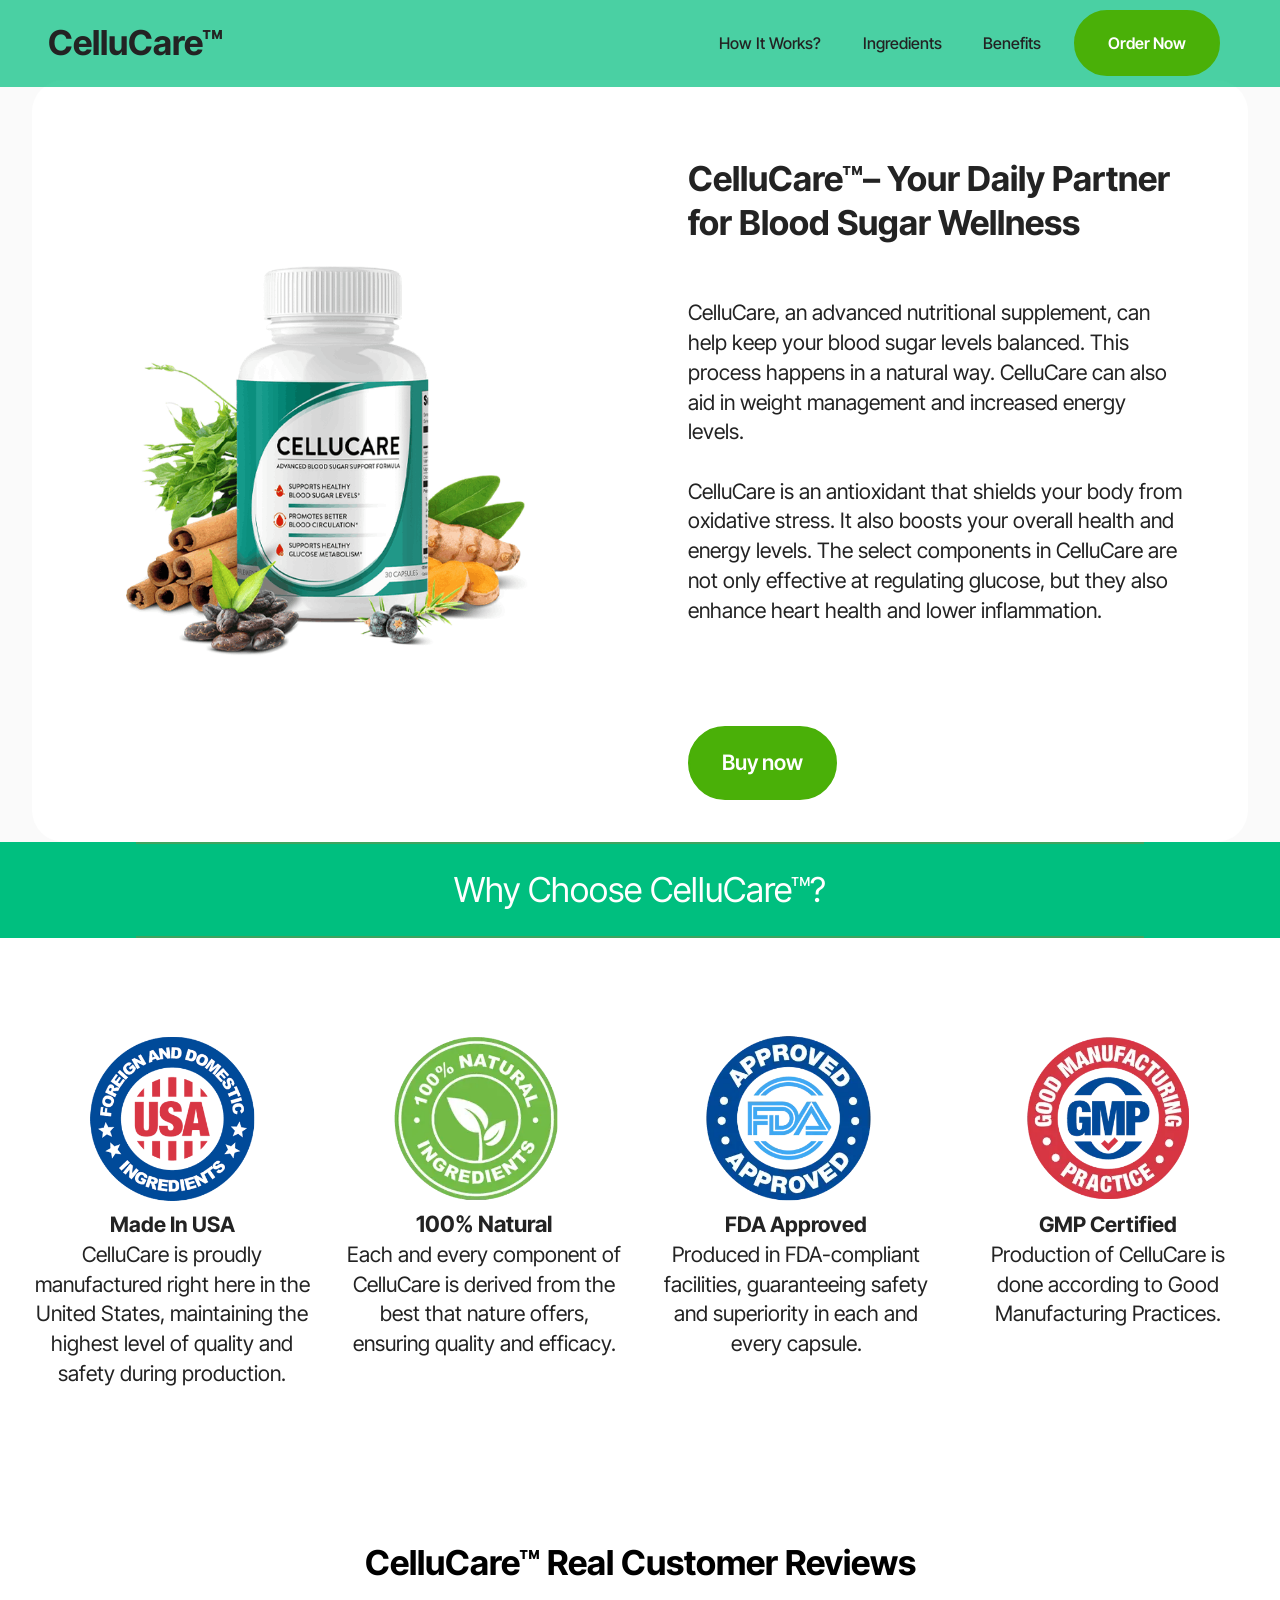
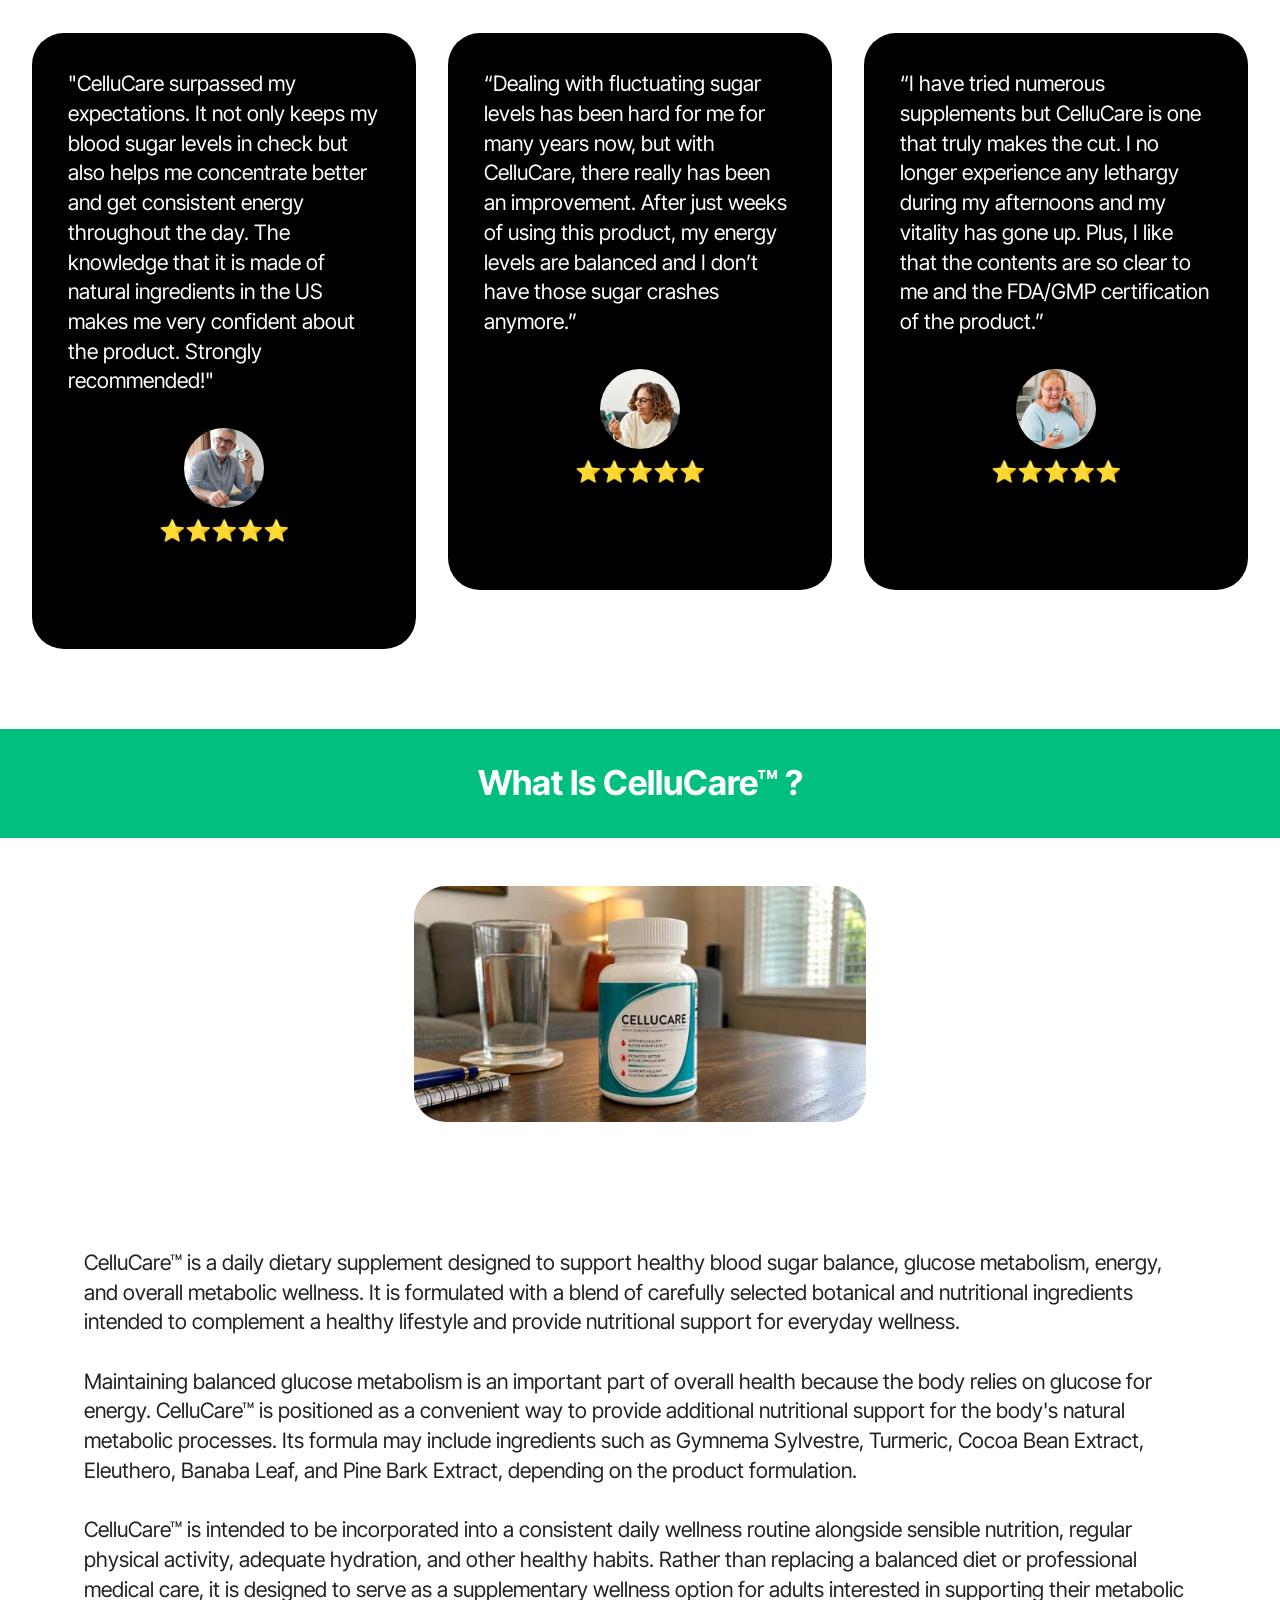
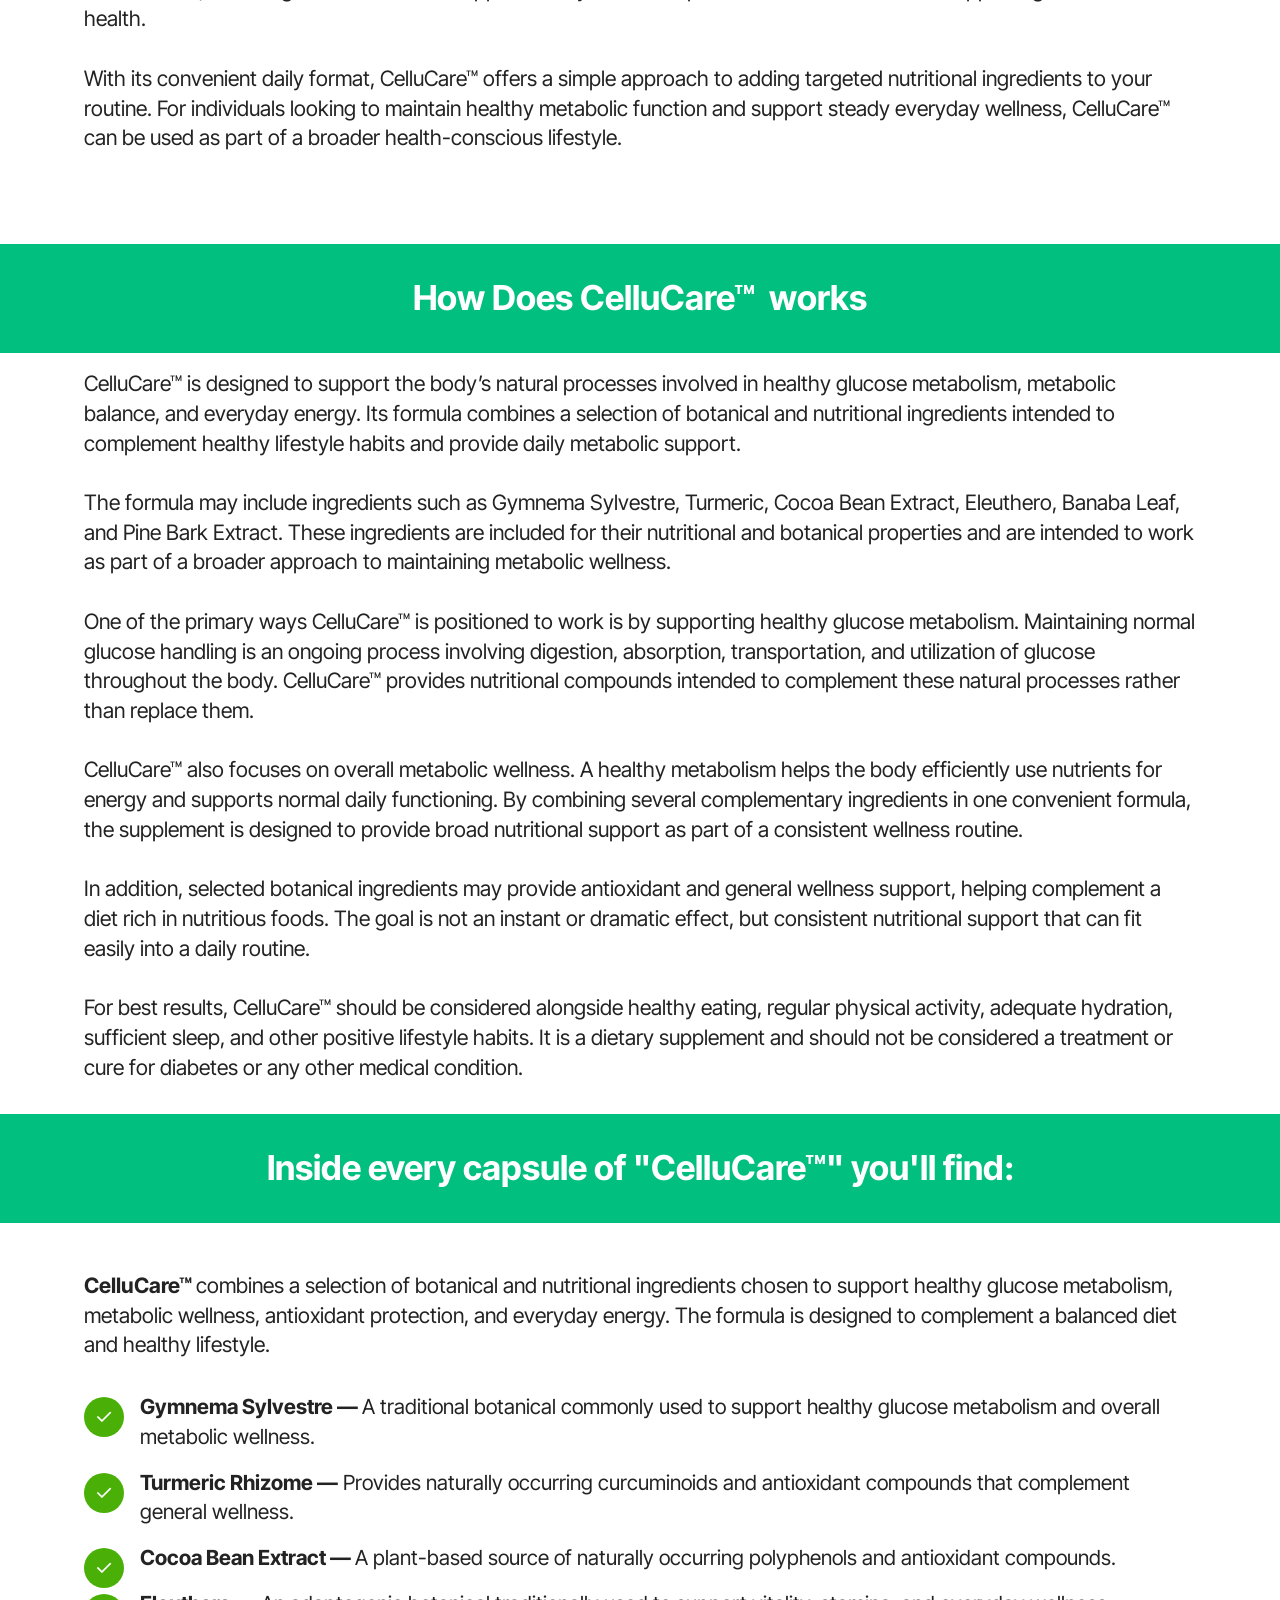
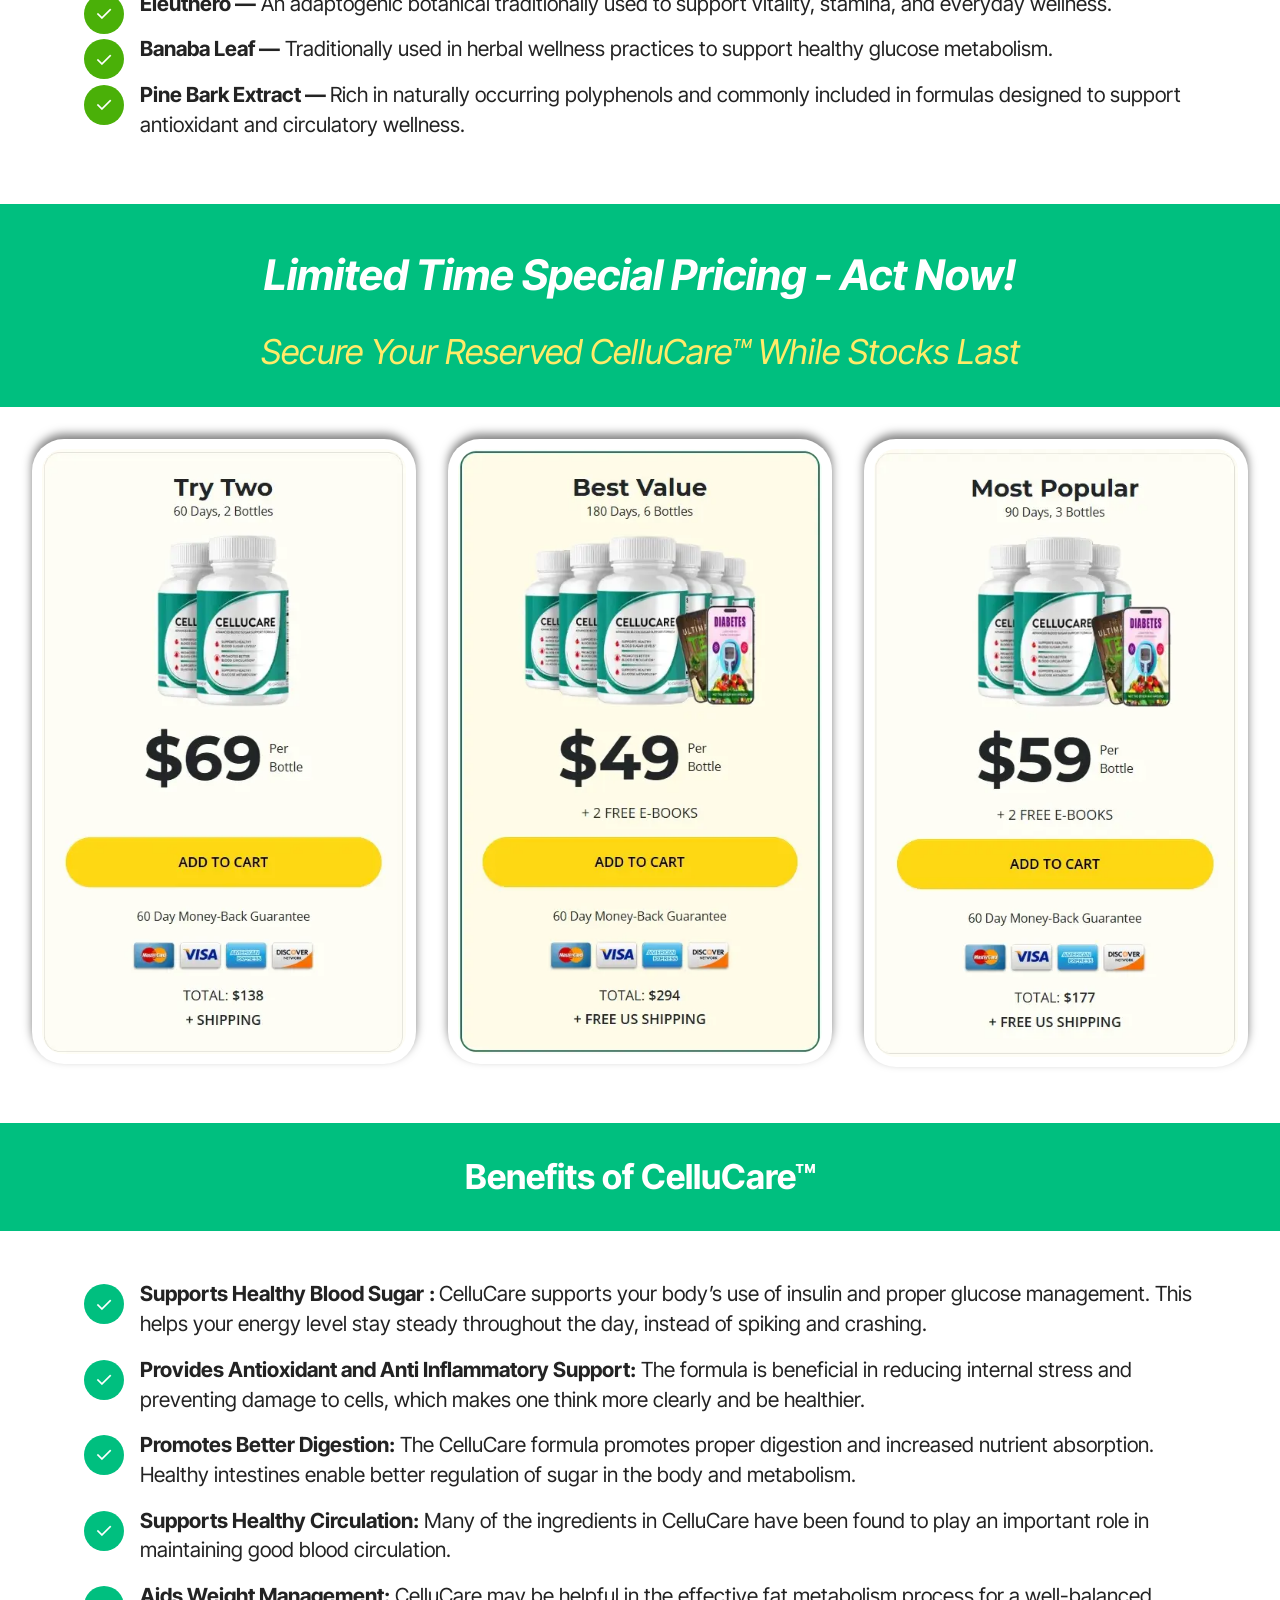
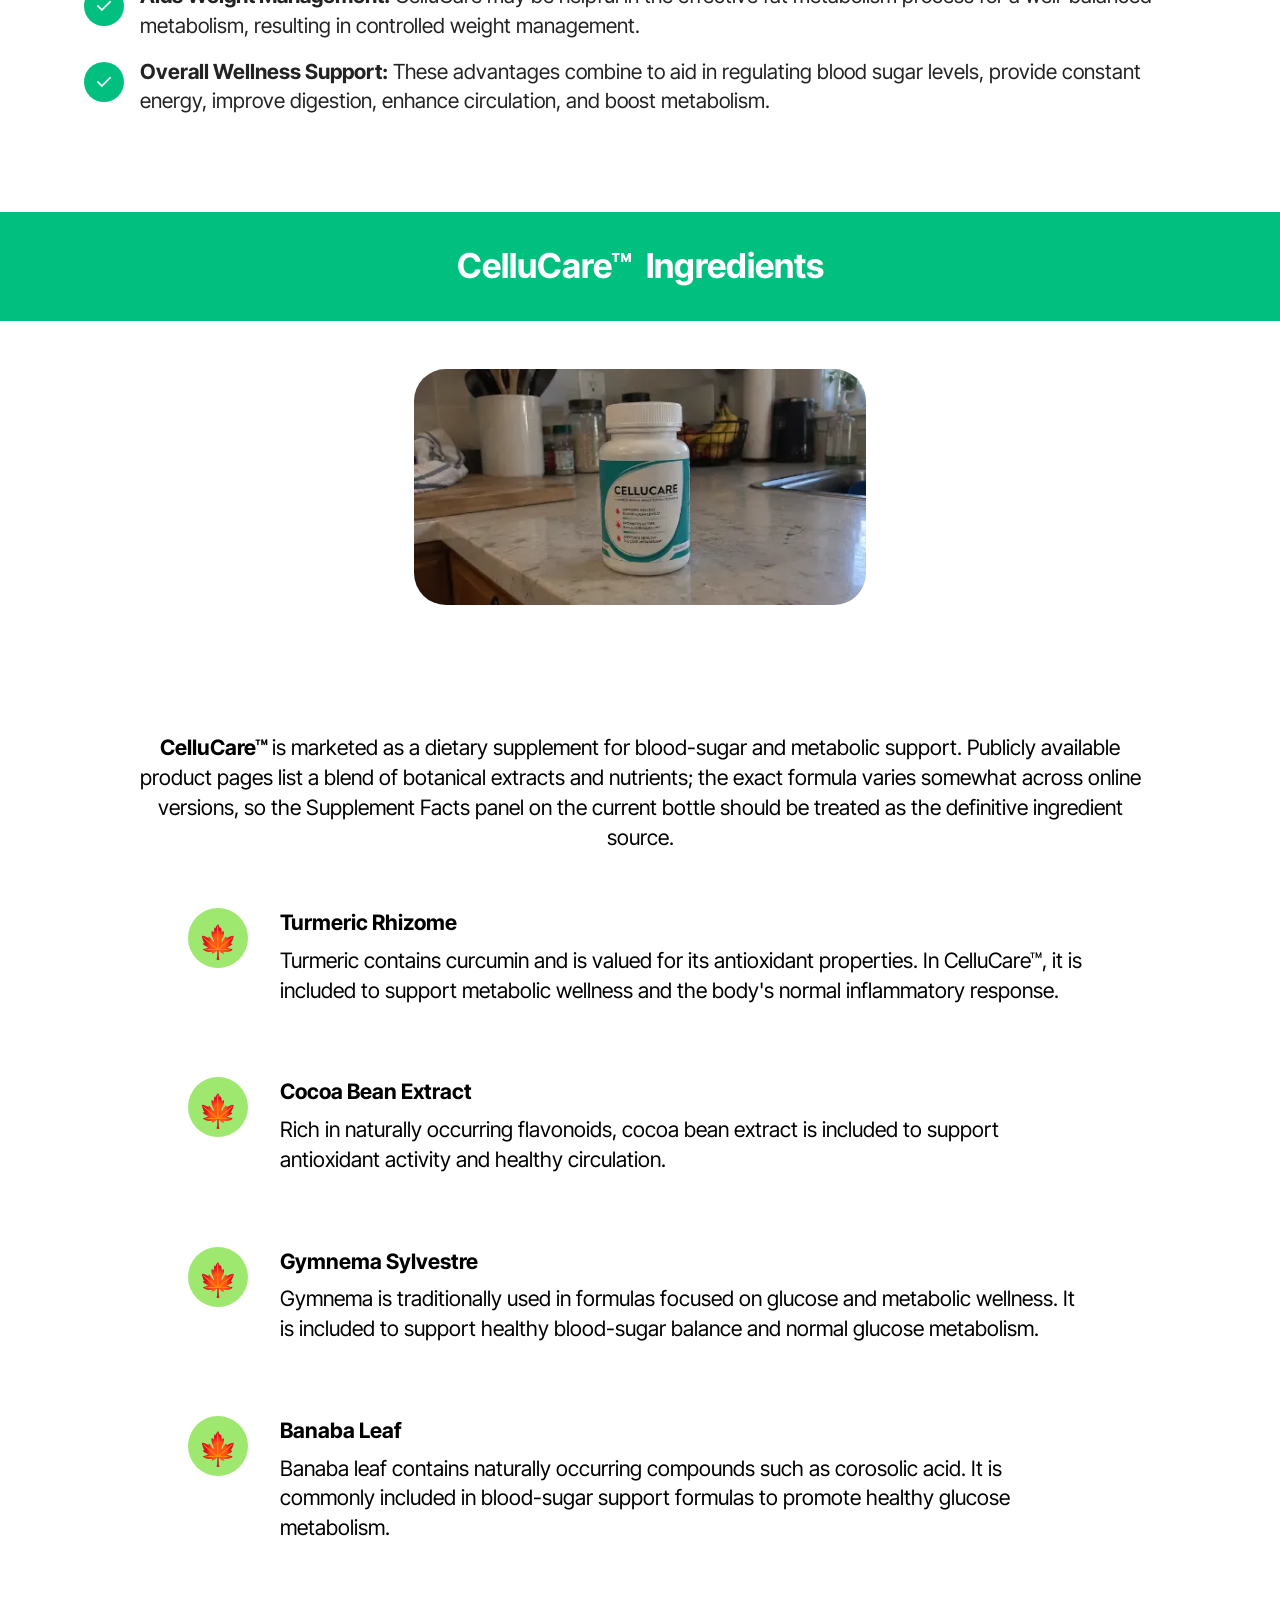
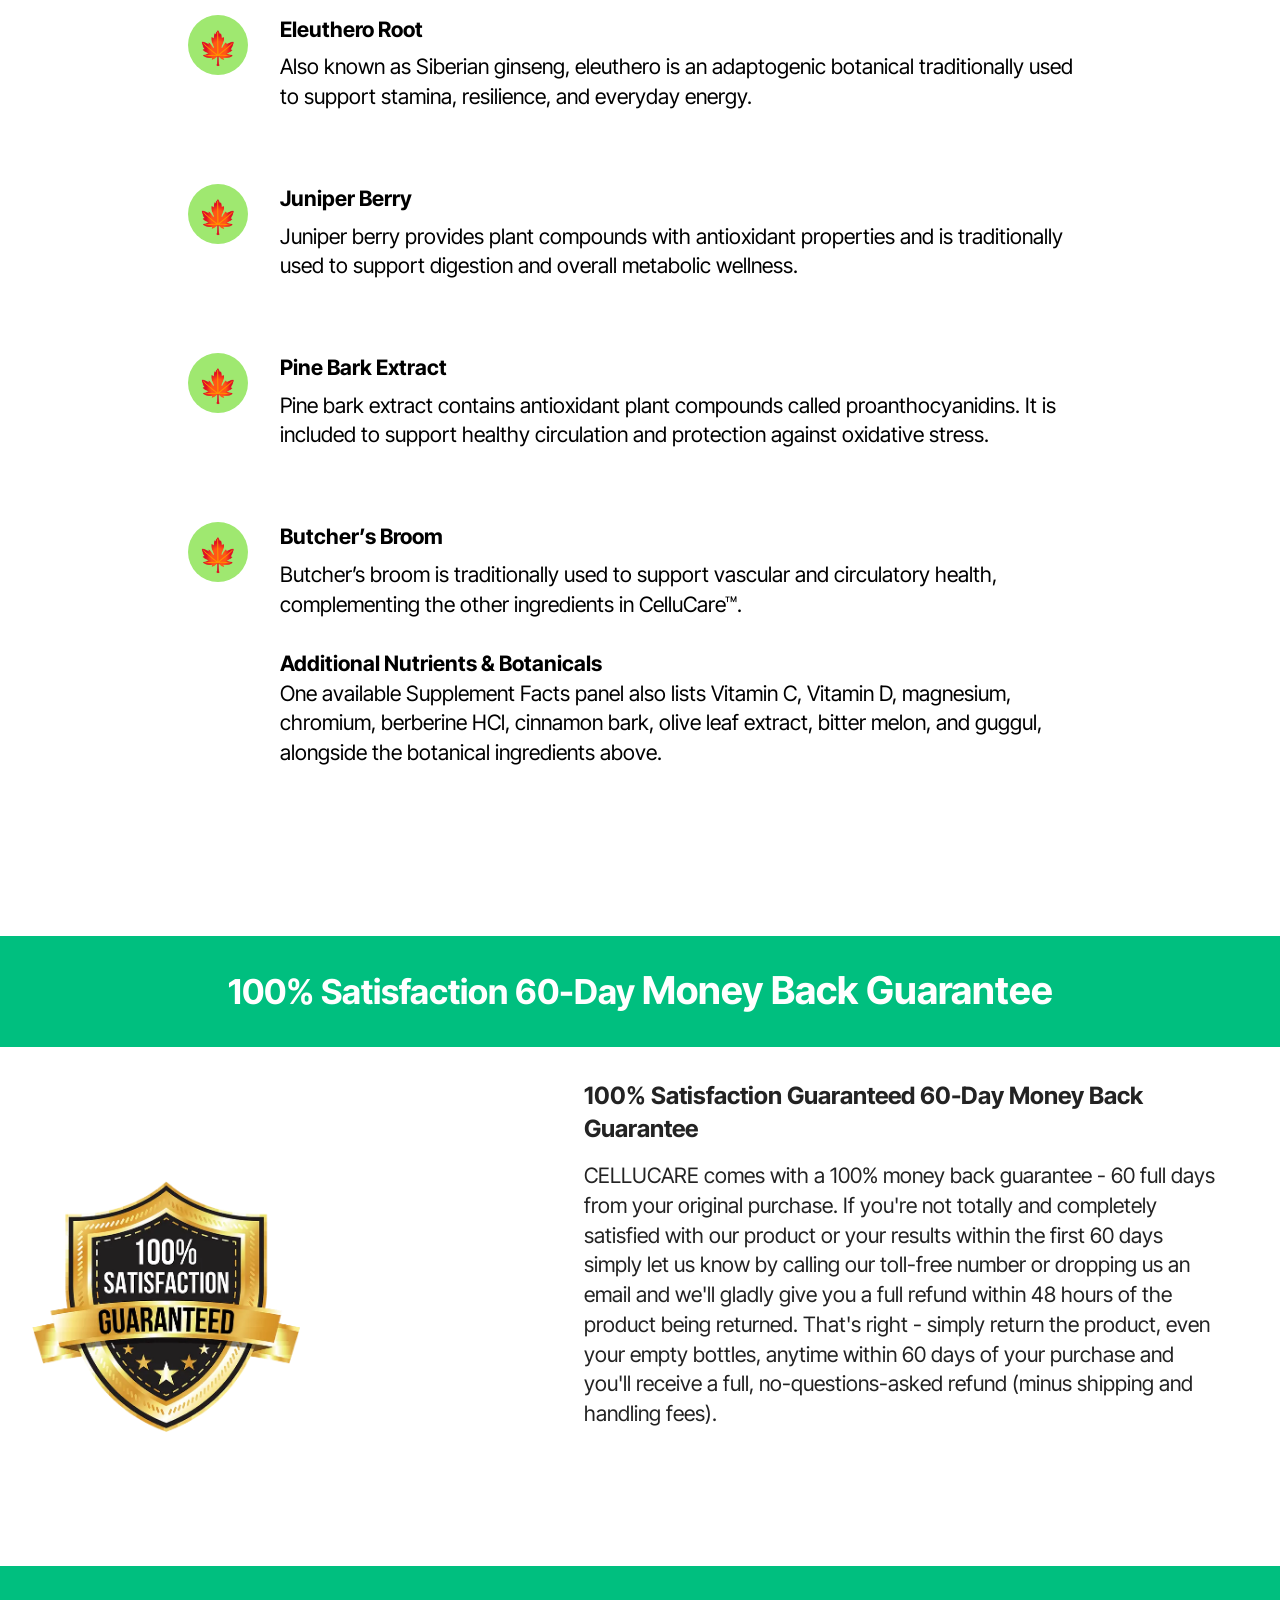
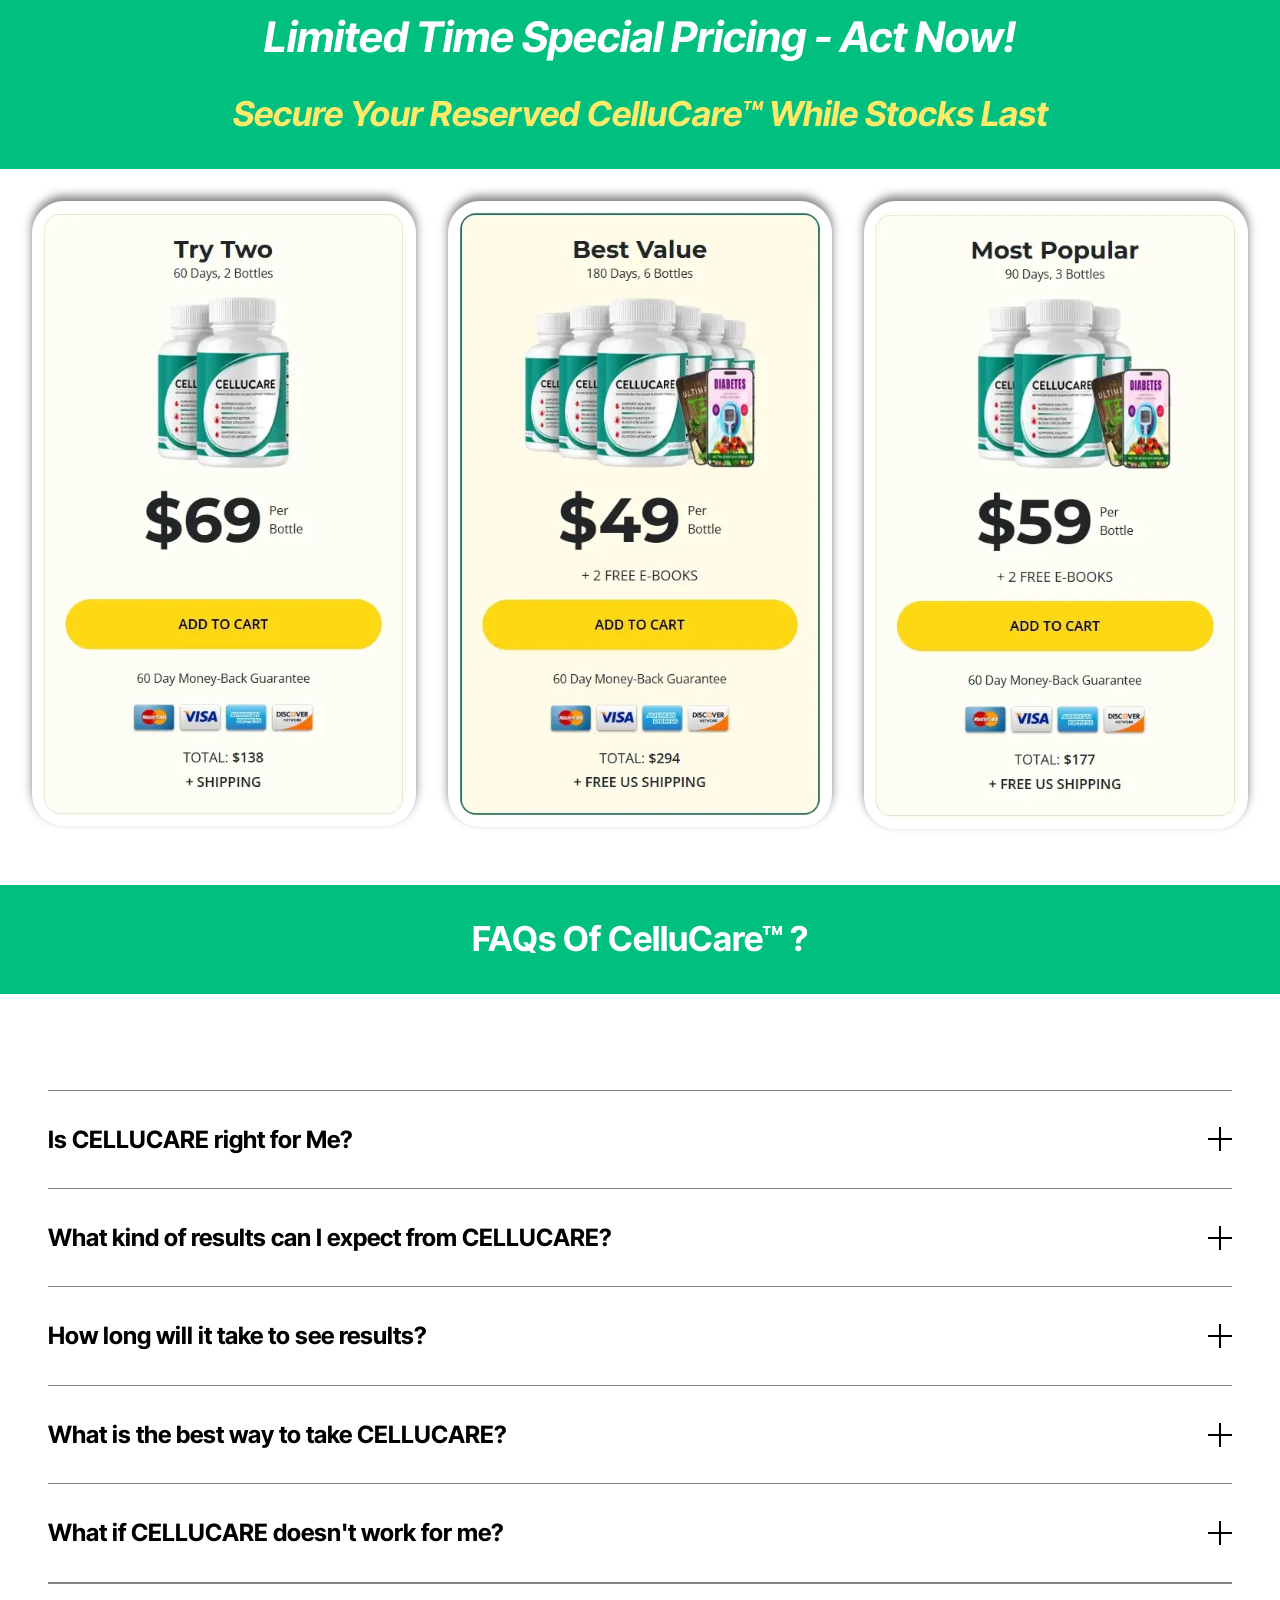
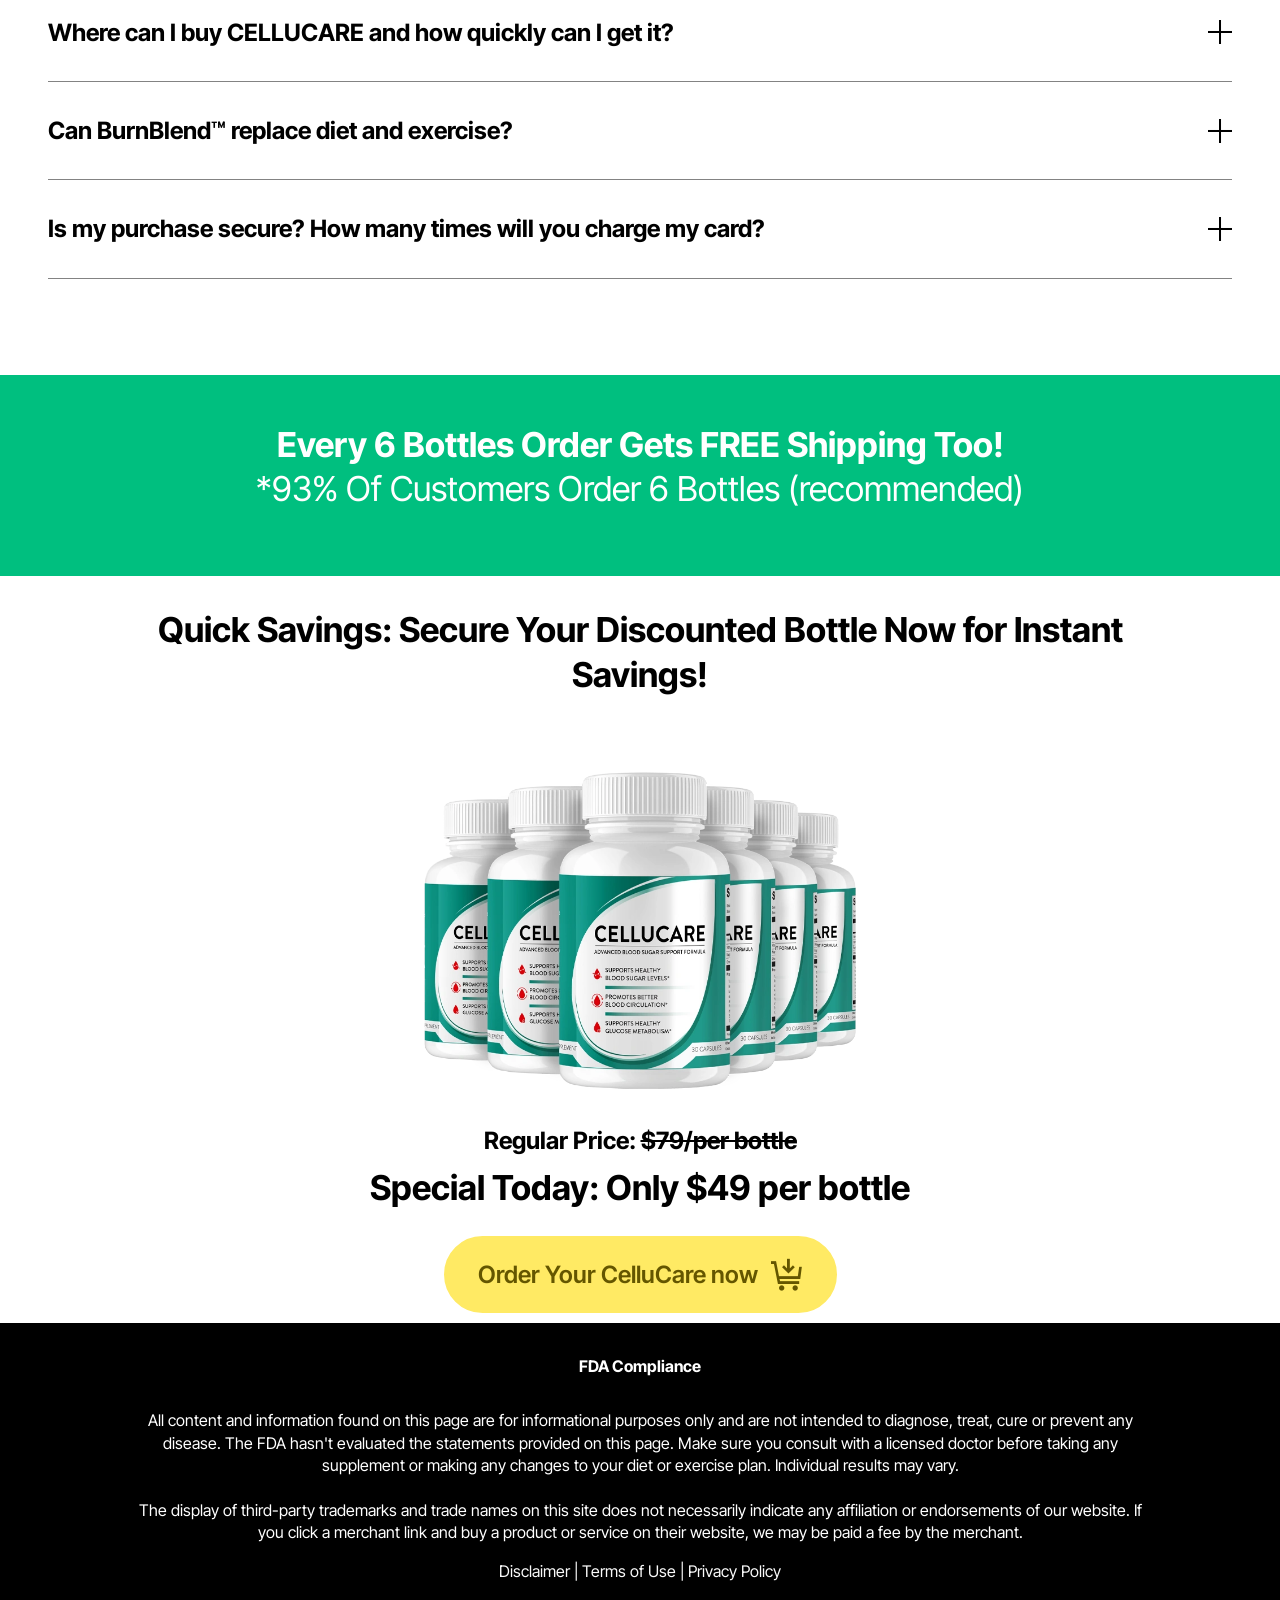
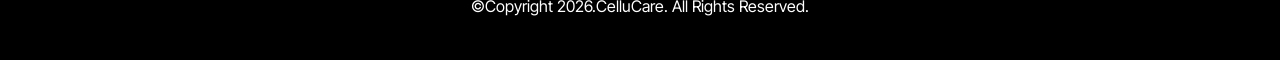
<file: index.html>
<!DOCTYPE html>
<html  lang="en">
<head>
  <!-- Site made with Mobirise Website Builder v6.1.12, https://mobirise.com -->
  <meta charset="UTF-8">
  <meta http-equiv="X-UA-Compatible" content="IE=edge">
  <meta name="generator" content="Mobirise v6.1.12, mobirise.com">
  <meta name="twitter:card" content="summary_large_image"/>
  <meta name="twitter:image:src" content="assets/images/index-meta.png">
  <meta property="og:image" content="assets/images/index-meta.png">
  <meta name="twitter:title" content="CelluCare™ – Advanced Daily Cellular Health & Wellness Support">
  <meta name="viewport" content="width=device-width, initial-scale=1, minimum-scale=1">
  <link rel="shortcut icon" href="assets/images/product-image-0a3na-128x90.png" type="image/x-icon">
  <meta name="description" content="CelluCare™ is a daily wellness formula designed to support healthy cellular function, natural energy, nutrient utilization, and overall vitality. Its carefully selected ingredients provide convenient everyday support for a balanced, active lifestyle.">
  
  
  <title>CelluCare™ – Advanced Daily Cellular Health & Wellness Support</title>
  <link rel="stylesheet" href="assets/web/assets/mobirise-icons2/mobirise2.css">
  <link rel="stylesheet" href="assets/web/assets/mobirise-icons/mobirise-icons.css">
  <link rel="stylesheet" href="assets/bootstrap/css/bootstrap.min.css">
  <link rel="stylesheet" href="assets/dropdown/css/style.css">
  <link rel="stylesheet" href="assets/socicon/css/styles.css">
  <link rel="stylesheet" href="assets/theme/css/style.css">
  <link rel="preload" href="https://fonts.googleapis.com/css?family=Inter+Tight:100,200,300,400,500,600,700,800,900,100i,200i,300i,400i,500i,600i,700i,800i,900i&display=swap" as="style" onload="this.onload=null;this.rel='stylesheet'">
  <noscript><link rel="stylesheet" href="https://fonts.googleapis.com/css?family=Inter+Tight:100,200,300,400,500,600,700,800,900,100i,200i,300i,400i,500i,600i,700i,800i,900i&display=swap"></noscript>
  <link rel="preload" as="style" href="assets/mobirise/css/mbr-additional.css?v=qwQT5B"><link rel="stylesheet" href="assets/mobirise/css/mbr-additional.css?v=qwQT5B" type="text/css">

  <meta name="msvalidate.01" content="E1C683F4EFB1ADD5ABCEF03F91AA41EB" />
	<meta name="google-site-verification" content="4bTPPsSgGg9mrN9ppGhdz5BRyaK9BWV9diWJw_Lr8Sk" />
  
  <meta name="keywords" content="prosta defend, prostadefend, prosta defend supplement, prosta defend pills">
 <meta name="author" content="prosta defend">
		
 <link rel="canonical" href="" >
</head>
<body>
  
  <section data-bs-version="5.1" class="menu menu2 cid-vvjRE5VQ8q" once="menu" id="menu2-21">
    
    <nav class="navbar navbar-dropdown navbar-expand-lg">
        <div class="container">
            <div class="navbar-brand">
                
                <span class="navbar-caption-wrap"><a class="navbar-caption text-black text-primary display-2" href="https://maxwebleads.com/9506/20719/6/?">CelluCare™<br></a></span>
            </div>
            <button class="navbar-toggler" type="button" data-toggle="collapse" data-bs-toggle="collapse" data-target="#navbarSupportedContent" data-bs-target="#navbarSupportedContent" aria-controls="navbarNavAltMarkup" aria-expanded="false" aria-label="Toggle navigation">
                <div class="hamburger">
                    <span></span>
                    <span></span>
                    <span></span>
                    <span></span>
                </div>
            </button>
            <div class="collapse navbar-collapse" id="navbarSupportedContent">
                <ul class="navbar-nav nav-dropdown" data-app-modern-menu="true"><li class="nav-item"><a class="nav-link link text-black text-primary display-4" href="index.html#header3-1m">How It Works?</a></li>
                    <li class="nav-item"><a class="nav-link link text-black text-primary display-4" href="index.html#features20-x">
                            Ingredients</a></li>
                    <li class="nav-item"><a class="nav-link link text-black text-primary display-4" href="index.html#header3-1n">Benefits</a>
                    </li></ul>
                
                <div class="navbar-buttons mbr-section-btn"><a class="btn btn-primary display-4" href="https://maxwebleads.com/9506/20719/6/?">Order Now</a></div>
            </div>
        </div>
    </nav>
</section>

<section data-bs-version="5.1" class="features7 cid-vvjSD3Nnea" id="features7-22">
    <!---->
    

    
    
    <div class="container">
        <div class="card-wrapper">
            <div class="row align-items-center">
                <div class="col-12 col-lg-6">
                    <div class="image-wrapper">
                        <a href="https://maxwebleads.com/9506/20719/6/?"><img src="assets/images/product-image-0a3na-850x600.webp" alt="Mobirise Website Builder"></a>
                    </div>
                </div>
                <div class="col-12 col-lg">
                    <div class="text-box">
                        <h5 class="mbr-title mbr-fonts-style display-2">
                            <strong><br></strong><strong>CelluCare™– Your Daily Partner for Blood Sugar Wellness
</strong>
                        <div><strong><br></strong></div></h5>
                        <p class="mbr-text mbr-fonts-style display-7">CelluCare, an advanced nutritional supplement, can help keep your blood sugar levels balanced. This process happens in a natural way. CelluCare can also aid in weight management and increased energy levels.<br><br>CelluCare is an antioxidant that shields your body from oxidative stress. It also boosts your overall health and energy levels. The select components in CelluCare are not only effective at regulating glucose, but they also enhance heart health and lower inflammation.<br><br><br></p>
                        
                        <div class="mbr-section-btn pt-3"><a href="https://maxwebleads.com/9506/20719/6/?" class="btn btn-primary display-7">Buy now</a></div>
                    </div>
                </div>
            </div>
        </div>
    </div>
</section>

<section data-bs-version="5.1" class="content6 cid-vvjX7Km81t" id="content6-24">
    
    <div class="container">
        <div class="row justify-content-center">
            <div class="col-md-12 col-lg-10">
                <hr class="line">
                <p class="mbr-text align-center mbr-fonts-style my-4 display-2">Why Choose CelluCare™?<br></p>
                <hr class="line">
            </div>
        </div>
    </div>
</section>

<section data-bs-version="5.1" class="gallery5 mbr-gallery cid-vvjX5FZ1n5" id="gallery5-23">
    

    
    

    <div class="container">
        
        <div class="row mbr-gallery mt-4">
            <div class="col-12 col-md-6 col-lg-3 item gallery-image active">
                <div class="item-wrapper" data-toggle="modal" data-bs-toggle="modal" data-target="#vwlc7LAvDS-modal" data-bs-target="#vwlc7LAvDS-modal">
                    <img class="w-100" src="assets/images/made-in-usa-1.webp" alt="Mobirise Website Builder" data-slide-to="0" data-bs-slide-to="0" data-target="#lb-vwlc7LAvDS" data-bs-target="#lb-vwlc7LAvDS">
                    <div class="icon-wrapper">
                        <span class="mobi-mbri mobi-mbri-search mbr-iconfont mbr-iconfont-btn"></span>
                    </div>
                </div>
                <h1 class="mbr-item-subtitle mbr-fonts-style align-center mb-2 mt-2 display-7"><div><strong>Made In USA</strong></div><div>CelluCare is proudly manufactured right here in the United States, maintaining the highest level of quality and safety during production.</div><div>
</div></h1>
            </div>
            <div class="col-12 col-md-6 col-lg-3 item gallery-image">
                <div class="item-wrapper" data-toggle="modal" data-bs-toggle="modal" data-target="#vwlc7LAvDS-modal" data-bs-target="#vwlc7LAvDS-modal">
                    <img class="w-100" src="assets/images/100-natural-500x300.webp" alt="Mobirise Website Builder" data-slide-to="1" data-bs-slide-to="1" data-target="#lb-vwlc7LAvDS" data-bs-target="#lb-vwlc7LAvDS">
                    <div class="icon-wrapper">
                        <span class="mobi-mbri mobi-mbri-search mbr-iconfont mbr-iconfont-btn"></span>
                    </div>
                </div>
                <h1 class="mbr-item-subtitle mbr-fonts-style align-center mb-2 mt-2 display-7"><div><span style="font-size: 1.4rem;"><strong>100% Natural</strong></span></div><div>Each and every component of CelluCare is derived from the best that nature offers, ensuring quality and efficacy.</div><div>
</div></h1>
            </div>
            
            <div class="col-12 col-md-6 col-lg-3 item gallery-image">
                <div class="item-wrapper" data-toggle="modal" data-bs-toggle="modal" data-target="#vwlc7LAvDS-modal" data-bs-target="#vwlc7LAvDS-modal">
                    <img class="w-100" src="assets/images/fda-approved-500x300.webp" alt="Mobirise Website Builder" data-slide-to="2" data-bs-slide-to="2" data-target="#lb-vwlc7LAvDS" data-bs-target="#lb-vwlc7LAvDS">
                    <div class="icon-wrapper">
                        <span class="mobi-mbri mobi-mbri-search mbr-iconfont mbr-iconfont-btn"></span>
                    </div>
                </div>
                <h1 class="mbr-item-subtitle mbr-fonts-style align-center mb-2 mt-2 display-7"><div><strong>FDA Approved</strong></div><div>Produced in FDA-compliant facilities, guaranteeing safety and superiority in each and every capsule.</div></h1>
            </div><div class="col-12 col-md-6 col-lg-3 item gallery-image">
                <div class="item-wrapper" data-toggle="modal" data-bs-toggle="modal" data-target="#vwlc7LAvDS-modal" data-bs-target="#vwlc7LAvDS-modal">
                    <img class="w-100" src="assets/images/gmp-certified-500x300.webp" alt="Mobirise Website Builder" data-slide-to="3" data-bs-slide-to="3" data-target="#lb-vwlc7LAvDS" data-bs-target="#lb-vwlc7LAvDS">
                    <div class="icon-wrapper">
                        <span class="mobi-mbri mobi-mbri-search mbr-iconfont mbr-iconfont-btn"></span>
                    </div>
                </div>
                <h1 class="mbr-item-subtitle mbr-fonts-style align-center mb-2 mt-2 display-7"><div><strong>GMP Certified</strong></div><div>Production of CelluCare is done according to Good Manufacturing Practices.</div></h1>
            </div>
        </div>

        <div class="modal mbr-slider" tabindex="-1" role="dialog" aria-hidden="true" id="vwlc7LAvDS-modal">
            <div class="modal-dialog" role="document">
                <div class="modal-content">
                    <div class="modal-body">
                        <div class="carousel slide" id="lb-vwlc7LAvDS" data-interval="5000" data-bs-interval="5000">
                            <div class="carousel-inner">
                                <div class="carousel-item active">
                                    <img class="d-block w-100" src="assets/images/made-in-usa-1.webp" alt="Mobirise Website Builder">
                                </div>
                                <div class="carousel-item">
                                    <img class="d-block w-100" src="assets/images/100-natural-500x300.webp" alt="Mobirise Website Builder">
                                </div>
                                
                                <div class="carousel-item">
                                    <img class="d-block w-100" src="assets/images/fda-approved-500x300.webp" alt="Mobirise Website Builder">
                                </div><div class="carousel-item">
                                    <img class="d-block w-100" src="assets/images/gmp-certified-500x300.webp" alt="Mobirise Website Builder">
                                </div>
                            </div>
                            <ol class="carousel-indicators">
                                <li data-slide-to="0" data-bs-slide-to="0" class="active" data-target="#lb-vwlc7LAvDS" data-bs-target="#lb-vwlc7LAvDS"></li>
                                <li data-slide-to="1" data-bs-slide-to="1" data-target="#lb-vwlc7LAvDS" data-bs-target="#lb-vwlc7LAvDS"></li>
                                <li data-slide-to="2" data-bs-slide-to="2" data-target="#lb-vwlc7LAvDS" data-bs-target="#lb-vwlc7LAvDS"></li>
                                <li data-slide-to="3" data-bs-slide-to="3" data-target="#lb-vwlc7LAvDS" data-bs-target="#lb-vwlc7LAvDS"></li>
                            </ol>
                            <a role="button" href="" class="close" data-dismiss="modal" data-bs-dismiss="modal" aria-label="Close">
                            </a>
                            <a class="carousel-control-prev carousel-control" role="button" data-slide="prev" data-bs-slide="prev" href="#lb-vwlc7LAvDS">
                                <span class="mobi-mbri mobi-mbri-arrow-prev" aria-hidden="true"></span>
                                <span class="sr-only visually-hidden">Previous</span>
                            </a>
                            <a class="carousel-control-next carousel-control" role="button" data-slide="next" data-bs-slide="next" href="#lb-vwlc7LAvDS">
                                <span class="mobi-mbri mobi-mbri-arrow-next" aria-hidden="true"></span>
                                <span class="sr-only visually-hidden">Next</span>
                            </a>
                        </div>
                    </div>
                </div>
            </div>
        </div>
    </div>
</section>

<section data-bs-version="5.1" class="people04 cid-vvjZd48blB" id="people04-27">
	
	
	<div class="container">
		<div class="row mb-5 justify-content-center">
			<div class="col-12 mb-0 content-head">
				<h3 class="mbr-section-title mbr-fonts-style align-center mb-0 display-2"><strong>CelluCare™ Real Customer Reviews</strong></h3>
				
			</div>
		</div>
		<div class="row mbr-masonry" data-masonry="{&quot;percentPosition&quot;: true }">
			
			<div class="item features-without-image col-12 col-md-6 col-lg-4 active">
				<div class="item-wrapper">
					<div class="card-box align-left">
						<p class="card-text mbr-fonts-style display-7">
							"CelluCare surpassed my expectations. It not only keeps my blood sugar levels in check but also helps me concentrate better and get consistent energy throughout the day. The knowledge that it is made of natural ingredients in the US makes me very confident about the product. Strongly recommended!"
						</p>
						<div class="img-wrapper mt-4 mb-2">
							<img src="assets/images/person4-160x160.webp" data-slide-to="1" data-bs-slide-to="1" alt="Denise L. – California, USA">
						</div>
						<h5 class="card-title mbr-fonts-style display-7"><strong>⭐⭐⭐⭐⭐</strong><br><strong>Verified Purchase&nbsp;</strong><br><strong>Denise L. – California, USA</strong></h5>
					</div>
				</div>
			</div>
			<div class="item features-without-image col-12 col-md-6 col-lg-4">
				<div class="item-wrapper">
					<div class="card-box align-left">
						<p class="card-text mbr-fonts-style display-7">“Dealing with fluctuating sugar levels has been hard for me for many years now, but with CelluCare, there really has been an improvement. After just weeks of using this product, my energy levels are balanced and I don’t have those sugar crashes anymore.”<br>
						</p>
						<div class="img-wrapper mt-4 mb-2">
							<img src="assets/images/person3-160x160.webp" data-slide-to="2" data-bs-slide-to="2" alt="Alana M. – Georgia, USA">
						</div>
						<h5 class="card-title mbr-fonts-style display-7">
							<strong>⭐⭐⭐⭐⭐</strong><br><strong>Verified Purchase&nbsp;</strong><br><strong>
</strong>
						<div><strong>Alana M. – Georgia, USA</strong></div></h5>
					</div>
				</div>
			</div>
			
			<div class="item features-without-image col-12 col-md-6 col-lg-4">
				<div class="item-wrapper">
					<div class="card-box align-left">
						<p class="card-text mbr-fonts-style display-7">
							“I have tried numerous supplements but CelluCare is one that truly makes the cut. I no longer experience any lethargy during my afternoons and my vitality has gone up. Plus, I like that the contents are so clear to me and the FDA/GMP certification of the product.”
						</p>
						<div class="img-wrapper mt-4 mb-2">
							<img src="assets/images/person1-160x160.webp" data-slide-to="4" data-bs-slide-to="4" alt="Samantha R. – Florida, USA">
						</div>
						<h5 class="card-title mbr-fonts-style display-7"><strong>⭐⭐⭐⭐⭐</strong><br><strong>Verified Purchase&nbsp;</strong><br><strong>Samantha R. – Florida, USA</strong></h5>
					</div>
				</div>
			</div>
			
		</div>
	</div>
</section>

<section data-bs-version="5.1" class="header3 cid-uSwx4cJ0TO" id="header3-4">

    

    
    

    <div class="align-center container">
        <div class="row justify-content-center">
            <div class="col-12 col-lg-12">
                
                <h2 class="mbr-section-subtitle mbr-fonts-style mb-3 display-2"><strong>What Is CelluCare™ ?</strong></h2>
                
                
            </div>
        </div>
    </div>
</section>

<section data-bs-version="5.1" class="header9 cid-uSwxo9HcY4" id="header9-6">

    

    
    

    <div class="text-center container">
        <div class="row justify-content-center">
            <div class="col-md-12 col-lg-9">
                <div class="image-wrap mb-4">
                    <a href="https://maxwebleads.com/9506/20719/6/?"><img src="assets/images/cellucare-review-2-574x300.webp" alt="CelluCare Official"></a>
                </div>
                
                
                
            </div>
        </div>
    </div>
</section>

<section data-bs-version="5.1" class="content4 cid-uSwx5BcQWN" id="content4-5">
    

    
    
    <div class="container">
        <div class="row justify-content-center">
            <div class="title col-md-12 col-lg-11">
                
                <h4 class="mbr-section-subtitle align-center mbr-fonts-style mb-4 display-7"><div><br></div><div>CelluCare™ is a daily dietary supplement designed to support healthy blood sugar balance, glucose metabolism, energy, and overall metabolic wellness. It is formulated with a blend of carefully selected botanical and nutritional ingredients intended to complement a healthy lifestyle and provide nutritional support for everyday wellness.</div><div><br></div><div>
</div><div>Maintaining balanced glucose metabolism is an important part of overall health because the body relies on glucose for energy. CelluCare™ is positioned as a convenient way to provide additional nutritional support for the body's natural metabolic processes. Its formula may include ingredients such as Gymnema Sylvestre, Turmeric, Cocoa Bean Extract, Eleuthero, Banaba Leaf, and Pine Bark Extract, depending on the product formulation.</div><div><br></div><div>
</div><div>CelluCare™ is intended to be incorporated into a consistent daily wellness routine alongside sensible nutrition, regular physical activity, adequate hydration, and other healthy habits. Rather than replacing a balanced diet or professional medical care, it is designed to serve as a supplementary wellness option for adults interested in supporting their metabolic health.</div><div><br></div><div>With its convenient daily format, CelluCare™ offers a simple approach to adding targeted nutritional ingredients to your routine. For individuals looking to maintain healthy metabolic function and support steady everyday wellness, CelluCare™ can be used as part of a broader health-conscious lifestyle.</div><div>
</div><div><br></div><div><br></div><div>
</div><div>
</div><div>
</div><div>
</div><div>
</div><div>
</div></h4>
                
            </div>
        </div>
    </div>
</section>

<section data-bs-version="5.1" class="header3 cid-uSwy3EeQp4" id="header3-7">

    

    
    

    <div class="align-center container">
        <div class="row justify-content-center">
            <div class="col-12 col-lg-12">
                
                <h2 class="mbr-section-subtitle mbr-fonts-style mb-3 display-2"><strong>How Does CelluCare™&nbsp; works</strong></h2>
                
                
            </div>
        </div>
    </div>
</section>

<section data-bs-version="5.1" class="content4 cid-uSwy4P6KjC" id="content4-8">
    

    
    
    <div class="container">
        <div class="row justify-content-center">
            <div class="title col-md-12 col-lg-11">
                
                <h4 class="mbr-section-subtitle align-center mbr-fonts-style mb-4 display-7"><div>CelluCare™ is designed to support the body’s natural processes involved in healthy glucose metabolism, metabolic balance, and everyday energy. Its formula combines a selection of botanical and nutritional ingredients intended to complement healthy lifestyle habits and provide daily metabolic support.</div><div><br></div><div>The formula may include ingredients such as Gymnema Sylvestre, Turmeric, Cocoa Bean Extract, Eleuthero, Banaba Leaf, and Pine Bark Extract. These ingredients are included for their nutritional and botanical properties and are intended to work as part of a broader approach to maintaining metabolic wellness.</div><div><br></div><div><span style="font-size: 1.4rem;">
</span></div><div>One of the primary ways CelluCare™ is positioned to work is by supporting healthy glucose metabolism. Maintaining normal glucose handling is an ongoing process involving digestion, absorption, transportation, and utilization of glucose throughout the body. CelluCare™ provides nutritional compounds intended to complement these natural processes rather than replace them.</div><div><br></div><div><span style="font-size: 1.4rem;">
</span></div><div>CelluCare™ also focuses on overall metabolic wellness. A healthy metabolism helps the body efficiently use nutrients for energy and supports normal daily functioning. By combining several complementary ingredients in one convenient formula, the supplement is designed to provide broad nutritional support as part of a consistent wellness routine.</div><br><div>In addition, selected botanical ingredients may provide antioxidant and general wellness support, helping complement a diet rich in nutritious foods. The goal is not an instant or dramatic effect, but consistent nutritional support that can fit easily into a daily routine.</div><br><div>For best results, CelluCare™ should be considered alongside healthy eating, regular physical activity, adequate hydration, sufficient sleep, and other positive lifestyle habits. It is a dietary supplement and should not be considered a treatment or cure for diabetes or any other medical condition.</div><div><span style="font-size: 1.4rem;">
</span></div><div><span style="font-size: 1.4rem;">
</span></div><div><span style="font-size: 1.4rem;">
</span></div><div><span style="font-size: 1.4rem;">
</span></div></h4>
                
            </div>
        </div>
    </div>
</section>

<section data-bs-version="5.1" class="header3 cid-v9Z7cN19hR" id="header3-1v">

    

    
    

    <div class="align-center container">
        <div class="row justify-content-center">
            <div class="col-12 col-lg-12">
                
                <h2 class="mbr-section-subtitle mbr-fonts-style mb-3 display-2"><strong>Inside every capsule of "CelluCare™" you'll find:</strong></h2>
                
                
            </div>
        </div>
    </div>
</section>

<section data-bs-version="5.1" class="content8 cid-v1XUQZJSzF" id="content8-1l">
    
    <div class="container">
        <div class="row justify-content-center">
            <div class="counter-container col-md-12 col-lg-11">
                <h4 class="mbr-section-title mbr-fonts-style mb-4 display-7"><strong>CelluCare™ </strong>combines a selection of botanical and nutritional ingredients chosen to support healthy glucose metabolism, metabolic wellness, antioxidant protection, and everyday energy. The formula is designed to complement a balanced diet and healthy lifestyle.</h4>
                <div class="mbr-text mbr-fonts-style display-7">
                    <ul>
                        <li><span style="font-size: 20.8px;"><strong>Gymnema Sylvestre — </strong>A traditional botanical commonly used to support healthy glucose metabolism and overall metabolic wellness.</span><br></li><li><span style="font-size: 20.8px;"><strong>Turmeric Rhizome —</strong>&nbsp;Provides naturally occurring curcuminoids and antioxidant compounds that complement general wellness.</span></li><li><span style="font-size: 20.8px;"><strong>Cocoa Bean Extract — </strong>A plant-based source of naturally occurring polyphenols and antioxidant compounds.</span></li><li><span style="font-size: 20.8px;"><strong>Eleuthero —</strong>&nbsp;An adaptogenic botanical traditionally used to support vitality, stamina, and everyday wellness.</span></li><li><span style="font-size: 20.8px;"><strong>Banaba Leaf —</strong>&nbsp;Traditionally used in herbal wellness practices to support healthy glucose metabolism.</span></li><li><span style="font-size: 20.8px;"><strong>Pine Bark Extract — </strong>Rich in naturally occurring polyphenols and commonly included in formulas designed to support antioxidant and circulatory wellness.</span></li>
                    </ul>
                </div>
            </div>
        </div>
    </div>
</section>

<section data-bs-version="5.1" class="content4 cid-uSwyrY4N6k" id="content4-9">
    

    
    
    <div class="container">
        <div class="row justify-content-center">
            <div class="title col-md-12 col-lg-11">
                <h3 class="mbr-section-title mbr-fonts-style align-center mb-4 display-1"><strong><em>Limited Time Special Pricing - Act Now!</em></strong></h3>
                <h4 class="mbr-section-subtitle align-center mbr-fonts-style mb-4 display-2"><em>Secure Your Reserved CelluCare™ While Stocks Last</em></h4>
                
            </div>
        </div>
    </div>
</section>

<section data-bs-version="5.1" class="gallery5 mbr-gallery cid-uSwyss5Anb" id="image1-a">
    

    

    <div class="container">
        
        <div class="row mbr-gallery mt-4">
            <div class="col-12 col-md-6 col-lg-4 item gallery-image">
                
                    <a href="https://maxwebleads.com/9506/20719/6/?"><img class="w-100 JCB_Price" src="assets/images/cellucare-11-23-2025-11-52-pm-ezgif.com-crop.webp" alt="CelluCare buy now 2 bottle" data-slide-to="0" data-bs-slide-to="0" title="Ikaria Lean Belly Juice"><br></a>
                   
                
               
            </div>
             <div class="col-12 col-md-6 col-lg-4 item gallery-image">
                
                   <a href="https://maxwebleads.com/9506/20719/6/?"> <img class="w-100 JCB_Price" src="assets/images/cellucare-11-23-2025-11-52-pm-ezgif.com-crop-1.webp" alt="CelluCare buy now 6 bottles" data-slide-to="1" data-bs-slide-to="1" title="Ikaria Lean Belly Juice"><br></a>
                    
                
               
            </div>
             <div class="col-12 col-md-6 col-lg-4 item gallery-image">
                
                   <a href="https://maxwebleads.com/9506/20719/6/?"> <img class="w-100 JCB_Price" src="assets/images/cellucare-11-23-2025-11-52-pm-ezgif.com-crop-2.webp" alt="CelluCare buy now 3 bottles" data-slide-to="2" data-bs-slide-to="2" title="Ikaria Lean Belly Juice"><br>
                    
               
                
            </a></div></div><div class="modal mbr-slider" tabindex="-1" role="dialog" aria-hidden="true" id="vwlc7RgbHR-modal"><div class="modal-dialog" role="document"><a href="/">
                </a><div class="modal-content"><div class="modal-body"><div class="carousel slide carousel-fade" id="lb-vwlc7RgbHR" data-ride="carousel" data-bs-ride="carousel" data-interval="4000" data-bs-interval="4000"><a href="/">
                            <div class="carousel-inner">
                                <div class="carousel-item active">
                                    <img class="d-block w-100" src="assets/images/cellucare-11-23-2025-11-52-pm-ezgif.com-crop.webp" alt="">
                                </div>
                                <div class="carousel-item">
                                    <img class="d-block w-100" src="assets/images/cellucare-11-23-2025-11-52-pm-ezgif.com-crop-1.webp" alt="">
                                </div>
                                <div class="carousel-item">
                                    <img class="d-block w-100" src="assets/images/cellucare-11-23-2025-11-52-pm-ezgif.com-crop-2.webp" alt="">
                                </div>
                                
                            </div>
                            <ol class="carousel-indicators">
                                <li data-slide-to="0" data-bs-slide-to="0" class="active" data-target="#lb-vwlc7RgbHR" data-bs-target="#lb-vwlc7RgbHR"></li>
                                <li data-slide-to="1" data-bs-slide-to="1" data-target="#lb-vwlc7RgbHR" data-bs-target="#lb-vwlc7RgbHR"></li>
                                <li data-slide-to="2" data-bs-slide-to="2" data-target="#lb-vwlc7RgbHR" data-bs-target="#lb-vwlc7RgbHR"></li>
                                
                            </ol>
                            </a><a role="button" href="" class="close" data-dismiss="modal" data-bs-dismiss="modal" aria-label="Close">
                            </a>
                            <a class="carousel-control-prev carousel-control" role="button" data-slide="prev" data-bs-slide="prev" href="#lb-vwlc7RgbHR">
                                <span class="mobi-mbri mobi-mbri-arrow-prev" aria-hidden="true"></span>
                                <span class="sr-only visually-hidden">Previous</span>
                            </a>
                            <a class="carousel-control-next carousel-control" role="button" data-slide="next" data-bs-slide="next" href="#lb-vwlc7RgbHR">
                                <span class="mobi-mbri mobi-mbri-arrow-next" aria-hidden="true"></span>
                                <span class="sr-only visually-hidden">Next</span>
                            </a>
                        </div>
                    </div>
                </div>
            </div>
        </div>
    </div>
</section>

<section data-bs-version="5.1" class="header3 cid-v1XV2cMDDJ" id="header3-1m">

    

    
    

    <div class="align-center container">
        <div class="row justify-content-center">
            <div class="col-12 col-lg-12">
                
                <h2 class="mbr-section-subtitle mbr-fonts-style mb-3 display-2"><strong>Benefits of CelluCare™</strong></h2>
                
                
            </div>
        </div>
    </div>
</section>

<section data-bs-version="5.1" class="content8 cid-v9Z7uphgOG" id="content8-1x">
    
    <div class="container">
        <div class="row justify-content-center">
            <div class="counter-container col-md-12 col-lg-11">
                
                <div class="mbr-text mbr-fonts-style display-7">
                    <ul>
                        <li><span style="font-size: 20.8px;"><strong>Supports Healthy Blood Sugar</strong>&nbsp;<strong>: </strong>CelluCare supports your body’s use of insulin and proper glucose management. This helps your energy level stay steady throughout the day, instead of spiking and crashing.</span></li><li><span style="font-size: 20.8px;"><strong>Provides Antioxidant and Anti Inflammatory Support:</strong>&nbsp;The formula is beneficial in reducing internal stress and preventing damage to cells, which makes one think more clearly and be healthier.</span></li><li><span style="font-size: 20.8px;"><strong>Promotes Better Digestion:</strong>&nbsp;The CelluCare formula promotes proper digestion and increased nutrient absorption. Healthy intestines enable better regulation of sugar in the body and metabolism.</span></li><li><span style="font-size: 20.8px;"><strong>Supports Healthy Circulation:</strong>&nbsp;Many of the ingredients in CelluCare have been found to play an important role in maintaining good blood circulation.</span></li><li><span style="font-size: 20.8px;"><strong>Aids Weight Management:</strong>&nbsp;CelluCare may be helpful in the effective fat metabolism process for a well-balanced metabolism, resulting in controlled weight management.</span></li><li><span style="font-size: 20.8px;"><strong>Overall Wellness Support:</strong>&nbsp;These advantages combine to aid in regulating blood sugar levels, provide constant energy, improve digestion, enhance circulation, and boost metabolism.</span></li>
                    </ul>
                </div>
            </div>
        </div>
    </div>
</section>

<section data-bs-version="5.1" class="header3 cid-uSxYnXWoLH" id="header3-e">

    

    
    

    <div class="align-center container">
        <div class="row justify-content-center">
            <div class="col-12 col-lg-12">
                
                <h2 class="mbr-section-subtitle mbr-fonts-style mb-3 display-2"><strong>CelluCare™&nbsp; Ingredients</strong></h2>
                
                
            </div>
        </div>
    </div>
</section>

<section data-bs-version="5.1" class="header9 cid-uSy0CneZC3" id="header9-h">

    

    
    

    <div class="text-center container">
        <div class="row justify-content-center">
            <div class="col-md-12 col-lg-9">
                <div class="image-wrap mb-4">
                    <a href="https://prostaflush.com/b/order-now.php?aff_id=3635"><img src="assets/images/sugar-control-cellucare-bottle-500x500.webp" alt="CelluCare ingredients"></a>
                </div>
                
                
                
            </div>
        </div>
    </div>
</section>

<section data-bs-version="5.1" class="features19 cid-uSxZQNMPuo" id="features20-g">

    
    
    <div class="container">
        <div class="row justify-content-center">
            <div class="col-md-12 col-lg-10">
                <div class="card-wrapper pb-4">
                    <div class="card-box align-center">
                        <h4 class="card-title mbr-fonts-style mb-4 display-7"><strong>CelluCare™ </strong>is marketed as a dietary supplement for blood-sugar and metabolic support. Publicly available product pages list a blend of botanical extracts and nutrients; the exact formula varies somewhat across online versions, so the Supplement Facts panel on the current bottle should be treated as the definitive ingredient source.</h4>
                        
                        
                    </div>
                </div>
            </div>
            <div class="col-12 col-md-9">
                <div class="item mbr-flex">
                    <div class="icon-box">
                        <span class="step-number mbr-fonts-style display-5">🍁</span>
                    </div>
                    <div class="text-box">
                        <h4 class="icon-title card-title mbr-black mbr-fonts-style display-7"><strong>Turmeric Rhizome</strong></h4>
                        <h5 class="icon-text mbr-black mbr-fonts-style display-7">Turmeric contains curcumin and is valued for its antioxidant properties. In CelluCare™, it is included to support metabolic wellness and the body's normal inflammatory response.</h5>
                    </div>
                </div>
                <div class="item mbr-flex">
                    <div class="icon-box">
                        <span class="step-number mbr-fonts-style display-5">🍁</span>
                    </div>
                    <div class="text-box">
                        <h4 class="icon-title card-title mbr-black mbr-fonts-style display-7"><div><strong>Cocoa Bean Extract</strong></div></h4>
                        <h5 class="icon-text mbr-black mbr-fonts-style display-7">Rich in naturally occurring flavonoids, cocoa bean extract is included to support antioxidant activity and healthy circulation.</h5>
                    </div>
                </div>
                <div class="item mbr-flex">
                    <div class="icon-box">
                        <span class="step-number mbr-fonts-style display-5">🍁</span>
                    </div>
                    <div class="text-box">
                        <h4 class="icon-title card-title mbr-black mbr-fonts-style display-7"><strong>Gymnema Sylvestre</strong></h4>
                        <h5 class="icon-text mbr-black mbr-fonts-style display-7">Gymnema is traditionally used in formulas focused on glucose and metabolic wellness. It is included to support healthy blood-sugar balance and normal glucose metabolism.</h5>
                    </div>
                </div>
                <div class="item mbr-flex">
                    <div class="icon-box">
                        <span class="step-number mbr-fonts-style display-5">🍁</span>
                    </div>
                    <div class="text-box">
                        <h4 class="icon-title card-title mbr-black mbr-fonts-style display-7"><strong>
</strong><div><strong>Banaba Leaf</strong></div></h4>
                        <h5 class="icon-text mbr-black mbr-fonts-style display-7"><div>
</div><div>Banaba leaf contains naturally occurring compounds such as corosolic acid. It is commonly included in blood-sugar support formulas to promote healthy glucose metabolism.</div></h5>
                    </div>
                </div>
                <div class="item mbr-flex">
                    <div class="icon-box">
                        <span class="step-number mbr-fonts-style display-5">🍁</span>
                    </div>
                    <div class="text-box">
                        <h4 class="icon-title card-title mbr-black mbr-fonts-style display-7"><strong>Eleuthero Root</strong></h4>
                        <h5 class="icon-text mbr-black mbr-fonts-style display-7">Also known as Siberian ginseng, eleuthero is an adaptogenic botanical traditionally used to support stamina, resilience, and everyday energy.</h5>
                    </div>
                </div>
                <div class="item mbr-flex">
                    <div class="icon-box">
                        <span class="step-number mbr-fonts-style display-5">🍁</span>
                    </div>
                    <div class="text-box">
                        <h4 class="icon-title card-title mbr-black mbr-fonts-style display-7"><strong>Juniper Berry</strong></h4>
                        <h5 class="icon-text mbr-black mbr-fonts-style display-7">Juniper berry provides plant compounds with antioxidant properties and is traditionally used to support digestion and overall metabolic wellness.</h5>
                    </div>
                </div>
                <div class="item mbr-flex">
                    <div class="icon-box">
                        <span class="step-number mbr-fonts-style display-5">🍁</span>
                    </div>
                    <div class="text-box">
                        <h4 class="icon-title card-title mbr-black mbr-fonts-style display-7"><strong>Pine Bark Extract</strong></h4>
                        <h5 class="icon-text mbr-black mbr-fonts-style display-7"><div>Pine bark extract contains antioxidant plant compounds called proanthocyanidins. It is included to support healthy circulation and protection against oxidative stress.</div></h5>
                    </div>
                </div>
                <div class="item mbr-flex last">
                    <div class="icon-box">
                        <span class="step-number mbr-fonts-style display-5">🍁</span>
                    </div>
                    <div class="text-box">
                        <h4 class="icon-title card-title mbr-black mbr-fonts-style display-7"><strong>Butcher’s Broom</strong></h4>
                        <h5 class="icon-text mbr-black mbr-fonts-style display-7">Butcher’s broom is traditionally used to support vascular and circulatory health, complementing the other ingredients in CelluCare™.<br><br><strong>Additional Nutrients &amp; Botanicals</strong><br>One available Supplement Facts panel also lists Vitamin C, Vitamin D, magnesium, chromium, berberine HCl, cinnamon bark, olive leaf extract, bitter melon, and guggul, alongside the botanical ingredients above.</h5>
                    </div>
                </div>
                
                
            </div>
        </div>
    </div>
</section>

<section data-bs-version="5.1" class="header3 cid-uSy3f9Iyqy" id="header3-k">

    

    
    

    <div class="align-center container">
        <div class="row justify-content-center">
            <div class="col-12 col-lg-12">
                
                <h2 class="mbr-section-subtitle mbr-fonts-style mb-3 display-2"><strong>100% Satisfaction 60-Day&nbsp;</strong><strong style="font-size: 2.4rem;">Money Back Guarantee</strong></h2>
                
                
            </div>
        </div>
    </div>
</section>

<section data-bs-version="5.1" class="image1 cid-uSy4b2rZim" id="image1-l">
    

    
    

    <div class="container">
        <div class="row align-items-center">
            <div class="col-12 col-lg-5">
                <div class="image-wrapper">
                    <a href="https://maxwebleads.com/9506/20719/6/?"><img src="assets/images/bloodpril-guarantee.webp" alt="60 days money back guarantee"></a>
                    
                </div>
            </div>
            <div class="col-12 col-lg">
                <div class="text-wrapper">
                    <h2 class="mbr-section-title mbr-fonts-style mb-3 display-5"><strong>100% Satisfaction Guaranteed 60-Day Money Back Guarantee</strong></h2>
                    <p class="mbr-text mbr-fonts-style display-7">CELLUCARE comes with a 100% money back guarantee - 60 full days from your original purchase. If you're not totally and completely satisfied with our product or your results within the first 60 days simply let us know by calling our toll-free number or dropping us an email and we'll gladly give you a full refund within 48 hours of the product being returned. That's right - simply return the product, even your empty bottles, anytime within 60 days of your purchase and you'll receive a full, no-questions-asked refund (minus shipping and handling fees).<br><br><br><br></p>
                </div>
            </div>
        </div>
    </div>
</section>

<section data-bs-version="5.1" class="content4 cid-uSy6zLDx7Z" id="content4-n">
    

    
    
    <div class="container">
        <div class="row justify-content-center">
            <div class="title col-md-12 col-lg-11">
                <h3 class="mbr-section-title mbr-fonts-style align-center mb-4 display-1"><strong><em>Limited Time Special Pricing - Act Now!</em></strong></h3>
                <h4 class="mbr-section-subtitle align-center mbr-fonts-style mb-4 display-2"><strong><em>Secure Your Reserved CelluCare™ While Stocks Last</em></strong></h4>
                
            </div>
        </div>
    </div>
</section>

<section data-bs-version="5.1" class="gallery5 mbr-gallery cid-uSy79isOmz" id="image1-o">
    

    

    <div class="container">
        
        <div class="row mbr-gallery mt-4">
            <div class="col-12 col-md-6 col-lg-4 item gallery-image">
                
                    <a href="https://maxwebleads.com/9506/20719/6/?"><img class="w-100 JCB_Price" src="assets/images/cellucare-11-23-2025-11-52-pm-ezgif.com-crop.webp" alt="CelluCare buy now 2 bottle" data-slide-to="0" data-bs-slide-to="0" title="Ikaria Lean Belly Juice"><br></a>
                   
                
               
            </div>
             <div class="col-12 col-md-6 col-lg-4 item gallery-image">
                
                   <a href="https://maxwebleads.com/9506/20719/6/?"> <img class="w-100 JCB_Price" src="assets/images/cellucare-11-23-2025-11-52-pm-ezgif.com-crop-1.webp" alt="CelluCare buy now 6 bottles" data-slide-to="1" data-bs-slide-to="1" title="Ikaria Lean Belly Juice"><br></a>
                    
                
               
            </div>
             <div class="col-12 col-md-6 col-lg-4 item gallery-image">
                
                   <a href="https://maxwebleads.com/9506/20719/6/?"> <img class="w-100 JCB_Price" src="assets/images/cellucare-11-23-2025-11-52-pm-ezgif.com-crop-2.webp" alt="CelluCare buy now 3 bottles" data-slide-to="2" data-bs-slide-to="2" title="Ikaria Lean Belly Juice"><br>
                    
               
                
            </a></div></div><div class="modal mbr-slider" tabindex="-1" role="dialog" aria-hidden="true" id="vwlc7UzsFL-modal"><div class="modal-dialog" role="document"><a href="/">
                </a><div class="modal-content"><div class="modal-body"><div class="carousel slide carousel-fade" id="lb-vwlc7UzsFL" data-ride="carousel" data-bs-ride="carousel" data-interval="4000" data-bs-interval="4000"><a href="/">
                            <div class="carousel-inner">
                                <div class="carousel-item active">
                                    <img class="d-block w-100" src="assets/images/cellucare-11-23-2025-11-52-pm-ezgif.com-crop.webp" alt="">
                                </div>
                                <div class="carousel-item">
                                    <img class="d-block w-100" src="assets/images/cellucare-11-23-2025-11-52-pm-ezgif.com-crop-1.webp" alt="">
                                </div>
                                <div class="carousel-item">
                                    <img class="d-block w-100" src="assets/images/cellucare-11-23-2025-11-52-pm-ezgif.com-crop-2.webp" alt="">
                                </div>
                                
                            </div>
                            <ol class="carousel-indicators">
                                <li data-slide-to="0" data-bs-slide-to="0" class="active" data-target="#lb-vwlc7UzsFL" data-bs-target="#lb-vwlc7UzsFL"></li>
                                <li data-slide-to="1" data-bs-slide-to="1" data-target="#lb-vwlc7UzsFL" data-bs-target="#lb-vwlc7UzsFL"></li>
                                <li data-slide-to="2" data-bs-slide-to="2" data-target="#lb-vwlc7UzsFL" data-bs-target="#lb-vwlc7UzsFL"></li>
                                
                            </ol>
                            </a><a role="button" href="" class="close" data-dismiss="modal" data-bs-dismiss="modal" aria-label="Close">
                            </a>
                            <a class="carousel-control-prev carousel-control" role="button" data-slide="prev" data-bs-slide="prev" href="#lb-vwlc7UzsFL">
                                <span class="mobi-mbri mobi-mbri-arrow-prev" aria-hidden="true"></span>
                                <span class="sr-only visually-hidden">Previous</span>
                            </a>
                            <a class="carousel-control-next carousel-control" role="button" data-slide="next" data-bs-slide="next" href="#lb-vwlc7UzsFL">
                                <span class="mobi-mbri mobi-mbri-arrow-next" aria-hidden="true"></span>
                                <span class="sr-only visually-hidden">Next</span>
                            </a>
                        </div>
                    </div>
                </div>
            </div>
        </div>
    </div>
</section>

<section data-bs-version="5.1" class="header3 cid-uSAZF0QlCi" id="header3-19">

    

    
    

    <div class="align-center container">
        <div class="row justify-content-center">
            <div class="col-12 col-lg-12">
                
                <h2 class="mbr-section-subtitle mbr-fonts-style mb-3 display-2"><strong>FAQs Of CelluCare™ ?</strong></h2>
                
                
            </div>
        </div>
    </div>
</section>

<section data-bs-version="5.1" class="tutorm5 list2 cid-uSyixu0mvQ" id="list2-10">

	

	
	

	<div class="container">
		<div class="row">
			<div class="col-12">
				<div class="title-wrapper">
					
				</div>
				<div id="bootstrap-accordion_24" class="panel-group accordionStyles accordion" role="tablist" aria-multiselectable="true">
					<div class="card">
						<div class="card-header" role="tab" id="headingOne">
							<a role="button" class="panel-title collapsed" data-toggle="collapse" data-bs-toggle="collapse" data-core="" href="#collapse1_24" aria-expanded="false" aria-controls="collapse1">
								<h4 class="panel-title-edit mbr-fonts-style display-5"><strong>Is CELLUCARE right for Me?</strong></h4>
								<span class="sign mbr-iconfont mobi-mbri-plus mobi-mbri"></span>
							</a>
						</div>
						<div id="collapse1_24" class="panel-collapse noScroll collapse" role="tabpanel" aria-labelledby="headingOne" data-parent="#accordion" data-bs-parent="#bootstrap-accordion_24">
							<div class="panel-body">
								<p class="mbr-fonts-style mbr-text display-7">CELLUCARE has provided amazing blood sugar support for men and women in their 30s, 40, 50s and even 70s. Because it was engineered based on teachings of modern science, CELLUCARE formula is very gentle yet very powerful at the same time using pure plant ingredients and natural minerals. And you can rest assured knowing it's assembled in the United States.
<br>
<br></p>
							</div>
						</div>
					</div>
					<div class="card">
						<div class="card-header" role="tab" id="headingTwo">
							<a role="button" class="panel-title collapsed" data-toggle="collapse" data-bs-toggle="collapse" data-core="" href="#collapse2_24" aria-expanded="false" aria-controls="collapse2">
								<h4 class="panel-title-edit mbr-fonts-style display-5"><strong>What kind of results can I expect from CELLUCARE?</strong></h4>
								<span class="sign mbr-iconfont mobi-mbri-plus mobi-mbri"></span>
							</a>
						</div>
						<div id="collapse2_24" class="panel-collapse noScroll collapse" role="tabpanel" aria-labelledby="headingTwo" data-parent="#accordion" data-bs-parent="#bootstrap-accordion_24">
							<div class="panel-body">
								<p class="mbr-fonts-style mbr-text display-7">CELLUCARE is a powerful and effective blood sugar support and all-day energy helper. Thousands of people enjoy taking CELLUCARE every day with great results and we have not received a single complaint yet. Once your body adapts to the ingredients you will notice better concentration, attention and memory.&nbsp;<br></p>
							</div>
						</div>
					</div>
					<div class="card">
						<div class="card-header" role="tab" id="headingThree">
							<a role="button" class="panel-title collapsed" data-toggle="collapse" data-bs-toggle="collapse" data-core="" href="#collapse3_24" aria-expanded="false" aria-controls="collapse3">
								<h4 class="panel-title-edit mbr-fonts-style display-5"><strong>How long will it take to see results?</strong></h4>
								<span class="sign mbr-iconfont mobi-mbri-plus mobi-mbri"></span>
							</a>
						</div>
						<div id="collapse3_24" class="panel-collapse noScroll collapse" role="tabpanel" aria-labelledby="headingThree" data-parent="#accordion" data-bs-parent="#bootstrap-accordion_24">
							<div class="panel-body">
								<p class="mbr-fonts-style mbr-text display-7">We're all different and that's why the time it takes to see results varies. Most people start feeling a difference after the first week. In our tests, the best results come when you take CELLUCARE consistently for 3 months (or longer) to support and optimize your entire system. Therefore, we strongly recommend you take advantage of our 3 or 6 bottle discount package.&nbsp;<br></p>
							</div>
						</div>
					</div>
					<div class="card">
						<div class="card-header" role="tab" id="headingFour">
							<a role="button" class="panel-title collapsed" data-toggle="collapse" data-bs-toggle="collapse" data-core="" href="#collapse4_24" aria-expanded="false" aria-controls="collapse4">
								<h4 class="panel-title-edit mbr-fonts-style display-5"><strong>What is the best way to take CELLUCARE?</strong></h4>
								<span class="sign mbr-iconfont mobi-mbri-plus mobi-mbri"></span>
							</a>
						</div>
						<div id="collapse4_24" class="panel-collapse noScroll collapse" role="tabpanel" aria-labelledby="headingFour" data-parent="#accordion" data-bs-parent="#bootstrap-accordion_24">
							<div class="panel-body">
								<p class="mbr-fonts-style mbr-text display-7">Just take 1 capsule every day with your evening meal with a half glass of water and you will love the results you will see and how you will feel.&nbsp;<br></p>
							</div>
						</div>
					</div>
					<div class="card">
						<div class="card-header" role="tab" id="headingFive">
							<a role="button" class="panel-title collapsed" data-toggle="collapse" data-bs-toggle="collapse" data-core="" href="#collapse5_24" aria-expanded="false" aria-controls="collapse5">
								<h4 class="panel-title-edit mbr-fonts-style display-5"><strong>What if CELLUCARE doesn't work for me?</strong></h4>
								<span class="sign mbr-iconfont mobi-mbri-plus mobi-mbri"></span>
							</a>
						</div>
						<div id="collapse5_24" class="panel-collapse noScroll collapse" role="tabpanel" aria-labelledby="headingFive" data-parent="#accordion" data-bs-parent="#bootstrap-accordion_24">
							<div class="panel-body">
								<p class="mbr-fonts-style mbr-text display-7">We're all different and that's why the time it takes to see results varies. Most people start feeling a difference after the first week. In our tests, the best results come when you take CELLUCARE consistently for 3 months (or longer) to support and optimize your entire system. Therefore, we strongly recommend you take advantage of our 3 or 6 bottle discount package.&nbsp;<br></p>
							</div>
						</div>
					</div>
				</div>
			</div>
		</div>
	</div>
</section>

<section data-bs-version="5.1" class="tutorm5 list2 cid-v248D5YhRK" id="list2-1n">

	

	
	

	<div class="container">
		<div class="row">
			<div class="col-12">
				<div class="title-wrapper">
					
				</div>
				<div id="bootstrap-accordion_25" class="panel-group accordionStyles accordion" role="tablist" aria-multiselectable="true">
					<div class="card">
						<div class="card-header" role="tab" id="headingOne">
							<a role="button" class="panel-title collapsed" data-toggle="collapse" data-bs-toggle="collapse" data-core="" href="#collapse1_25" aria-expanded="false" aria-controls="collapse1">
								<h4 class="panel-title-edit mbr-fonts-style display-5"><strong>Where can I buy CELLUCARE and how quickly can I get it?</strong></h4>
								<span class="sign mbr-iconfont mobi-mbri-plus mobi-mbri"></span>
							</a>
						</div>
						<div id="collapse1_25" class="panel-collapse noScroll collapse" role="tabpanel" aria-labelledby="headingOne" data-parent="#accordion" data-bs-parent="#bootstrap-accordion_25">
							<div class="panel-body">
								<p class="mbr-fonts-style mbr-text display-7">I demand you are enthusiastic with your purchase, not just satisfied. And you won't know until you try it! So you can use CELLUCARE for 60 days, with my "No Questions Asked 100% Money Back Guarantee". The only way to be totally convinced is to try this amazing formula and experience the results for yourself.&nbsp;<br></p>
							</div>
						</div>
					</div>
					<div class="card">
						<div class="card-header" role="tab" id="headingTwo">
							<a role="button" class="panel-title collapsed" data-toggle="collapse" data-bs-toggle="collapse" data-core="" href="#collapse2_25" aria-expanded="false" aria-controls="collapse2">
								<h4 class="panel-title-edit mbr-fonts-style display-5"><strong>Can BurnBlend™ replace diet and exercise?</strong></h4>
								<span class="sign mbr-iconfont mobi-mbri-plus mobi-mbri"></span>
							</a>
						</div>
						<div id="collapse2_25" class="panel-collapse noScroll collapse" role="tabpanel" aria-labelledby="headingTwo" data-parent="#accordion" data-bs-parent="#bootstrap-accordion_25">
							<div class="panel-body">
								<p class="mbr-fonts-style mbr-text display-7">To make sure you are buying the original product and to ensure the purity of ingredients please buy from the official website only. We'll ship your order directly to your home or office using a premium carrier such as FedEx or UPS. We strive to ship every order within 24 working hours and to make things easy you will receive an email with your tracking number so that you can follow your package. On average, the package will arrive at your doorstep somewhere between 5 to 10 days for domestic orders.&nbsp;<br></p>
							</div>
						</div>
					</div>
					<div class="card">
						<div class="card-header" role="tab" id="headingThree">
							<a role="button" class="panel-title collapsed" data-toggle="collapse" data-bs-toggle="collapse" data-core="" href="#collapse3_25" aria-expanded="false" aria-controls="collapse3">
								<h4 class="panel-title-edit mbr-fonts-style display-5"><strong>Is my purchase secure? How many times will you charge my card?</strong></h4>
								<span class="sign mbr-iconfont mobi-mbri-plus mobi-mbri"></span>
							</a>
						</div>
						<div id="collapse3_25" class="panel-collapse noScroll collapse" role="tabpanel" aria-labelledby="headingThree" data-parent="#accordion" data-bs-parent="#bootstrap-accordion_25">
							<div class="panel-body">
								<p class="mbr-fonts-style mbr-text display-7">To purchase CELLUCARE you are only asked for a one time payment right on this page. There are no other future payments needed to benefit from this product. This website is highly secure. We use industry-leading technology (such as SSLs) to keep your information safe and private.&nbsp;<br></p>
							</div>
						</div>
					</div>
					
					
				</div>
			</div>
		</div>
	</div>
</section>

<section data-bs-version="5.1" class="header3 cid-uSyiQjcLWb" id="header3-11">

    

    
    

    <div class="align-center container">
        <div class="row justify-content-center">
            <div class="col-12 col-lg-12">
                
                <h2 class="mbr-section-subtitle mbr-fonts-style mb-3 display-2"><strong>Every 6 Bottles Order Gets FREE Shipping Too!
</strong><div><strong>
</strong></div><div>*93% Of Customers Order 6 Bottles (recommended)</div></h2>
                
                
            </div>
        </div>
    </div>
</section>

<section data-bs-version="5.1" class="content4 cid-uSykCEaVFv" id="content4-13">
    

    
    
    <div class="container">
        <div class="row justify-content-center">
            <div class="title col-md-12 col-lg-10">
                <h3 class="mbr-section-title mbr-fonts-style align-center mb-4 display-2"><strong>Quick Savings: Secure Your Discounted Bottle Now for Instant Savings!</strong></h3>
                
                
            </div>
        </div>
    </div>
</section>

<section data-bs-version="5.1" class="header10 cid-vwl5vz689D" id="header10-28">

    

    

    <div class="align-center container-fluid">
        <div class="row justify-content-center">
            <div class="col-md-12 col-lg-9">
                <h1 class="mbr-section-title mbr-fonts-style mb-3 display-2"></h1>
                
                <div class="image-wrap mt-4">
                    <a href="https://maxwebleads.com/9506/20719/6/?"><img src="assets/images/faef3ea9-63a8-42be-b44e-624ebd5537c8-ezgif.com-jpg-to-webp-converter-1.webp" alt="CelluCare Complex" title="Ikaria Lean Belly Juice"></a><br>
                   
                    
                      <h3 class="mbr-text mbr-fonts-style display-5"><strong>Regular Price: <strike>$79/per bottle</strike></strong></h3>
                    <p class="mbr-text mbr-fonts-style display-2"><strong>Special Today: Only $49 per bottle</strong><br></p> 
                    
                <div class="mbr-section-btn mt-3"><a class="btn btn-danger display-5" href="https://maxwebleads.com/9506/20719/6/?"><span class="mobi-mbri mobi-mbri-cart-add mbr-iconfont mbr-iconfont-btn"></span>Order Your CelluCare now&nbsp;</a></div>
                </div>
            </div>
        </div>
    </div>
</section>

<section data-bs-version="5.1" class="article11 cid-uSyxFnyi0a" id="article11-15">
    

    
    
    <div class="container">
        <div class="row justify-content-center">
            <div class="title col-md-12 col-lg-10">
                <h3 class="mbr-section-title mbr-fonts-style align-center mt-0 mb-0 display-4"><strong>FDA Compliance</strong></h3>
                <h4 class="mbr-section-subtitle align-center mbr-fonts-style mt-4 display-4">All content and information found on this page are for informational purposes only and are not intended to diagnose, treat, cure or prevent any disease. The FDA hasn't evaluated the statements provided on this page. Make sure you consult with a licensed doctor before taking any supplement or making any changes to your diet or exercise plan. Individual results may vary.<br><br>The display of third-party trademarks and trade names on this site does not necessarily indicate any affiliation or endorsements of our website. If you click a merchant link and buy a product or service on their website, we may be paid a fee by the merchant.</h4>
                
            </div>
        </div>
    </div>
</section>

<section data-bs-version="5.1" class="footer3 cid-uSDDWmb6KM" once="footers" id="footer3-1h">

    

    

    <div class="container">
        <div class="media-container-row align-center mbr-white">
            
            
            <div class="JCB row row-copirayt">
            <p><a href="https://cellucareus.com/disclaimer.html" class="text-white text-primary" target="_blank">Disclaimer</a> | <a href="https://cellucareus.com/terms.html" class="text-white text-primary" target="_blank">Terms of Use</a>&nbsp;| <a href="https://cellucareus.com/Privacy-Policy.html" class="text-white text-primary" target="_blank">Privacy&nbsp;Policy</a></p>
            
            <p class="mbr-text mb-0 mbr-fonts-style mbr-white align-center display-4">©Copyright 2026.CelluCare. All Rights Reserved.</p>
                
                
            </div>
        </div>
    </div>
</section> <script src="assets/smoothscroll/smooth-scroll.js"></script>  <script src="assets/ytplayer/index.js"></script>  <script src="assets/dropdown/js/navbar-dropdown.js"></script>  <script src="assets/masonry/masonry.pkgd.min.js"></script>  <script src="assets/imagesloaded/imagesloaded.pkgd.min.js"></script>  <script src="assets/mbr-switch-arrow/mbr-switch-arrow.js"></script>  <script src="assets/theme/js/script.js"></script>  
  
  
</body>
</html>
</file>
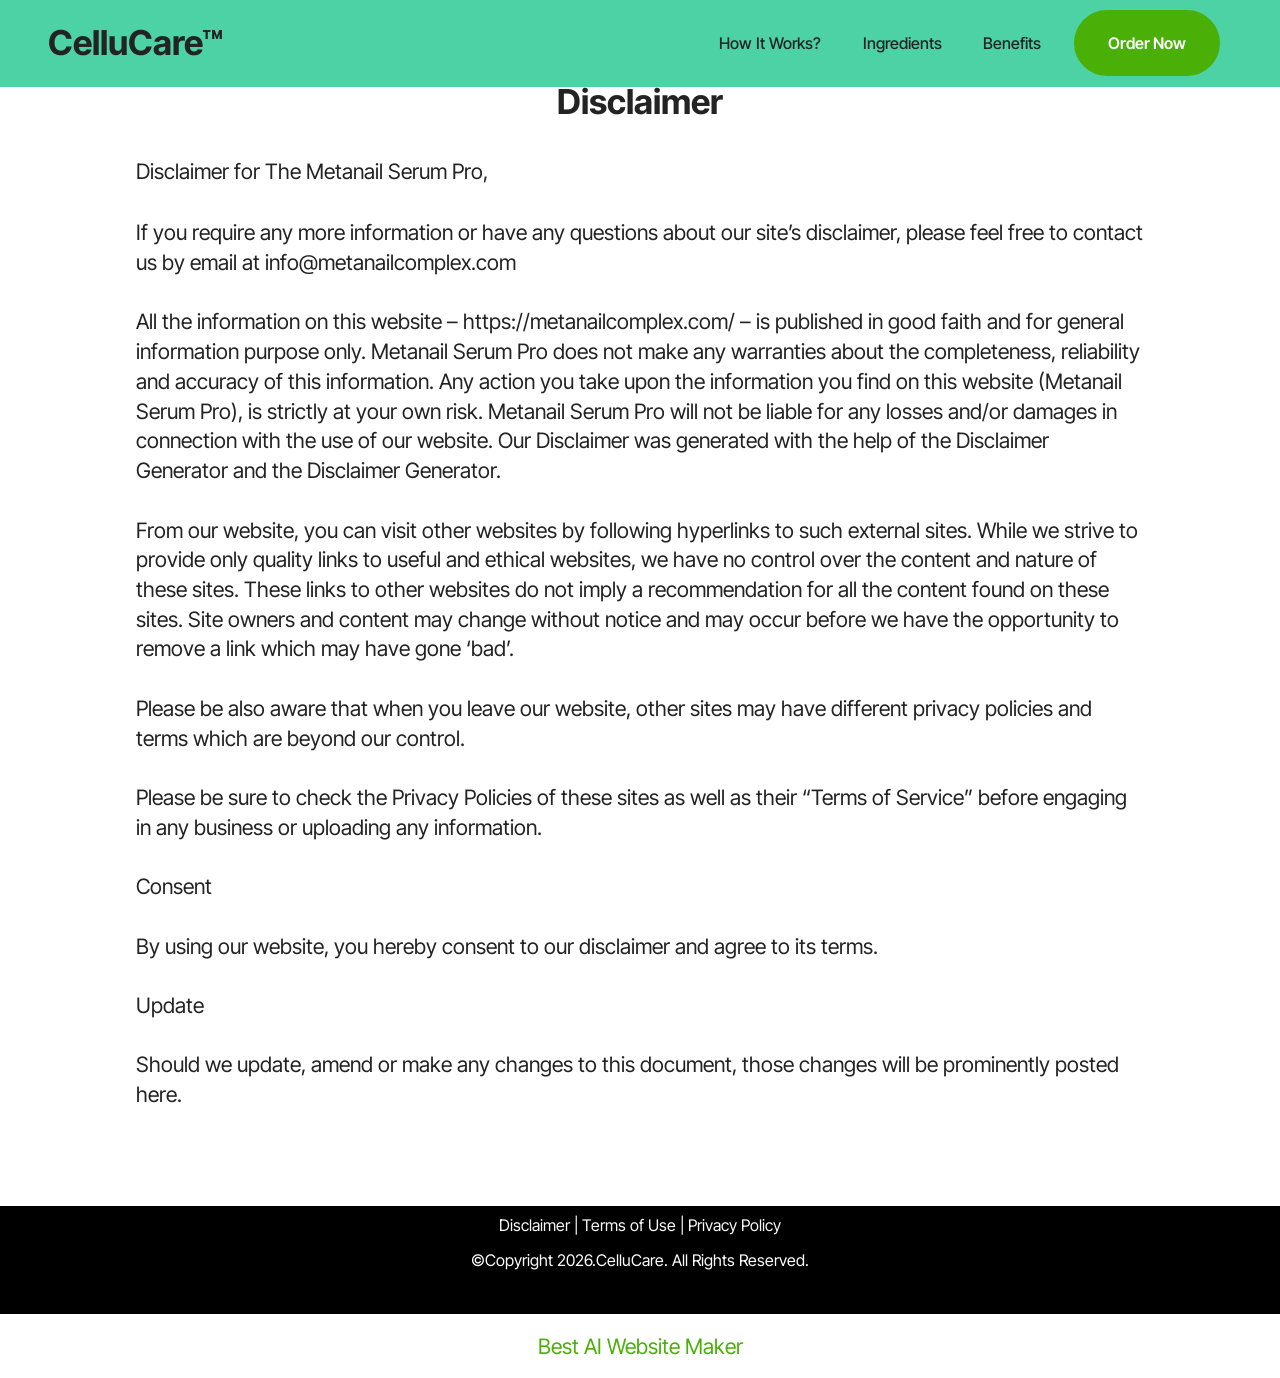
<file: disclaimer.html>
<!DOCTYPE html>
<html  lang="en">
<head>
  <!-- Site made with Mobirise Website Builder v6.1.12, https://mobirise.com -->
  <meta charset="UTF-8">
  <meta http-equiv="X-UA-Compatible" content="IE=edge">
  <meta name="generator" content="Mobirise v6.1.12, mobirise.com">
  <meta name="viewport" content="width=device-width, initial-scale=1, minimum-scale=1">
  <link rel="shortcut icon" href="assets/images/product-image-0a3na-128x90.png" type="image/x-icon">
  <meta name="description" content="Disclaimer">
  
  
  <title>Disclaimer</title>
  <link rel="stylesheet" href="assets/bootstrap/css/bootstrap.min.css">
  <link rel="stylesheet" href="assets/dropdown/css/style.css">
  <link rel="stylesheet" href="assets/socicon/css/styles.css">
  <link rel="stylesheet" href="assets/theme/css/style.css">
  <link rel="preload" href="https://fonts.googleapis.com/css?family=Inter+Tight:100,200,300,400,500,600,700,800,900,100i,200i,300i,400i,500i,600i,700i,800i,900i&display=swap" as="style" onload="this.onload=null;this.rel='stylesheet'">
  <noscript><link rel="stylesheet" href="https://fonts.googleapis.com/css?family=Inter+Tight:100,200,300,400,500,600,700,800,900,100i,200i,300i,400i,500i,600i,700i,800i,900i&display=swap"></noscript>
  <link rel="preload" as="style" href="assets/mobirise/css/mbr-additional.css?v=pqlzHZ"><link rel="stylesheet" href="assets/mobirise/css/mbr-additional.css?v=pqlzHZ" type="text/css">

  
  
  
</head>
<body>
  
  <section data-bs-version="5.1" class="menu menu2 cid-vvjRE5VQ8q" once="menu" id="menu2-21">
    
    <nav class="navbar navbar-dropdown navbar-expand-lg">
        <div class="container">
            <div class="navbar-brand">
                
                <span class="navbar-caption-wrap"><a class="navbar-caption text-black text-primary display-2" href="https://maxwebleads.com/9506/20719/6/?">CelluCare™<br></a></span>
            </div>
            <button class="navbar-toggler" type="button" data-toggle="collapse" data-bs-toggle="collapse" data-target="#navbarSupportedContent" data-bs-target="#navbarSupportedContent" aria-controls="navbarNavAltMarkup" aria-expanded="false" aria-label="Toggle navigation">
                <div class="hamburger">
                    <span></span>
                    <span></span>
                    <span></span>
                    <span></span>
                </div>
            </button>
            <div class="collapse navbar-collapse" id="navbarSupportedContent">
                <ul class="navbar-nav nav-dropdown" data-app-modern-menu="true"><li class="nav-item"><a class="nav-link link text-black text-primary display-4" href="index.html#header3-1m">How It Works?</a></li>
                    <li class="nav-item"><a class="nav-link link text-black text-primary display-4" href="index.html#features20-x">
                            Ingredients</a></li>
                    <li class="nav-item"><a class="nav-link link text-black text-primary display-4" href="index.html#header3-1n">Benefits</a>
                    </li></ul>
                
                <div class="navbar-buttons mbr-section-btn"><a class="btn btn-primary display-4" href="https://maxwebleads.com/9506/20719/6/?">Order Now</a></div>
            </div>
        </div>
    </nav>
</section>

<section data-bs-version="5.1" class="content5 cid-v9iTd79zZ8" id="content5-1t">
    
    <div class="container">
        <div class="row justify-content-center">
            <div class="col-md-12 col-lg-10">
                <h3 class="mbr-section-title mbr-fonts-style mb-4 display-2">
                    <strong>Disclaimer</strong>
                </h3>
                <h4 class="mbr-section-subtitle mbr-fonts-style mb-4 display-7">Disclaimer for The Metanail Serum Pro,</h4>
                <p class="mbr-text mbr-fonts-style display-7">If you require any more information or have any questions about our site’s disclaimer, please feel free to contact us by email at info@metanailcomplex.com<br>
<br>All the information on this website – https://metanailcomplex.com/ – is published in good faith and for general information purpose only. Metanail Serum Pro does not make any warranties about the completeness, reliability and accuracy of this information. Any action you take upon the information you find on this website (Metanail Serum Pro), is strictly at your own risk. Metanail Serum Pro will not be liable for any losses and/or damages in connection with the use of our website. Our Disclaimer was generated with the help of the Disclaimer Generator and the Disclaimer Generator.
<br>
<br>From our website, you can visit other websites by following hyperlinks to such external sites. While we strive to provide only quality links to useful and ethical websites, we have no control over the content and nature of these sites. These links to other websites do not imply a recommendation for all the content found on these sites. Site owners and content may change without notice and may occur before we have the opportunity to remove a link which may have gone ‘bad’.
<br>
<br>Please be also aware that when you leave our website, other sites may have different privacy policies and terms which are beyond our control.
<br>
<br>Please be sure to check the Privacy Policies of these sites as well as their “Terms of Service” before engaging in any business or uploading any information.
<br>
<br>Consent
<br>
<br>By using our website, you hereby consent to our disclaimer and agree to its terms.
<br>
<br>Update
<br>
<br>Should we update, amend or make any changes to this document, those changes will be prominently posted here.</p>
            </div>
        </div>
    </div>
</section>

<section data-bs-version="5.1" class="footer3 cid-uSDDWmb6KM" once="footers" id="footer3-1s">

    

    

    <div class="container">
        <div class="media-container-row align-center mbr-white">
            
            
            <div class="JCB row row-copirayt">
            <p><a href="https://cellucareus.com/disclaimer.html" class="text-white text-primary" target="_blank">Disclaimer</a> | <a href="https://cellucareus.com/terms.html" class="text-white text-primary" target="_blank">Terms of Use</a>&nbsp;| <a href="https://cellucareus.com/Privacy-Policy.html" class="text-white text-primary" target="_blank">Privacy&nbsp;Policy</a></p>
            
            <p class="mbr-text mb-0 mbr-fonts-style mbr-white align-center display-4">©Copyright 2026.CelluCare. All Rights Reserved.</p>
                
                
            </div>
        </div>
    </div>
</section><section class="display-7" style="padding: 0;align-items: center;justify-content: center;flex-wrap: wrap;    align-content: center;display: flex;position: relative;height: 4rem;"><a href="https://mobiri.se/4429519" style="flex: 1 1;height: 4rem;position: absolute;width: 100%;z-index: 1;"><img alt="" style="height: 4rem;" src="[data-uri]"></a><p style="margin: 0;text-align: center;" class="display-7">&#8204;</p><a style="z-index:1" href="https://mobirise.com/builder/ai-website-maker.html">Best AI Website Maker</a></section><script src="assets/bootstrap/js/bootstrap.bundle.min.js"></script>  <script src="assets/smoothscroll/smooth-scroll.js"></script>  <script src="assets/ytplayer/index.js"></script>  <script src="assets/dropdown/js/navbar-dropdown.js"></script>  <script src="assets/theme/js/script.js"></script>  
  
  
</body>
</html>
</file>
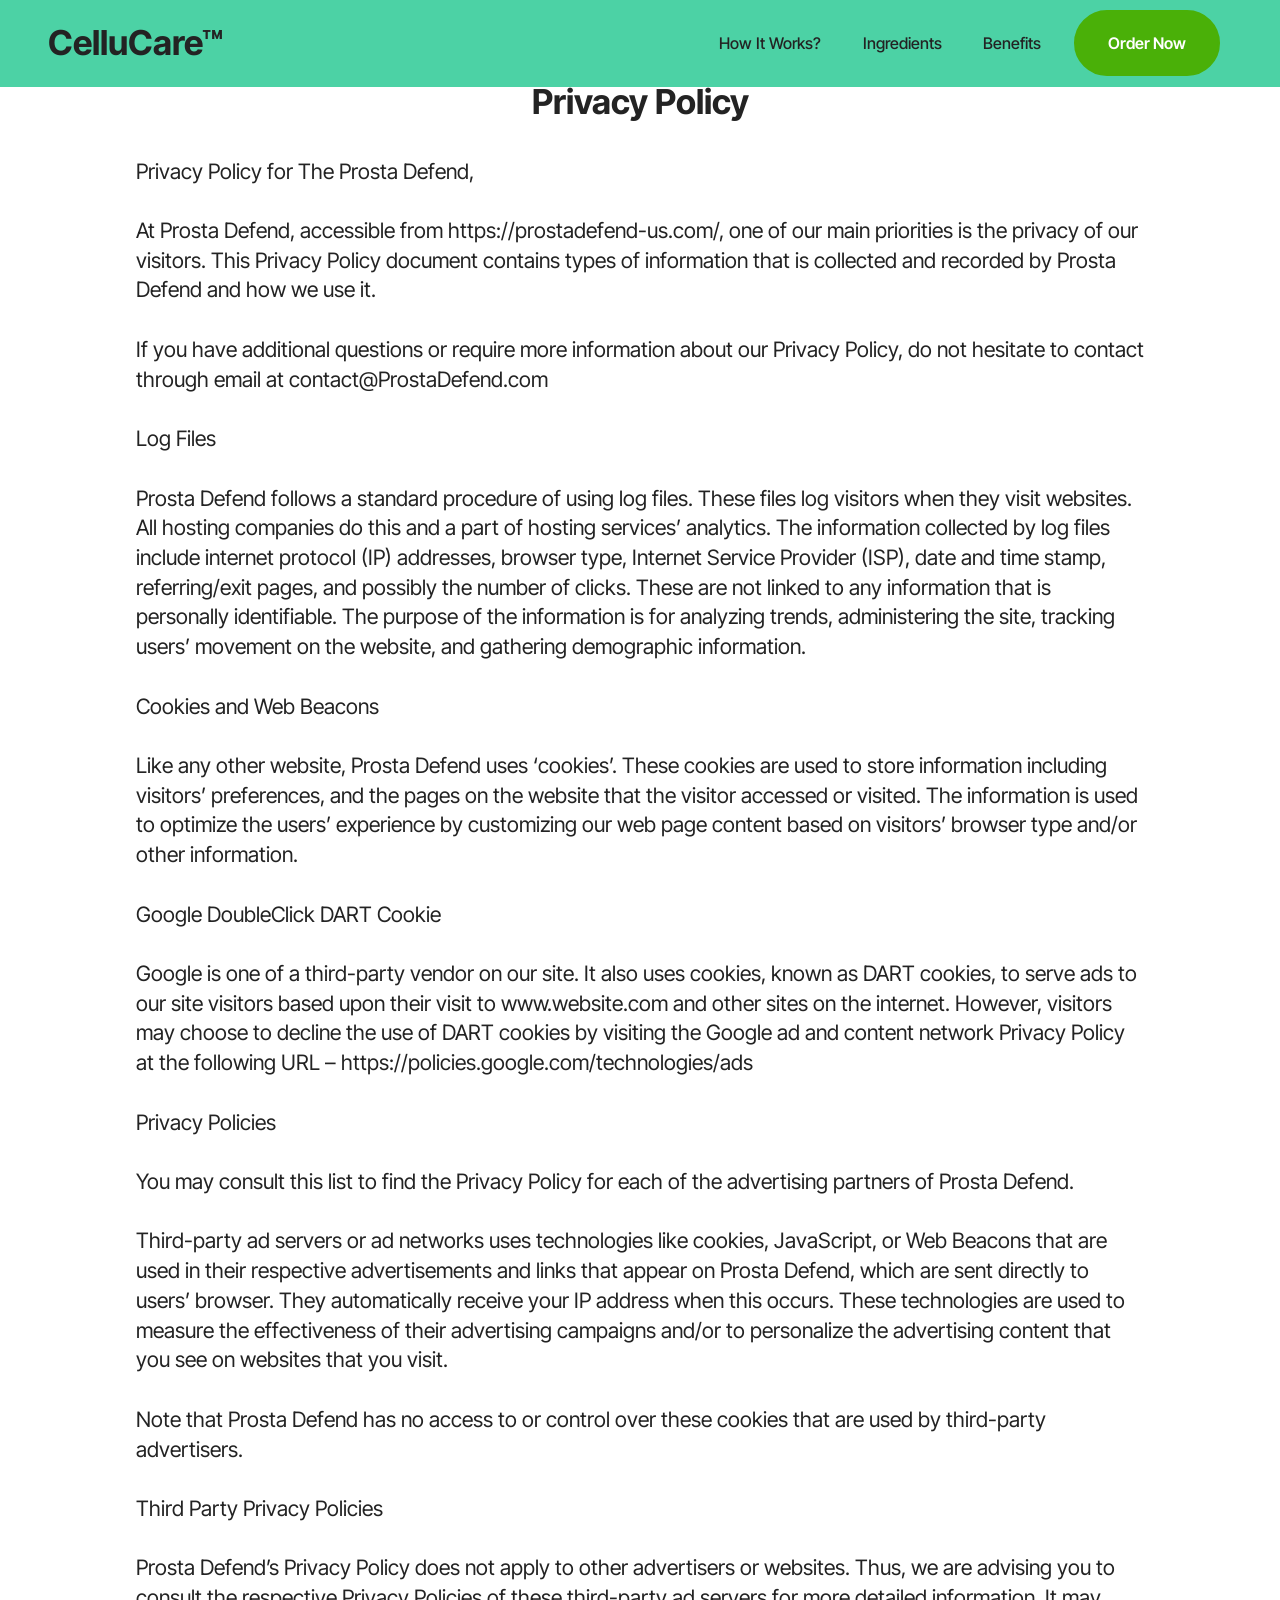
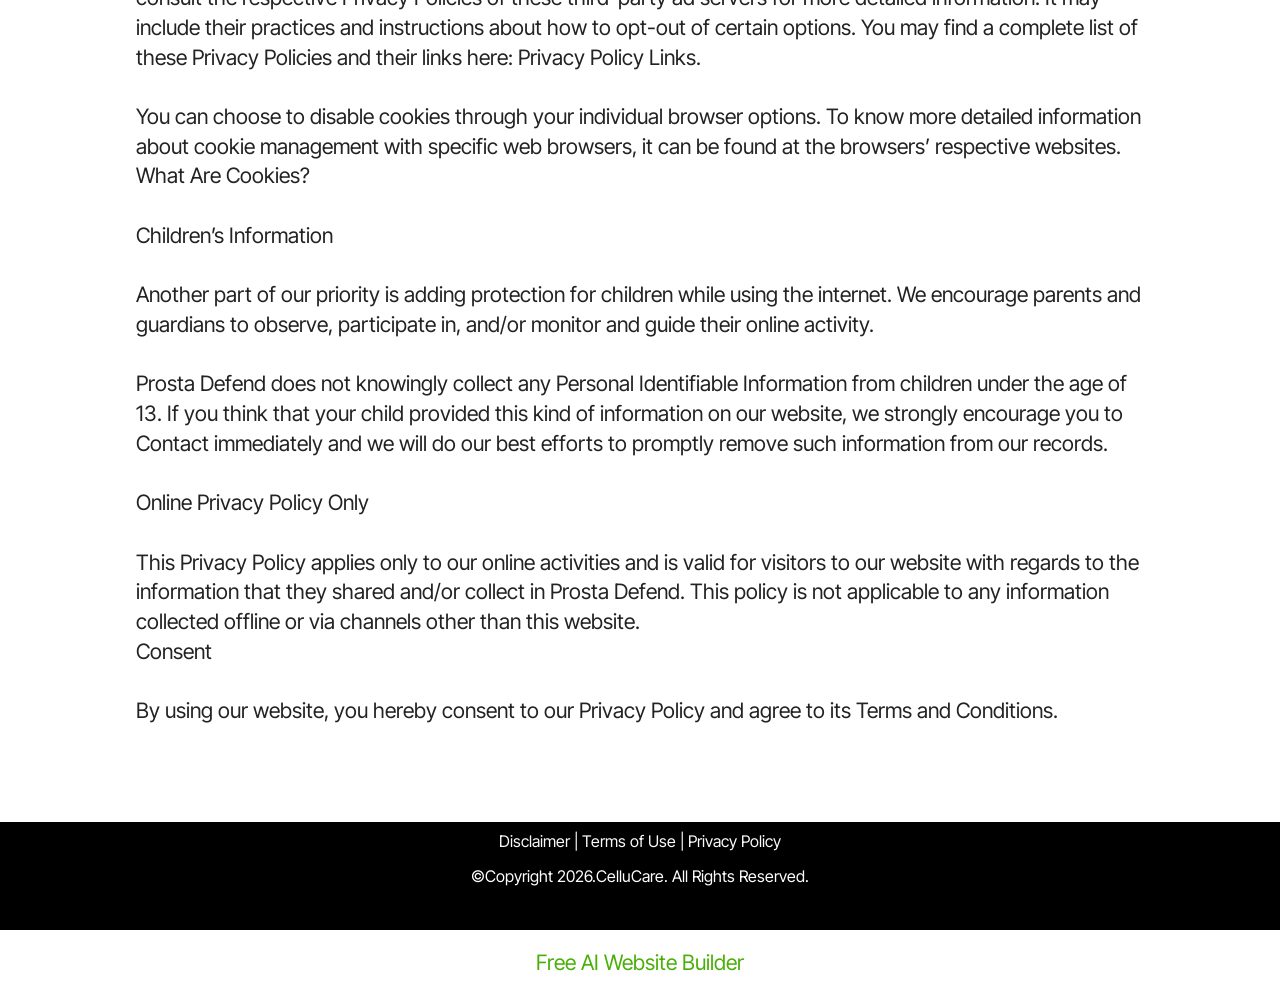
<file: privacy-policy.html>
<!DOCTYPE html>
<html  lang="en">
<head>
  <!-- Site made with Mobirise Website Builder v6.1.12, https://mobirise.com -->
  <meta charset="UTF-8">
  <meta http-equiv="X-UA-Compatible" content="IE=edge">
  <meta name="generator" content="Mobirise v6.1.12, mobirise.com">
  <meta name="viewport" content="width=device-width, initial-scale=1, minimum-scale=1">
  <link rel="shortcut icon" href="assets/images/product-image-0a3na-128x90.png" type="image/x-icon">
  <meta name="description" content="Privacy Policy">
  
  
  <title>Privacy Policy</title>
  <link rel="stylesheet" href="assets/bootstrap/css/bootstrap.min.css">
  <link rel="stylesheet" href="assets/dropdown/css/style.css">
  <link rel="stylesheet" href="assets/socicon/css/styles.css">
  <link rel="stylesheet" href="assets/theme/css/style.css">
  <link rel="preload" href="https://fonts.googleapis.com/css?family=Inter+Tight:100,200,300,400,500,600,700,800,900,100i,200i,300i,400i,500i,600i,700i,800i,900i&display=swap" as="style" onload="this.onload=null;this.rel='stylesheet'">
  <noscript><link rel="stylesheet" href="https://fonts.googleapis.com/css?family=Inter+Tight:100,200,300,400,500,600,700,800,900,100i,200i,300i,400i,500i,600i,700i,800i,900i&display=swap"></noscript>
  <link rel="preload" as="style" href="assets/mobirise/css/mbr-additional.css?v=kcIBzm"><link rel="stylesheet" href="assets/mobirise/css/mbr-additional.css?v=kcIBzm" type="text/css">

  
  
  
</head>
<body>
  
  <section data-bs-version="5.1" class="menu menu2 cid-vvjRE5VQ8q" once="menu" id="menu2-21">
    
    <nav class="navbar navbar-dropdown navbar-expand-lg">
        <div class="container">
            <div class="navbar-brand">
                
                <span class="navbar-caption-wrap"><a class="navbar-caption text-black text-primary display-2" href="https://maxwebleads.com/9506/20719/6/?">CelluCare™<br></a></span>
            </div>
            <button class="navbar-toggler" type="button" data-toggle="collapse" data-bs-toggle="collapse" data-target="#navbarSupportedContent" data-bs-target="#navbarSupportedContent" aria-controls="navbarNavAltMarkup" aria-expanded="false" aria-label="Toggle navigation">
                <div class="hamburger">
                    <span></span>
                    <span></span>
                    <span></span>
                    <span></span>
                </div>
            </button>
            <div class="collapse navbar-collapse" id="navbarSupportedContent">
                <ul class="navbar-nav nav-dropdown" data-app-modern-menu="true"><li class="nav-item"><a class="nav-link link text-black text-primary display-4" href="index.html#header3-1m">How It Works?</a></li>
                    <li class="nav-item"><a class="nav-link link text-black text-primary display-4" href="index.html#features20-x">
                            Ingredients</a></li>
                    <li class="nav-item"><a class="nav-link link text-black text-primary display-4" href="index.html#header3-1n">Benefits</a>
                    </li></ul>
                
                <div class="navbar-buttons mbr-section-btn"><a class="btn btn-primary display-4" href="https://maxwebleads.com/9506/20719/6/?">Order Now</a></div>
            </div>
        </div>
    </nav>
</section>

<section data-bs-version="5.1" class="content5 cid-v9iSN8Kppa" id="content5-1r">
    
    <div class="container">
        <div class="row justify-content-center">
            <div class="col-md-12 col-lg-10">
                <h3 class="mbr-section-title mbr-fonts-style mb-4 display-2"><strong>Privacy Policy</strong></h3>
                
                <p class="mbr-text mbr-fonts-style display-7">Privacy Policy for The Prosta Defend,
<br>
<br>At Prosta Defend, accessible from https://prostadefend-us.com/, one of our main priorities is the privacy of our visitors. This Privacy Policy document contains types of information that is collected and recorded by Prosta Defend and how we use it.
<br>
<br>If you have additional questions or require more information about our Privacy Policy, do not hesitate to contact through email at contact@ProstaDefend.com
<br>
<br>Log Files
<br>
<br>Prosta Defend follows a standard procedure of using log files. These files log visitors when they visit websites. All hosting companies do this and a part of hosting services’ analytics. The information collected by log files include internet protocol (IP) addresses, browser type, Internet Service Provider (ISP), date and time stamp, referring/exit pages, and possibly the number of clicks. These are not linked to any information that is personally identifiable. The purpose of the information is for analyzing trends, administering the site, tracking users’ movement on the website, and gathering demographic information.
<br>
<br>Cookies and Web Beacons
<br>
<br>Like any other website, Prosta Defend uses ‘cookies’. These cookies are used to store information including visitors’ preferences, and the pages on the website that the visitor accessed or visited. The information is used to optimize the users’ experience by customizing our web page content based on visitors’ browser type and/or other information.
<br>
<br>Google DoubleClick DART Cookie
<br>
<br>Google is one of a third-party vendor on our site. It also uses cookies, known as DART cookies, to serve ads to our site visitors based upon their visit to www.website.com and other sites on the internet. However, visitors may choose to decline the use of DART cookies by visiting the Google ad and content network Privacy Policy at the following URL – https://policies.google.com/technologies/ads
<br>
<br>Privacy Policies
<br>
<br>You may consult this list to find the Privacy Policy for each of the advertising partners of Prosta Defend.
<br>
<br>Third-party ad servers or ad networks uses technologies like cookies, JavaScript, or Web Beacons that are used in their respective advertisements and links that appear on Prosta Defend, which are sent directly to users’ browser. They automatically receive your IP address when this occurs. These technologies are used to measure the effectiveness of their advertising campaigns and/or to personalize the advertising content that you see on websites that you visit.
<br>
<br>Note that Prosta Defend has no access to or control over these cookies that are used by third-party advertisers.
<br>
<br>Third Party Privacy Policies
<br>
<br>Prosta Defend’s Privacy Policy does not apply to other advertisers or websites. Thus, we are advising you to consult the respective Privacy Policies of these third-party ad servers for more detailed information. It may include their practices and instructions about how to opt-out of certain options. You may find a complete list of these Privacy Policies and their links here: Privacy Policy Links.
<br>
<br>You can choose to disable cookies through your individual browser options. To know more detailed information about cookie management with specific web browsers, it can be found at the browsers’ respective websites. What Are Cookies?
<br>
<br>Children’s Information
<br>
<br>Another part of our priority is adding protection for children while using the internet. We encourage parents and guardians to observe, participate in, and/or monitor and guide their online activity.
<br>
<br>Prosta Defend does not knowingly collect any Personal Identifiable Information from children under the age of 13. If you think that your child provided this kind of information on our website, we strongly encourage you to Contact immediately and we will do our best efforts to promptly remove such information from our records.
<br>
<br>Online Privacy Policy Only
<br>
<br>This Privacy Policy applies only to our online activities and is valid for visitors to our website with regards to the information that they shared and/or collect in Prosta Defend. This policy is not applicable to any information collected offline or via channels other than this website.
<br>Consent
<br>
<br>By using our website, you hereby consent to our Privacy Policy and agree to its Terms and Conditions.</p>
            </div>
        </div>
    </div>
</section>

<section data-bs-version="5.1" class="footer3 cid-uSDDWmb6KM" once="footers" id="footer3-1q">

    

    

    <div class="container">
        <div class="media-container-row align-center mbr-white">
            
            
            <div class="JCB row row-copirayt">
            <p><a href="https://cellucareus.com/disclaimer.html" class="text-white text-primary" target="_blank">Disclaimer</a> | <a href="https://cellucareus.com/terms.html" class="text-white text-primary" target="_blank">Terms of Use</a>&nbsp;| <a href="https://cellucareus.com/Privacy-Policy.html" class="text-white text-primary" target="_blank">Privacy&nbsp;Policy</a></p>
            
            <p class="mbr-text mb-0 mbr-fonts-style mbr-white align-center display-4">©Copyright 2026.CelluCare. All Rights Reserved.</p>
                
                
            </div>
        </div>
    </div>
</section><section class="display-7" style="padding: 0;align-items: center;justify-content: center;flex-wrap: wrap;    align-content: center;display: flex;position: relative;height: 4rem;"><a href="https://mobiri.se/4429519" style="flex: 1 1;height: 4rem;position: absolute;width: 100%;z-index: 1;"><img alt="" style="height: 4rem;" src="[data-uri]"></a><p style="margin: 0;text-align: center;" class="display-7">&#8204;</p><a style="z-index:1" href="https://mobirise.com/builder/ai-website-builder.html">Free AI Website Builder</a></section><script src="assets/bootstrap/js/bootstrap.bundle.min.js"></script>  <script src="assets/smoothscroll/smooth-scroll.js"></script>  <script src="assets/ytplayer/index.js"></script>  <script src="assets/dropdown/js/navbar-dropdown.js"></script>  <script src="assets/theme/js/script.js"></script>  
  
  
</body>
</html>
</file>
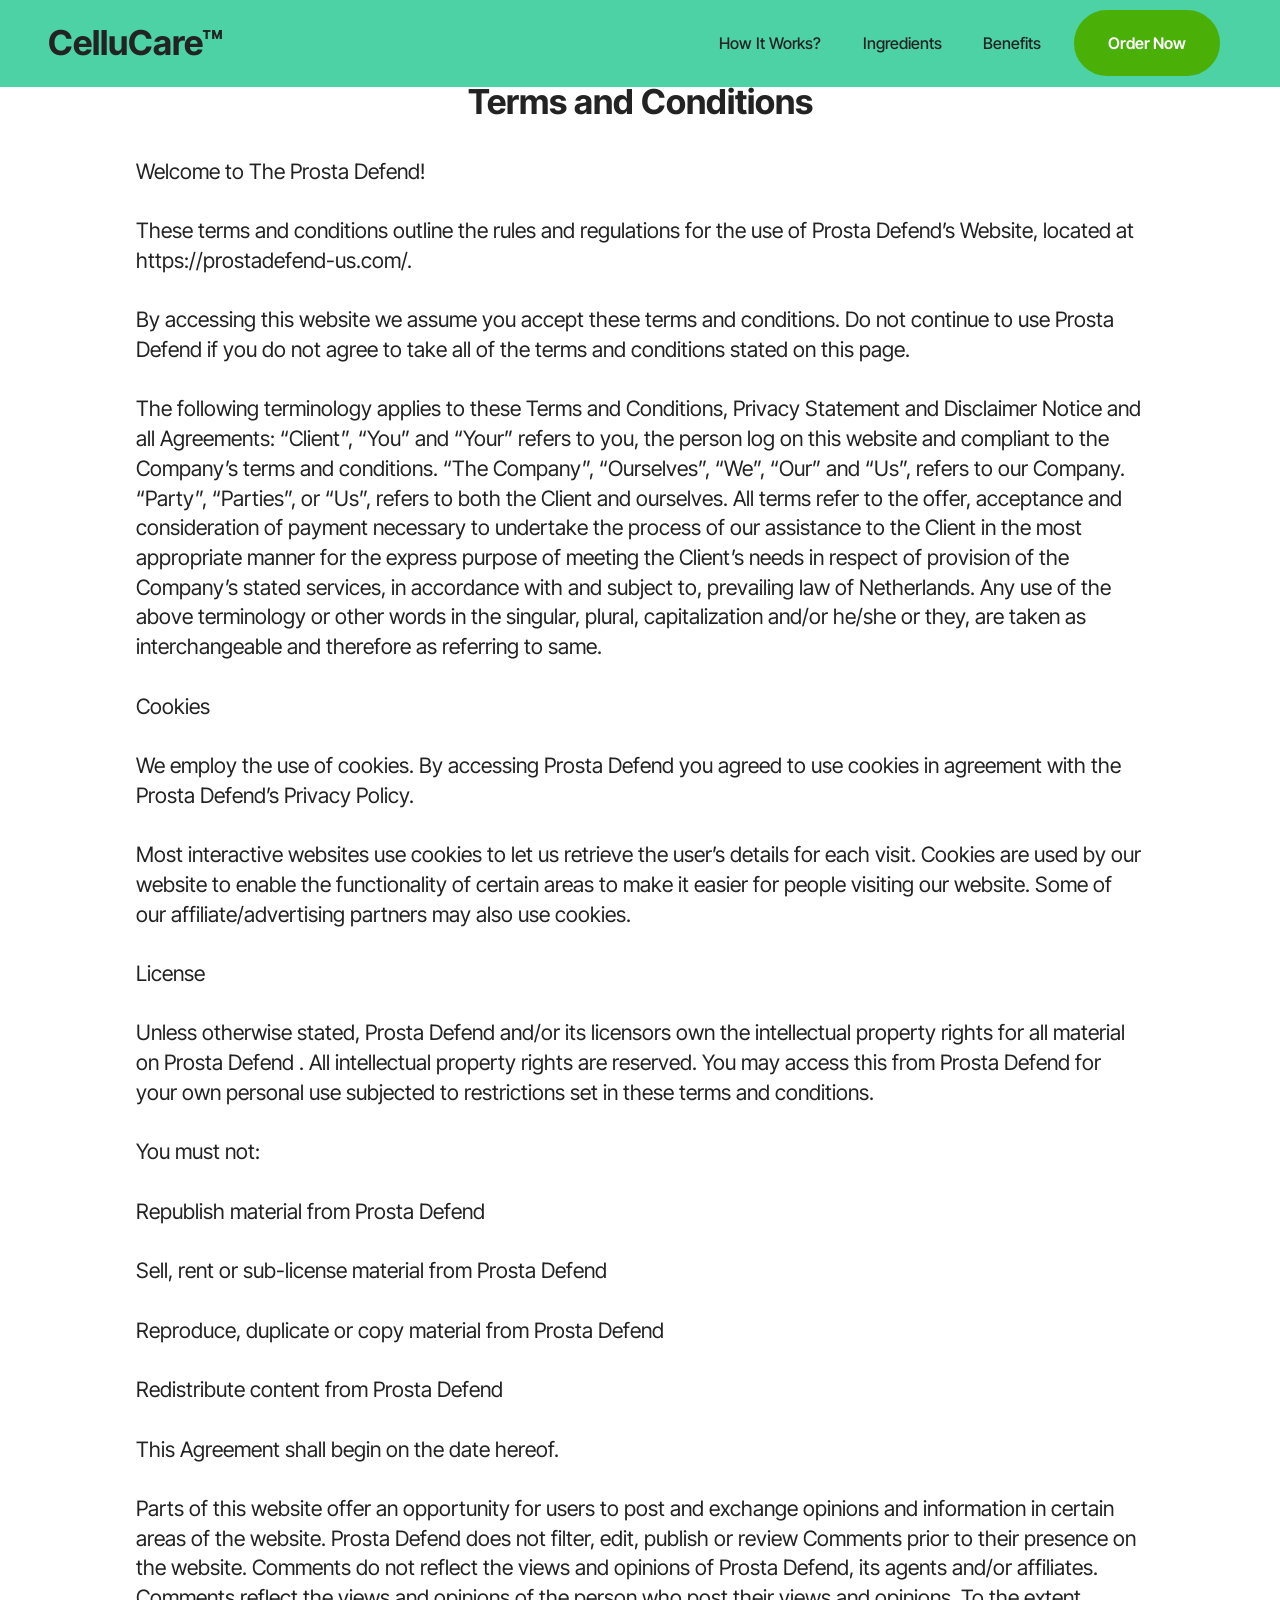
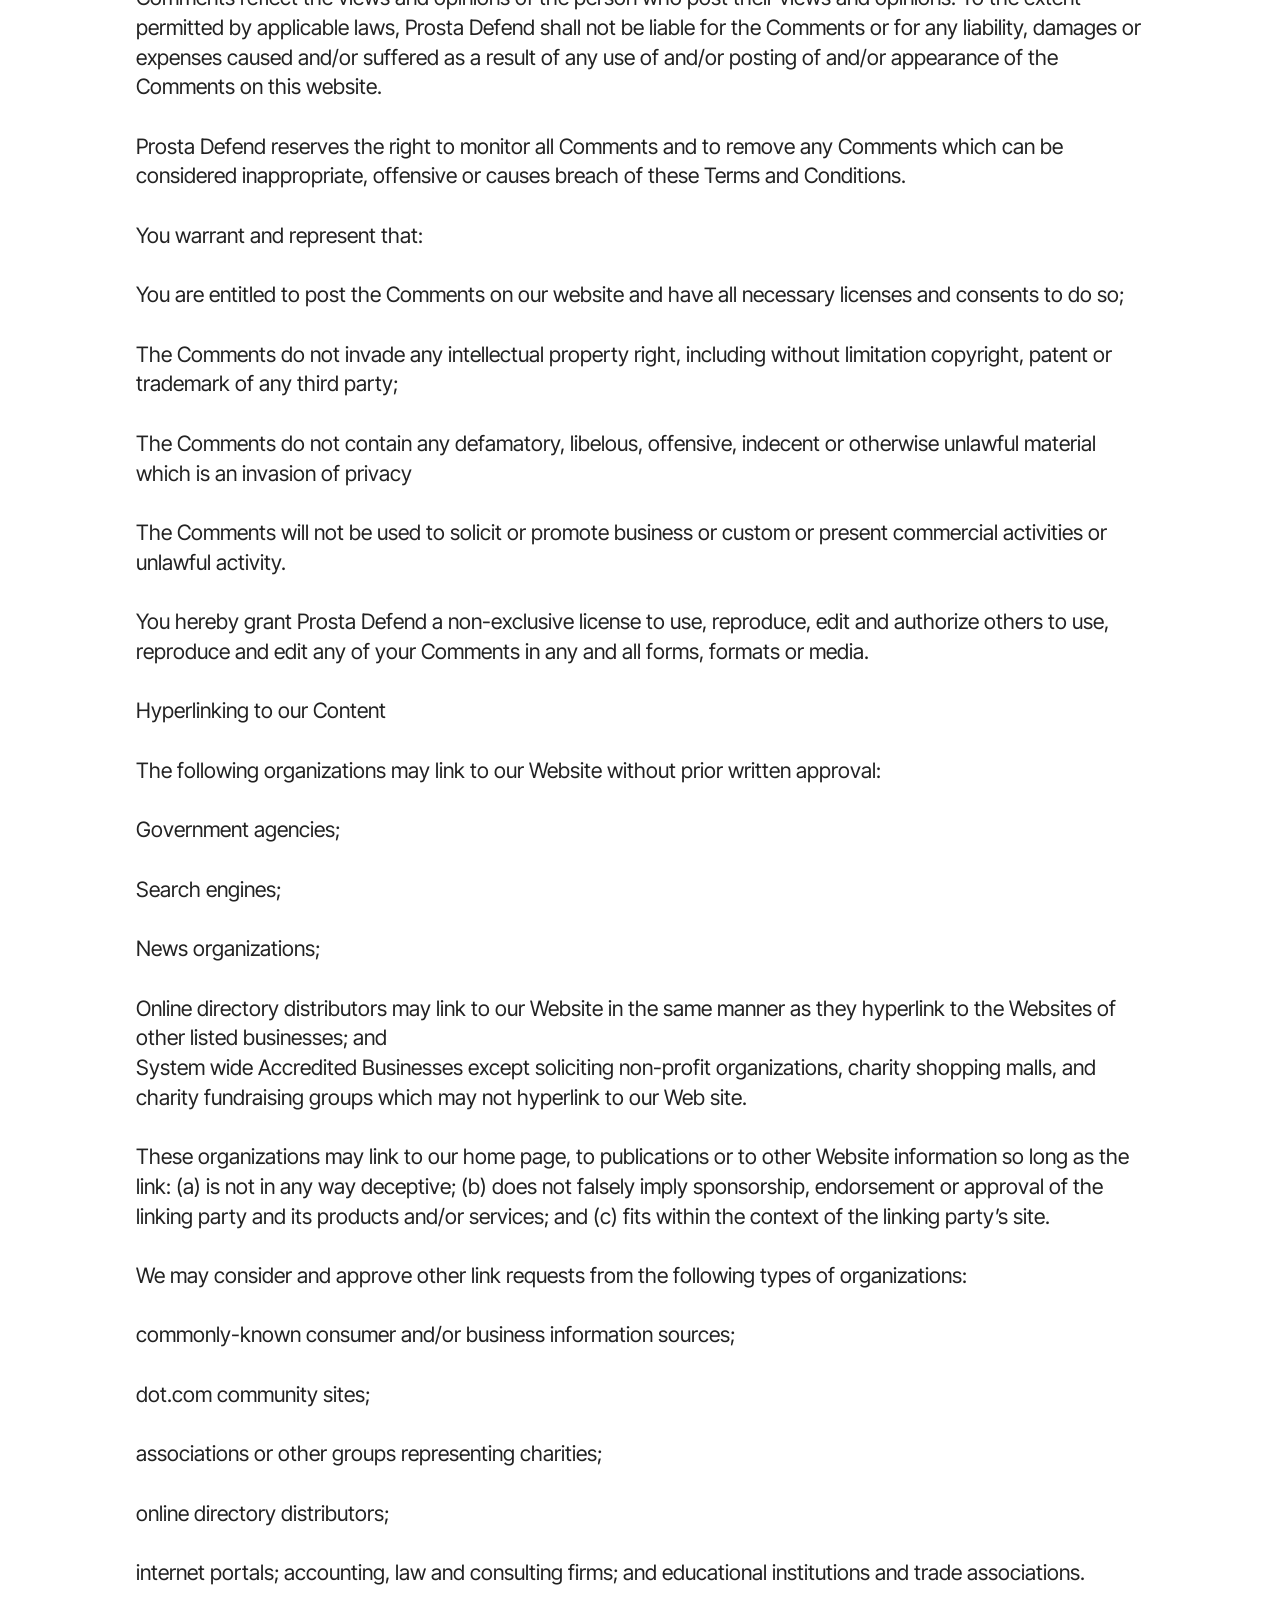
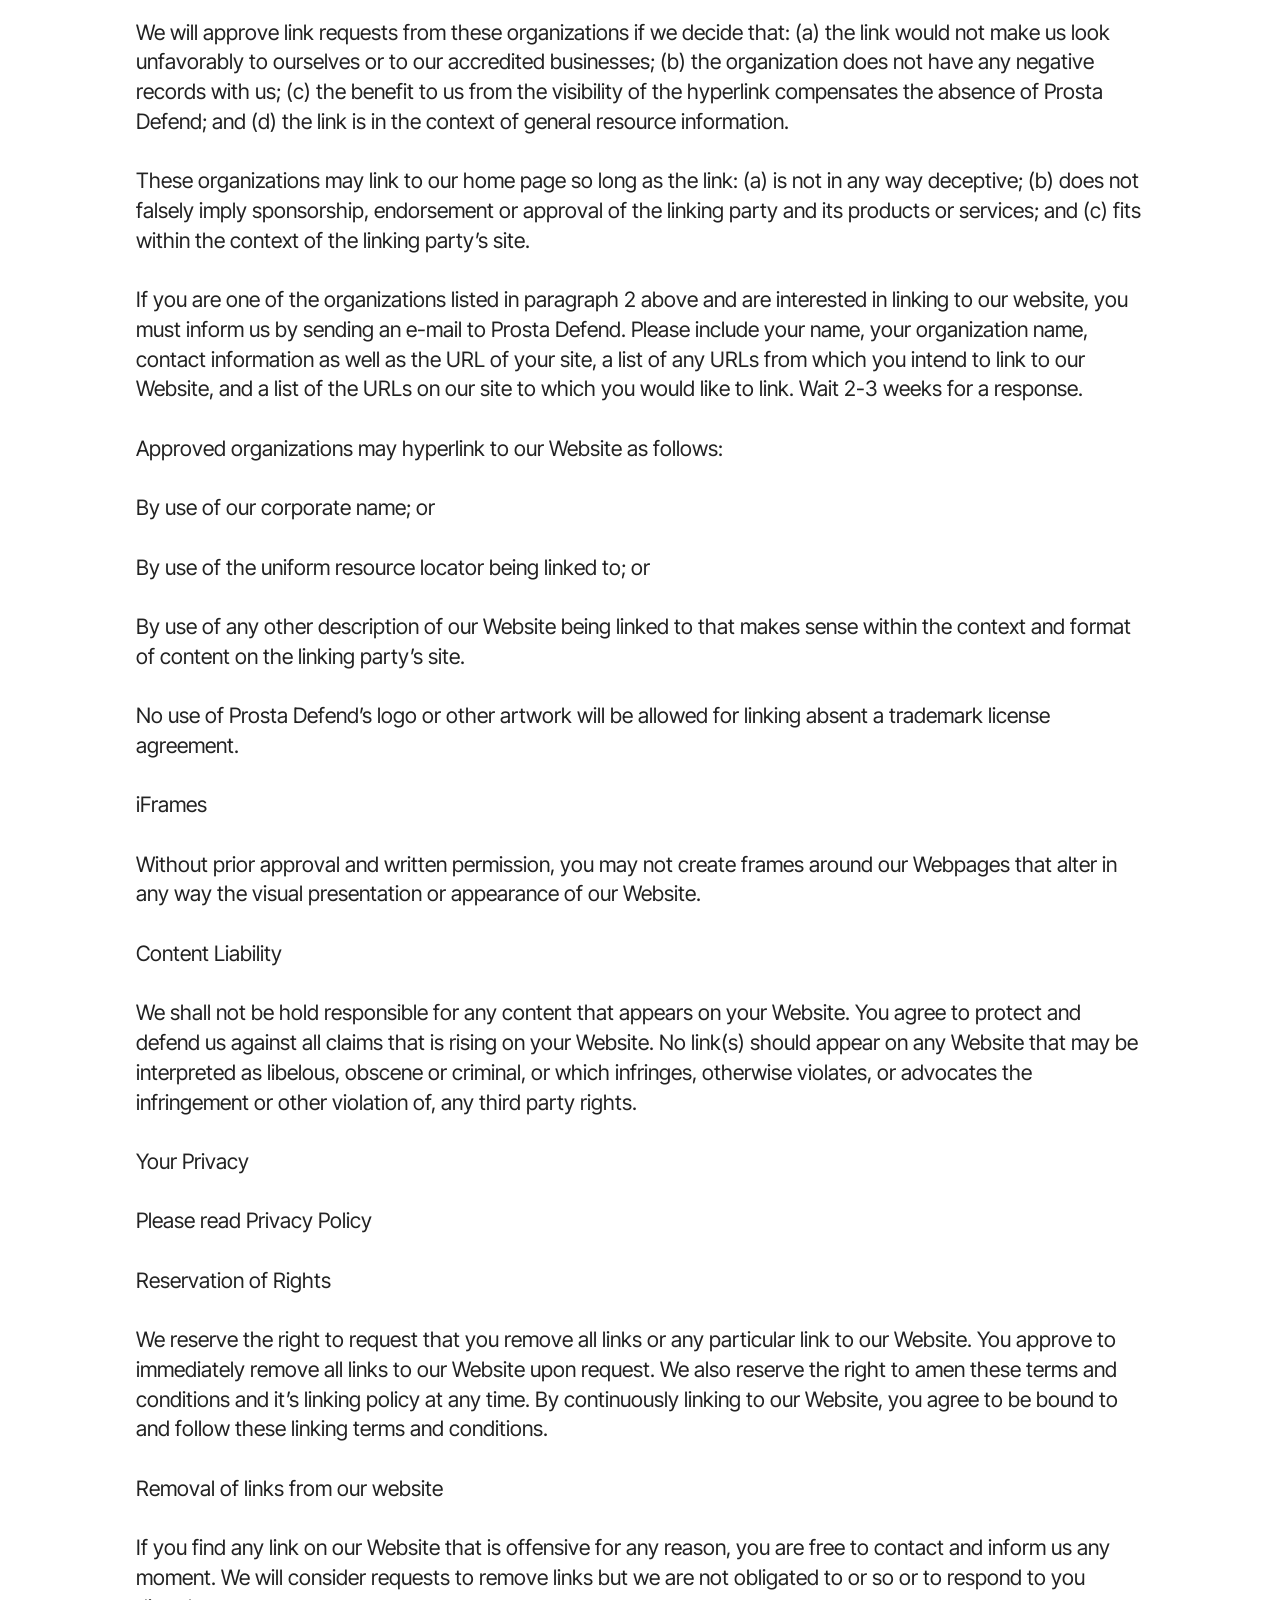
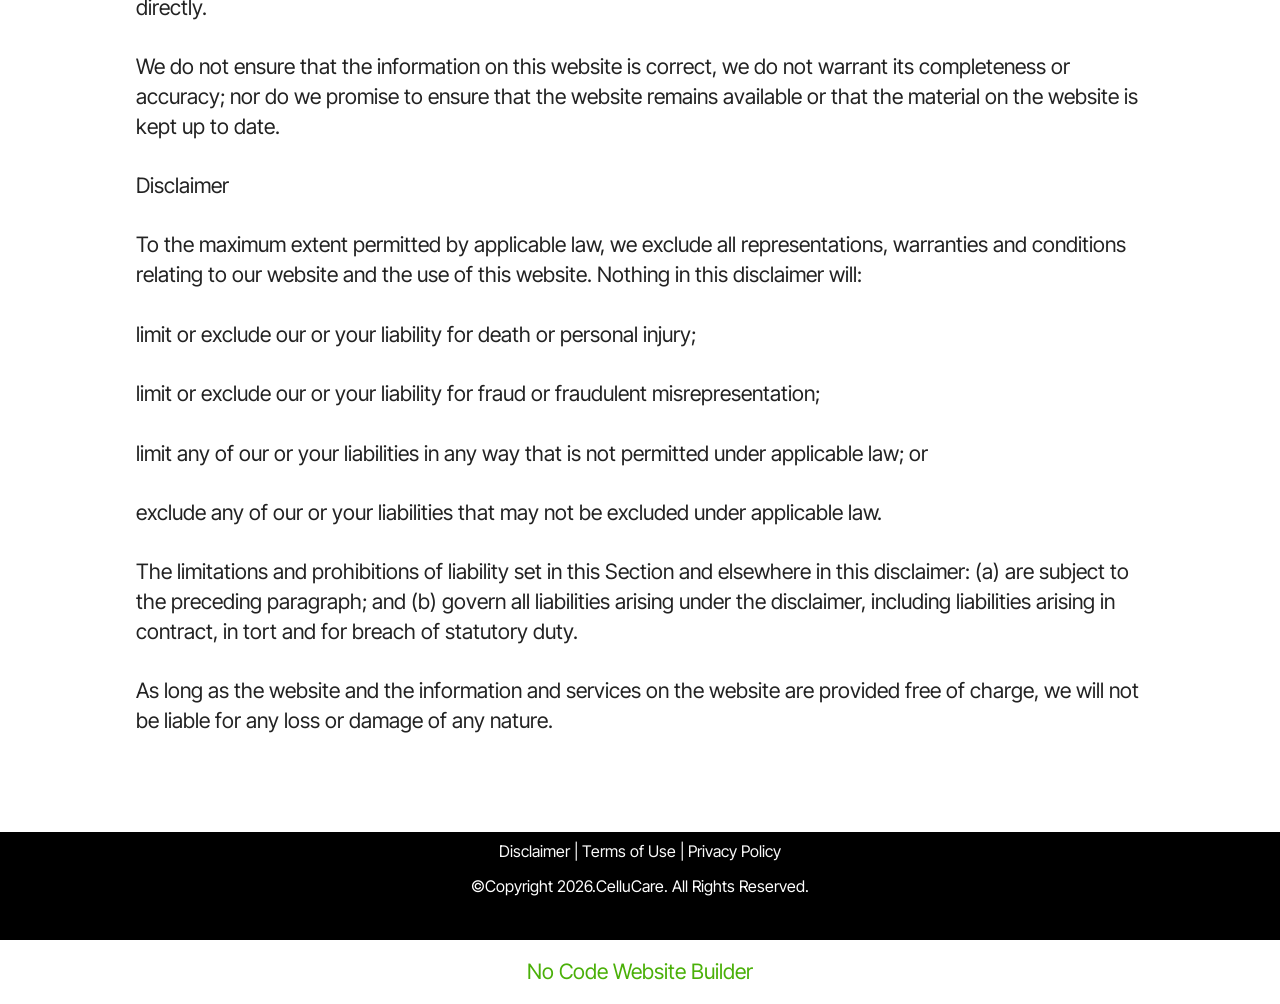
<file: terms.html>
<!DOCTYPE html>
<html  lang="en">
<head>
  <!-- Site made with Mobirise Website Builder v6.1.12, https://mobirise.com -->
  <meta charset="UTF-8">
  <meta http-equiv="X-UA-Compatible" content="IE=edge">
  <meta name="generator" content="Mobirise v6.1.12, mobirise.com">
  <meta name="viewport" content="width=device-width, initial-scale=1, minimum-scale=1">
  <link rel="shortcut icon" href="assets/images/product-image-0a3na-128x90.png" type="image/x-icon">
  <meta name="description" content="Terms and Conditions">
  
  
  <title>Terms and Conditions</title>
  <link rel="stylesheet" href="assets/bootstrap/css/bootstrap.min.css">
  <link rel="stylesheet" href="assets/dropdown/css/style.css">
  <link rel="stylesheet" href="assets/socicon/css/styles.css">
  <link rel="stylesheet" href="assets/theme/css/style.css">
  <link rel="preload" href="https://fonts.googleapis.com/css?family=Inter+Tight:100,200,300,400,500,600,700,800,900,100i,200i,300i,400i,500i,600i,700i,800i,900i&display=swap" as="style" onload="this.onload=null;this.rel='stylesheet'">
  <noscript><link rel="stylesheet" href="https://fonts.googleapis.com/css?family=Inter+Tight:100,200,300,400,500,600,700,800,900,100i,200i,300i,400i,500i,600i,700i,800i,900i&display=swap"></noscript>
  <link rel="preload" as="style" href="assets/mobirise/css/mbr-additional.css?v=kWqbm1"><link rel="stylesheet" href="assets/mobirise/css/mbr-additional.css?v=kWqbm1" type="text/css">

  
  
  
</head>
<body>
  
  <section data-bs-version="5.1" class="menu menu2 cid-vvjRE5VQ8q" once="menu" id="menu2-21">
    
    <nav class="navbar navbar-dropdown navbar-expand-lg">
        <div class="container">
            <div class="navbar-brand">
                
                <span class="navbar-caption-wrap"><a class="navbar-caption text-black text-primary display-2" href="https://maxwebleads.com/9506/20719/6/?">CelluCare™<br></a></span>
            </div>
            <button class="navbar-toggler" type="button" data-toggle="collapse" data-bs-toggle="collapse" data-target="#navbarSupportedContent" data-bs-target="#navbarSupportedContent" aria-controls="navbarNavAltMarkup" aria-expanded="false" aria-label="Toggle navigation">
                <div class="hamburger">
                    <span></span>
                    <span></span>
                    <span></span>
                    <span></span>
                </div>
            </button>
            <div class="collapse navbar-collapse" id="navbarSupportedContent">
                <ul class="navbar-nav nav-dropdown" data-app-modern-menu="true"><li class="nav-item"><a class="nav-link link text-black text-primary display-4" href="index.html#header3-1m">How It Works?</a></li>
                    <li class="nav-item"><a class="nav-link link text-black text-primary display-4" href="index.html#features20-x">
                            Ingredients</a></li>
                    <li class="nav-item"><a class="nav-link link text-black text-primary display-4" href="index.html#header3-1n">Benefits</a>
                    </li></ul>
                
                <div class="navbar-buttons mbr-section-btn"><a class="btn btn-primary display-4" href="https://maxwebleads.com/9506/20719/6/?">Order Now</a></div>
            </div>
        </div>
    </nav>
</section>

<section data-bs-version="5.1" class="content5 cid-v9iRNTFE0Z" id="content5-1p">
    
    <div class="container">
        <div class="row justify-content-center">
            <div class="col-md-12 col-lg-10">
                <h3 class="mbr-section-title mbr-fonts-style mb-4 display-2"><strong>Terms and Conditions</strong></h3>
                
                <p class="mbr-text mbr-fonts-style display-7">Welcome to The Prosta Defend!
<br>
<br>These terms and conditions outline the rules and regulations for the use of Prosta Defend’s Website, located at https://prostadefend-us.com/.
<br>
<br>By accessing this website we assume you accept these terms and conditions. Do not continue to use Prosta Defend if you do not agree to take all of the terms and conditions stated on this page.
<br>
<br>The following terminology applies to these Terms and Conditions, Privacy Statement and Disclaimer Notice and all Agreements: “Client”, “You” and “Your” refers to you, the person log on this website and compliant to the Company’s terms and conditions. “The Company”, “Ourselves”, “We”, “Our” and “Us”, refers to our Company. “Party”, “Parties”, or “Us”, refers to both the Client and ourselves. All terms refer to the offer, acceptance and consideration of payment necessary to undertake the process of our assistance to the Client in the most appropriate manner for the express purpose of meeting the Client’s needs in respect of provision of the Company’s stated services, in accordance with and subject to, prevailing law of Netherlands. Any use of the above terminology or other words in the singular, plural, capitalization and/or he/she or they, are taken as interchangeable and therefore as referring to same.
<br>
<br>Cookies
<br>
<br>We employ the use of cookies. By accessing Prosta Defend you agreed to use cookies in agreement with the Prosta Defend’s Privacy Policy.
<br>
<br>Most interactive websites use cookies to let us retrieve the user’s details for each visit. Cookies are used by our website to enable the functionality of certain areas to make it easier for people visiting our website. Some of our affiliate/advertising partners may also use cookies.
<br>
<br>License
<br>
<br>Unless otherwise stated, Prosta Defend and/or its licensors own the intellectual property rights for all material on Prosta Defend . All intellectual property rights are reserved. You may access this from Prosta Defend for your own personal use subjected to restrictions set in these terms and conditions.
<br>
<br>You must not:
<br>
<br>Republish material from Prosta Defend
<br>
<br>Sell, rent or sub-license material from Prosta Defend
<br>
<br>Reproduce, duplicate or copy material from Prosta Defend
<br>
<br>Redistribute content from Prosta Defend
<br>
<br>This Agreement shall begin on the date hereof.
<br>
<br>Parts of this website offer an opportunity for users to post and exchange opinions and information in certain areas of the website. Prosta Defend does not filter, edit, publish or review Comments prior to their presence on the website. Comments do not reflect the views and opinions of Prosta Defend, its agents and/or affiliates. Comments reflect the views and opinions of the person who post their views and opinions. To the extent permitted by applicable laws, Prosta Defend shall not be liable for the Comments or for any liability, damages or expenses caused and/or suffered as a result of any use of and/or posting of and/or appearance of the Comments on this website.
<br>
<br>Prosta Defend reserves the right to monitor all Comments and to remove any Comments which can be considered inappropriate, offensive or causes breach of these Terms and Conditions.
<br>
<br>You warrant and represent that:
<br>
<br>You are entitled to post the Comments on our website and have all necessary licenses and consents to do so;
<br>
<br>The Comments do not invade any intellectual property right, including without limitation copyright, patent or trademark of any third party;
<br>
<br>The Comments do not contain any defamatory, libelous, offensive, indecent or otherwise unlawful material which is an invasion of privacy
<br>
<br>The Comments will not be used to solicit or promote business or custom or present commercial activities or unlawful activity.
<br>
<br>You hereby grant Prosta Defend a non-exclusive license to use, reproduce, edit and authorize others to use, reproduce and edit any of your Comments in any and all forms, formats or media.
<br>
<br>Hyperlinking to our Content
<br>
<br>The following organizations may link to our Website without prior written approval:
<br>
<br>Government agencies;
<br>
<br>Search engines;
<br>
<br>News organizations;
<br>
<br>Online directory distributors may link to our Website in the same manner as they hyperlink to the Websites of other listed businesses; and
<br>System wide Accredited Businesses except soliciting non-profit organizations, charity shopping malls, and charity fundraising groups which may not hyperlink to our Web site.
<br>
<br>These organizations may link to our home page, to publications or to other Website information so long as the link: (a) is not in any way deceptive; (b) does not falsely imply sponsorship, endorsement or approval of the linking party and its products and/or services; and (c) fits within the context of the linking party’s site.
<br>
<br>We may consider and approve other link requests from the following types of organizations:
<br>
<br>commonly-known consumer and/or business information sources;
<br>
<br>dot.com community sites;
<br>
<br>associations or other groups representing charities;
<br>
<br>online directory distributors;
<br>
<br>internet portals; accounting, law and consulting firms; and educational institutions and trade associations.
<br>
<br>We will approve link requests from these organizations if we decide that: (a) the link would not make us look unfavorably to ourselves or to our accredited businesses; (b) the organization does not have any negative records with us; (c) the benefit to us from the visibility of the hyperlink compensates the absence of Prosta Defend; and (d) the link is in the context of general resource information.
<br>
<br>These organizations may link to our home page so long as the link: (a) is not in any way deceptive; (b) does not falsely imply sponsorship, endorsement or approval of the linking party and its products or services; and (c) fits within the context of the linking party’s site.
<br>
<br>If you are one of the organizations listed in paragraph 2 above and are interested in linking to our website, you must inform us by sending an e-mail to Prosta Defend. Please include your name, your organization name, contact information as well as the URL of your site, a list of any URLs from which you intend to link to our Website, and a list of the URLs on our site to which you would like to link. Wait 2-3 weeks for a response.
<br>
<br>Approved organizations may hyperlink to our Website as follows:
<br>
<br>By use of our corporate name; or
<br>
<br>By use of the uniform resource locator being linked to; or
<br>
<br>By use of any other description of our Website being linked to that makes sense within the context and format of content on the linking party’s site.
<br>
<br>No use of Prosta Defend’s logo or other artwork will be allowed for linking absent a trademark license agreement.
<br>
<br>iFrames
<br>
<br>Without prior approval and written permission, you may not create frames around our Webpages that alter in any way the visual presentation or appearance of our Website.
<br>
<br>Content Liability
<br>
<br>We shall not be hold responsible for any content that appears on your Website. You agree to protect and defend us against all claims that is rising on your Website. No link(s) should appear on any Website that may be interpreted as libelous, obscene or criminal, or which infringes, otherwise violates, or advocates the infringement or other violation of, any third party rights.
<br>
<br>Your Privacy
<br>
<br>Please read Privacy Policy
<br>
<br>Reservation of Rights
<br>
<br>We reserve the right to request that you remove all links or any particular link to our Website. You approve to immediately remove all links to our Website upon request. We also reserve the right to amen these terms and conditions and it’s linking policy at any time. By continuously linking to our Website, you agree to be bound to and follow these linking terms and conditions.
<br>
<br>Removal of links from our website
<br>
<br>If you find any link on our Website that is offensive for any reason, you are free to contact and inform us any moment. We will consider requests to remove links but we are not obligated to or so or to respond to you directly.
<br>
<br>We do not ensure that the information on this website is correct, we do not warrant its completeness or accuracy; nor do we promise to ensure that the website remains available or that the material on the website is kept up to date.
<br>
<br>Disclaimer
<br>
<br>To the maximum extent permitted by applicable law, we exclude all representations, warranties and conditions relating to our website and the use of this website. Nothing in this disclaimer will:
<br>
<br>limit or exclude our or your liability for death or personal injury;
<br>
<br>limit or exclude our or your liability for fraud or fraudulent misrepresentation;
<br>
<br>limit any of our or your liabilities in any way that is not permitted under applicable law; or
<br>
<br>exclude any of our or your liabilities that may not be excluded under applicable law.
<br>
<br>The limitations and prohibitions of liability set in this Section and elsewhere in this disclaimer: (a) are subject to the preceding paragraph; and (b) govern all liabilities arising under the disclaimer, including liabilities arising in contract, in tort and for breach of statutory duty.
<br>
<br>As long as the website and the information and services on the website are provided free of charge, we will not be liable for any loss or damage of any nature.</p>
            </div>
        </div>
    </div>
</section>

<section data-bs-version="5.1" class="footer3 cid-uSDDWmb6KM" once="footers" id="footer3-1o">

    

    

    <div class="container">
        <div class="media-container-row align-center mbr-white">
            
            
            <div class="JCB row row-copirayt">
            <p><a href="https://cellucareus.com/disclaimer.html" class="text-white text-primary" target="_blank">Disclaimer</a> | <a href="https://cellucareus.com/terms.html" class="text-white text-primary" target="_blank">Terms of Use</a>&nbsp;| <a href="https://cellucareus.com/Privacy-Policy.html" class="text-white text-primary" target="_blank">Privacy&nbsp;Policy</a></p>
            
            <p class="mbr-text mb-0 mbr-fonts-style mbr-white align-center display-4">©Copyright 2026.CelluCare. All Rights Reserved.</p>
                
                
            </div>
        </div>
    </div>
</section><section class="display-7" style="padding: 0;align-items: center;justify-content: center;flex-wrap: wrap;    align-content: center;display: flex;position: relative;height: 4rem;"><a href="https://mobiri.se/4429519" style="flex: 1 1;height: 4rem;position: absolute;width: 100%;z-index: 1;"><img alt="" style="height: 4rem;" src="[data-uri]"></a><p style="margin: 0;text-align: center;" class="display-7">&#8204;</p><a style="z-index:1" href="https://mobirise.com/builder/no-code-website-builder.html">No Code Website Builder</a></section><script src="assets/bootstrap/js/bootstrap.bundle.min.js"></script>  <script src="assets/smoothscroll/smooth-scroll.js"></script>  <script src="assets/ytplayer/index.js"></script>  <script src="assets/dropdown/js/navbar-dropdown.js"></script>  <script src="assets/theme/js/script.js"></script>  
  
  
</body>
</html>
</file>
<file: assets/web/assets/mobirise-icons2/mobirise2.css>
@font-face {
  font-family: 'Moririse2';
  font-display: swap;
  src:  url('mobirise2.eot?f2bix4');
  src:  url('mobirise2.eot?f2bix4#iefix') format('embedded-opentype'),
    url('mobirise2.woff2?f2bix4') format('woff2'),
    url('mobirise2.woff?f2bix4') format('woff'),
    url('mobirise2.ttf?f2bix4') format('truetype'),
    url('mobirise2.svg?f2bix4#mobirise2') format('svg');
  font-weight: normal;
  font-style: normal;
}

[class^="mobi-"], [class*=" mobi-"] {
  /* use !important to prevent issues with browser extensions that change fonts */
  font-family: 'Moririse2' !important;
  speak: none;
  font-style: normal;
  font-weight: normal;
  font-variant: normal;
  text-transform: none;
  line-height: 1;

  /* Better Font Rendering =========== */
  -webkit-font-smoothing: antialiased;
  -moz-osx-font-smoothing: grayscale;
}

.mobi-mbri-add-submenu:before {
  content: "\e900";
}
.mobi-mbri-alert:before {
  content: "\e901";
}
.mobi-mbri-align-center:before {
  content: "\e902";
}
.mobi-mbri-align-justify:before {
  content: "\e903";
}
.mobi-mbri-align-left:before {
  content: "\e904";
}
.mobi-mbri-align-right:before {
  content: "\e905";
}
.mobi-mbri-android:before {
  content: "\e906";
}
.mobi-mbri-apple:before {
  content: "\e907";
}
.mobi-mbri-arrow-down:before {
  content: "\e908";
}
.mobi-mbri-arrow-next:before {
  content: "\e909";
}
.mobi-mbri-arrow-prev:before {
  content: "\e90a";
}
.mobi-mbri-arrow-up:before {
  content: "\e90b";
}
.mobi-mbri-bold:before {
  content: "\e90c";
}
.mobi-mbri-bookmark:before {
  content: "\e90d";
}
.mobi-mbri-bootstrap:before {
  content: "\e90e";
}
.mobi-mbri-briefcase:before {
  content: "\e90f";
}
.mobi-mbri-browse:before {
  content: "\e910";
}
.mobi-mbri-bulleted-list:before {
  content: "\e911";
}
.mobi-mbri-calendar:before {
  content: "\e912";
}
.mobi-mbri-camera:before {
  content: "\e913";
}
.mobi-mbri-cart-add:before {
  content: "\e914";
}
.mobi-mbri-cart-full:before {
  content: "\e915";
}
.mobi-mbri-cash:before {
  content: "\e916";
}
.mobi-mbri-change-style:before {
  content: "\e917";
}
.mobi-mbri-chat:before {
  content: "\e918";
}
.mobi-mbri-clock:before {
  content: "\e919";
}
.mobi-mbri-close:before {
  content: "\e91a";
}
.mobi-mbri-cloud:before {
  content: "\e91b";
}
.mobi-mbri-code:before {
  content: "\e91c";
}
.mobi-mbri-contact-form:before {
  content: "\e91d";
}
.mobi-mbri-credit-card:before {
  content: "\e91e";
}
.mobi-mbri-cursor-click:before {
  content: "\e91f";
}
.mobi-mbri-cust-feedback:before {
  content: "\e920";
}
.mobi-mbri-database:before {
  content: "\e921";
}
.mobi-mbri-delivery:before {
  content: "\e922";
}
.mobi-mbri-desktop:before {
  content: "\e923";
}
.mobi-mbri-devices:before {
  content: "\e924";
}
.mobi-mbri-down:before {
  content: "\e925";
}
.mobi-mbri-download-2:before {
  content: "\e926";
}
.mobi-mbri-download:before {
  content: "\e927";
}
.mobi-mbri-drag-n-drop-2:before {
  content: "\e928";
}
.mobi-mbri-drag-n-drop:before {
  content: "\e929";
}
.mobi-mbri-edit-2:before {
  content: "\e92a";
}
.mobi-mbri-edit:before {
  content: "\e92b";
}
.mobi-mbri-error:before {
  content: "\e92c";
}
.mobi-mbri-extension:before {
  content: "\e92d";
}
.mobi-mbri-features:before {
  content: "\e92e";
}
.mobi-mbri-file:before {
  content: "\e92f";
}
.mobi-mbri-flag:before {
  content: "\e930";
}
.mobi-mbri-folder:before {
  content: "\e931";
}
.mobi-mbri-gift:before {
  content: "\e932";
}
.mobi-mbri-github:before {
  content: "\e933";
}
.mobi-mbri-globe-2:before {
  content: "\e934";
}
.mobi-mbri-globe:before {
  content: "\e935";
}
.mobi-mbri-growing-chart:before {
  content: "\e936";
}
.mobi-mbri-hearth:before {
  content: "\e937";
}
.mobi-mbri-help:before {
  content: "\e938";
}
.mobi-mbri-home:before {
  content: "\e939";
}
.mobi-mbri-hot-cup:before {
  content: "\e93a";
}
.mobi-mbri-idea:before {
  content: "\e93b";
}
.mobi-mbri-image-gallery:before {
  content: "\e93c";
}
.mobi-mbri-image-slider:before {
  content: "\e93d";
}
.mobi-mbri-info:before {
  content: "\e93e";
}
.mobi-mbri-italic:before {
  content: "\e93f";
}
.mobi-mbri-key:before {
  content: "\e940";
}
.mobi-mbri-laptop:before {
  content: "\e941";
}
.mobi-mbri-layers:before {
  content: "\e942";
}
.mobi-mbri-left-right:before {
  content: "\e943";
}
.mobi-mbri-left:before {
  content: "\e944";
}
.mobi-mbri-letter:before {
  content: "\e945";
}
.mobi-mbri-like:before {
  content: "\e946";
}
.mobi-mbri-link:before {
  content: "\e947";
}
.mobi-mbri-lock:before {
  content: "\e948";
}
.mobi-mbri-login:before {
  content: "\e949";
}
.mobi-mbri-logout:before {
  content: "\e94a";
}
.mobi-mbri-magic-stick:before {
  content: "\e94b";
}
.mobi-mbri-map-pin:before {
  content: "\e94c";
}
.mobi-mbri-menu:before {
  content: "\e94d";
}
.mobi-mbri-mobile-2:before {
  content: "\e94e";
}
.mobi-mbri-mobile-horizontal:before {
  content: "\e94f";
}
.mobi-mbri-mobile:before {
  content: "\e950";
}
.mobi-mbri-mobirise:before {
  content: "\e951";
}
.mobi-mbri-more-horizontal:before {
  content: "\e952";
}
.mobi-mbri-more-vertical:before {
  content: "\e953";
}
.mobi-mbri-music:before {
  content: "\e954";
}
.mobi-mbri-new-file:before {
  content: "\e955";
}
.mobi-mbri-numbered-list:before {
  content: "\e956";
}
.mobi-mbri-opened-folder:before {
  content: "\e957";
}
.mobi-mbri-pages:before {
  content: "\e958";
}
.mobi-mbri-paper-plane:before {
  content: "\e959";
}
.mobi-mbri-paperclip:before {
  content: "\e95a";
}
.mobi-mbri-phone:before {
  content: "\e95b";
}
.mobi-mbri-photo:before {
  content: "\e95c";
}
.mobi-mbri-photos:before {
  content: "\e95d";
}
.mobi-mbri-pin:before {
  content: "\e95e";
}
.mobi-mbri-play:before {
  content: "\e95f";
}
.mobi-mbri-plus:before {
  content: "\e960";
}
.mobi-mbri-preview:before {
  content: "\e961";
}
.mobi-mbri-print:before {
  content: "\e962";
}
.mobi-mbri-protect:before {
  content: "\e963";
}
.mobi-mbri-question:before {
  content: "\e964";
}
.mobi-mbri-quote-left:before {
  content: "\e965";
}
.mobi-mbri-quote-right:before {
  content: "\e966";
}
.mobi-mbri-redo:before {
  content: "\e967";
}
.mobi-mbri-refresh:before {
  content: "\e968";
}
.mobi-mbri-responsive-2:before {
  content: "\e969";
}
.mobi-mbri-responsive:before {
  content: "\e96a";
}
.mobi-mbri-right:before {
  content: "\e96b";
}
.mobi-mbri-rocket:before {
  content: "\e96c";
}
.mobi-mbri-sad-face:before {
  content: "\e96d";
}
.mobi-mbri-sale:before {
  content: "\e96e";
}
.mobi-mbri-save:before {
  content: "\e96f";
}
.mobi-mbri-search:before {
  content: "\e970";
}
.mobi-mbri-setting-2:before {
  content: "\e971";
}
.mobi-mbri-setting-3:before {
  content: "\e972";
}
.mobi-mbri-setting:before {
  content: "\e973";
}
.mobi-mbri-share:before {
  content: "\e974";
}
.mobi-mbri-shopping-bag:before {
  content: "\e975";
}
.mobi-mbri-shopping-basket:before {
  content: "\e976";
}
.mobi-mbri-shopping-cart:before {
  content: "\e977";
}
.mobi-mbri-sites:before {
  content: "\e978";
}
.mobi-mbri-smile-face:before {
  content: "\e979";
}
.mobi-mbri-speed:before {
  content: "\e97a";
}
.mobi-mbri-star:before {
  content: "\e97b";
}
.mobi-mbri-success:before {
  content: "\e97c";
}
.mobi-mbri-sun:before {
  content: "\e97d";
}
.mobi-mbri-sun2:before {
  content: "\e97e";
}
.mobi-mbri-tablet-vertical:before {
  content: "\e97f";
}
.mobi-mbri-tablet:before {
  content: "\e980";
}
.mobi-mbri-target:before {
  content: "\e981";
}
.mobi-mbri-timer:before {
  content: "\e982";
}
.mobi-mbri-to-ftp:before {
  content: "\e983";
}
.mobi-mbri-to-local-drive:before {
  content: "\e984";
}
.mobi-mbri-touch-swipe:before {
  content: "\e985";
}
.mobi-mbri-touch:before {
  content: "\e986";
}
.mobi-mbri-trash:before {
  content: "\e987";
}
.mobi-mbri-underline:before {
  content: "\e988";
}
.mobi-mbri-undo:before {
  content: "\e989";
}
.mobi-mbri-unlink:before {
  content: "\e98a";
}
.mobi-mbri-unlock:before {
  content: "\e98b";
}
.mobi-mbri-up-down:before {
  content: "\e98c";
}
.mobi-mbri-up:before {
  content: "\e98d";
}
.mobi-mbri-update:before {
  content: "\e98e";
}
.mobi-mbri-upload-2:before {
  content: "\e98f";
}
.mobi-mbri-upload:before {
  content: "\e990";
}
.mobi-mbri-user-2:before {
  content: "\e991";
}
.mobi-mbri-user:before {
  content: "\e992";
}
.mobi-mbri-users:before {
  content: "\e993";
}
.mobi-mbri-video-play:before {
  content: "\e994";
}
.mobi-mbri-video:before {
  content: "\e995";
}
.mobi-mbri-watch:before {
  content: "\e996";
}
.mobi-mbri-website-theme-2:before {
  content: "\e997";
}
.mobi-mbri-website-theme:before {
  content: "\e998";
}
.mobi-mbri-wifi:before {
  content: "\e999";
}
.mobi-mbri-windows:before {
  content: "\e99a";
}
.mobi-mbri-zoom-in:before {
  content: "\e99b";
}
.mobi-mbri-zoom-out:before {
  content: "\e99c";
}
</file>
<file: assets/web/assets/mobirise-icons/mobirise-icons.css>
@font-face {
  font-family: 'MobiriseIcons';
  src:  url('mobirise-icons.eot?spat4u');
  src:  url('mobirise-icons.eot?spat4u#iefix') format('embedded-opentype'),
    url('mobirise-icons.woff2?spat4u') format('woff2'),
    url('mobirise-icons.woff?spat4u') format('woff'),
    url('mobirise-icons.ttf?spat4u') format('truetype'),
    url('mobirise-icons.svg?spat4u#MobiriseIcons') format('svg');
  font-weight: normal;
  font-style: normal;
  font-display: swap;
}

[class^="mbri-"], [class*=" mbri-"] {
  /* use !important to prevent issues with browser extensions that change fonts */
  font-family: MobiriseIcons !important;
  speak: none;
  font-style: normal;
  font-weight: normal;
  font-variant: normal;
  text-transform: none;
  line-height: 1;

  /* Better Font Rendering =========== */
  -webkit-font-smoothing: antialiased;
  -moz-osx-font-smoothing: grayscale;
}

.mbri-add-submenu:before {
  content: "\e900";
}
.mbri-alert:before {
  content: "\e901";
}
.mbri-align-center:before {
  content: "\e902";
}
.mbri-align-justify:before {
  content: "\e903";
}
.mbri-align-left:before {
  content: "\e904";
}
.mbri-align-right:before {
  content: "\e905";
}
.mbri-android:before {
  content: "\e906";
}
.mbri-apple:before {
  content: "\e907";
}
.mbri-arrow-down:before {
  content: "\e908";
}
.mbri-arrow-next:before {
  content: "\e909";
}
.mbri-arrow-prev:before {
  content: "\e90a";
}
.mbri-arrow-up:before {
  content: "\e90b";
}
.mbri-bold:before {
  content: "\e90c";
}
.mbri-bookmark:before {
  content: "\e90d";
}
.mbri-bootstrap:before {
  content: "\e90e";
}
.mbri-briefcase:before {
  content: "\e90f";
}
.mbri-browse:before {
  content: "\e910";
}
.mbri-bulleted-list:before {
  content: "\e911";
}
.mbri-calendar:before {
  content: "\e912";
}
.mbri-camera:before {
  content: "\e913";
}
.mbri-cart-add:before {
  content: "\e914";
}
.mbri-cart-full:before {
  content: "\e915";
}
.mbri-cash:before {
  content: "\e916";
}
.mbri-change-style:before {
  content: "\e917";
}
.mbri-chat:before {
  content: "\e918";
}
.mbri-clock:before {
  content: "\e919";
}
.mbri-close:before {
  content: "\e91a";
}
.mbri-cloud:before {
  content: "\e91b";
}
.mbri-code:before {
  content: "\e91c";
}
.mbri-contact-form:before {
  content: "\e91d";
}
.mbri-credit-card:before {
  content: "\e91e";
}
.mbri-cursor-click:before {
  content: "\e91f";
}
.mbri-cust-feedback:before {
  content: "\e920";
}
.mbri-database:before {
  content: "\e921";
}
.mbri-delivery:before {
  content: "\e922";
}
.mbri-desktop:before {
  content: "\e923";
}
.mbri-devices:before {
  content: "\e924";
}
.mbri-down:before {
  content: "\e925";
}
.mbri-download:before {
  content: "\e989";
}
.mbri-drag-n-drop:before {
  content: "\e927";
}
.mbri-drag-n-drop2:before {
  content: "\e928";
}
.mbri-edit:before {
  content: "\e929";
}
.mbri-edit2:before {
  content: "\e92a";
}
.mbri-error:before {
  content: "\e92b";
}
.mbri-extension:before {
  content: "\e92c";
}
.mbri-features:before {
  content: "\e92d";
}
.mbri-file:before {
  content: "\e92e";
}
.mbri-flag:before {
  content: "\e92f";
}
.mbri-folder:before {
  content: "\e930";
}
.mbri-gift:before {
  content: "\e931";
}
.mbri-github:before {
  content: "\e932";
}
.mbri-globe:before {
  content: "\e933";
}
.mbri-globe-2:before {
  content: "\e934";
}
.mbri-growing-chart:before {
  content: "\e935";
}
.mbri-hearth:before {
  content: "\e936";
}
.mbri-help:before {
  content: "\e937";
}
.mbri-home:before {
  content: "\e938";
}
.mbri-hot-cup:before {
  content: "\e939";
}
.mbri-idea:before {
  content: "\e93a";
}
.mbri-image-gallery:before {
  content: "\e93b";
}
.mbri-image-slider:before {
  content: "\e93c";
}
.mbri-info:before {
  content: "\e93d";
}
.mbri-italic:before {
  content: "\e93e";
}
.mbri-key:before {
  content: "\e93f";
}
.mbri-laptop:before {
  content: "\e940";
}
.mbri-layers:before {
  content: "\e941";
}
.mbri-left-right:before {
  content: "\e942";
}
.mbri-left:before {
  content: "\e943";
}
.mbri-letter:before {
  content: "\e944";
}
.mbri-like:before {
  content: "\e945";
}
.mbri-link:before {
  content: "\e946";
}
.mbri-lock:before {
  content: "\e947";
}
.mbri-login:before {
  content: "\e948";
}
.mbri-logout:before {
  content: "\e949";
}
.mbri-magic-stick:before {
  content: "\e94a";
}
.mbri-map-pin:before {
  content: "\e94b";
}
.mbri-menu:before {
  content: "\e94c";
}
.mbri-mobile:before {
  content: "\e94d";
}
.mbri-mobile2:before {
  content: "\e94e";
}
.mbri-mobirise:before {
  content: "\e94f";
}
.mbri-more-horizontal:before {
  content: "\e950";
}
.mbri-more-vertical:before {
  content: "\e951";
}
.mbri-music:before {
  content: "\e952";
}
.mbri-new-file:before {
  content: "\e953";
}
.mbri-numbered-list:before {
  content: "\e954";
}
.mbri-opened-folder:before {
  content: "\e955";
}
.mbri-pages:before {
  content: "\e956";
}
.mbri-paper-plane:before {
  content: "\e957";
}
.mbri-paperclip:before {
  content: "\e958";
}
.mbri-photo:before {
  content: "\e959";
}
.mbri-photos:before {
  content: "\e95a";
}
.mbri-pin:before {
  content: "\e95b";
}
.mbri-play:before {
  content: "\e95c";
}
.mbri-plus:before {
  content: "\e95d";
}
.mbri-preview:before {
  content: "\e95e";
}
.mbri-print:before {
  content: "\e95f";
}
.mbri-protect:before {
  content: "\e960";
}
.mbri-question:before {
  content: "\e961";
}
.mbri-quote-left:before {
  content: "\e962";
}
.mbri-quote-right:before {
  content: "\e963";
}
.mbri-refresh:before {
  content: "\e964";
}
.mbri-responsive:before {
  content: "\e965";
}
.mbri-right:before {
  content: "\e966";
}
.mbri-rocket:before {
  content: "\e967";
}
.mbri-sad-face:before {
  content: "\e968";
}
.mbri-sale:before {
  content: "\e969";
}
.mbri-save:before {
  content: "\e96a";
}
.mbri-search:before {
  content: "\e96b";
}
.mbri-setting:before {
  content: "\e96c";
}
.mbri-setting2:before {
  content: "\e96d";
}
.mbri-setting3:before {
  content: "\e96e";
}
.mbri-share:before {
  content: "\e96f";
}
.mbri-shopping-bag:before {
  content: "\e970";
}
.mbri-shopping-basket:before {
  content: "\e971";
}
.mbri-shopping-cart:before {
  content: "\e972";
}
.mbri-sites:before {
  content: "\e973";
}
.mbri-smile-face:before {
  content: "\e974";
}
.mbri-speed:before {
  content: "\e975";
}
.mbri-star:before {
  content: "\e976";
}
.mbri-success:before {
  content: "\e977";
}
.mbri-sun:before {
  content: "\e978";
}
.mbri-sun2:before {
  content: "\e979";
}
.mbri-tablet:before {
  content: "\e97a";
}
.mbri-tablet-vertical:before {
  content: "\e97b";
}
.mbri-target:before {
  content: "\e97c";
}
.mbri-timer:before {
  content: "\e97d";
}
.mbri-to-ftp:before {
  content: "\e97e";
}
.mbri-to-local-drive:before {
  content: "\e97f";
}
.mbri-touch-swipe:before {
  content: "\e980";
}
.mbri-touch:before {
  content: "\e981";
}
.mbri-trash:before {
  content: "\e982";
}
.mbri-underline:before {
  content: "\e983";
}
.mbri-unlink:before {
  content: "\e984";
}
.mbri-unlock:before {
  content: "\e985";
}
.mbri-up-down:before {
  content: "\e986";
}
.mbri-up:before {
  content: "\e987";
}
.mbri-update:before {
  content: "\e988";
}
.mbri-upload:before {
 content: "\e926"; 
}
.mbri-user:before {
  content: "\e98a";
}
.mbri-user2:before {
  content: "\e98b";
}
.mbri-users:before {
  content: "\e98c";
}
.mbri-video:before {
  content: "\e98d";
}
.mbri-video-play:before {
  content: "\e98e";
}
.mbri-watch:before {
  content: "\e98f";
}
.mbri-website-theme:before {
  content: "\e990";
}
.mbri-wifi:before {
  content: "\e991";
}
.mbri-windows:before {
  content: "\e992";
}
.mbri-zoom-out:before {
  content: "\e993";
}
.mbri-redo:before {
  content: "\e994";
}
.mbri-undo:before {
  content: "\e995";
}
</file>
<file: assets/dropdown/css/style.css>
.navbar-dropdown {
  left: 0;
  padding: 0;
  position: absolute;
  right: 0;
  top: 0;
  transition: all 0.45s ease;
  z-index: 1030;
  background: #282828; }
  .navbar-dropdown .navbar-logo {
    margin-right: 0.8rem;
    transition: margin 0.3s ease-in-out;
    vertical-align: middle; }
    .navbar-dropdown .navbar-logo img {
      height: 3.125rem;
      transition: all 0.3s ease-in-out; }
    .navbar-dropdown .navbar-logo.mbr-iconfont {
      font-size: 3.125rem;
      line-height: 3.125rem; }
  .navbar-dropdown .navbar-caption {
    font-weight: 700;
    white-space: normal;
    vertical-align: -4px;
    line-height: 3.125rem !important; }
    .navbar-dropdown .navbar-caption, .navbar-dropdown .navbar-caption:hover {
      color: inherit;
      text-decoration: none; }
  .navbar-dropdown .mbr-iconfont + .navbar-caption {
    vertical-align: -1px; }
  .navbar-dropdown.navbar-fixed-top {
    position: fixed; }
  .navbar-dropdown .navbar-brand span {
    vertical-align: -4px; }
  .navbar-dropdown.bg-color.transparent {
    background: none; }
  .navbar-dropdown.navbar-short .navbar-brand {
    padding: 0.625rem 0; }
    .navbar-dropdown.navbar-short .navbar-brand span {
      vertical-align: -1px; }
  .navbar-dropdown.navbar-short .navbar-caption {
    line-height: 2.375rem !important;
    vertical-align: -2px; }
  .navbar-dropdown.navbar-short .navbar-logo {
    margin-right: 0.5rem; }
    .navbar-dropdown.navbar-short .navbar-logo img {
      height: 2.375rem; }
    .navbar-dropdown.navbar-short .navbar-logo.mbr-iconfont {
      font-size: 2.375rem;
      line-height: 2.375rem; }
  .navbar-dropdown.navbar-short .mbr-table-cell {
    height: 3.625rem; }
  .navbar-dropdown .navbar-close {
    left: 0.6875rem;
    position: fixed;
    top: 0.75rem;
    z-index: 1000; }
  .navbar-dropdown .hamburger-icon {
    content: "";
    display: inline-block;
    vertical-align: middle;
    width: 16px;
    -webkit-box-shadow: 0 -6px 0 1px #282828,0 0 0 1px #282828,0 6px 0 1px #282828;
    -moz-box-shadow: 0 -6px 0 1px #282828,0 0 0 1px #282828,0 6px 0 1px #282828;
    box-shadow: 0 -6px 0 1px #282828,0 0 0 1px #282828,0 6px 0 1px #282828; }

.dropdown-menu .dropdown-toggle[data-toggle="dropdown-submenu"]::after {
  border-bottom: 0.35em solid transparent;
  border-left: 0.35em solid;
  border-right: 0;
  border-top: 0.35em solid transparent;
  margin-left: 0.3rem; }

.dropdown-menu .dropdown-item:focus {
  outline: 0; }

.nav-dropdown {
  font-size: 0.75rem;
  font-weight: 500;
  height: auto !important; }
  .nav-dropdown .nav-btn {
    padding-left: 1rem; }
  .nav-dropdown .link {
    margin: .667em 1.667em;
    font-weight: 500;
    padding: 0;
    transition: color .2s ease-in-out; }
    .nav-dropdown .link.dropdown-toggle {
      margin-right: 2.583em; }
      .nav-dropdown .link.dropdown-toggle::after {
        margin-left: .25rem;
        border-top: 0.35em solid;
        border-right: 0.35em solid transparent;
        border-left: 0.35em solid transparent;
        border-bottom: 0; }
      .nav-dropdown .link.dropdown-toggle[aria-expanded="true"] {
        margin: 0;
        padding: 0.667em 3.263em  0.667em 1.667em; }
  .nav-dropdown .link::after,
  .nav-dropdown .dropdown-item::after {
    color: inherit; }
  .nav-dropdown .btn {
    font-size: 0.75rem;
    font-weight: 700;
    letter-spacing: 0;
    margin-bottom: 0;
    padding-left: 1.25rem;
    padding-right: 1.25rem; }
  .nav-dropdown .dropdown-menu {
    border-radius: 0;
    border: 0;
    left: 0;
    margin: 0;
    padding-bottom: 1.25rem;
    padding-top: 1.25rem;
    position: relative; }
  .nav-dropdown .dropdown-submenu {
    margin-left: 0.125rem;
    top: 0; }
  .nav-dropdown .dropdown-item {
    font-weight: 500;
    line-height: 2;
    padding: 0.3846em 4.615em 0.3846em 1.5385em;
    position: relative;
    transition: color .2s ease-in-out, background-color .2s ease-in-out; }
    .nav-dropdown .dropdown-item::after {
      margin-top: -0.3077em;
      position: absolute;
      right: 1.1538em;
      top: 50%; }
    .nav-dropdown .dropdown-item:focus, .nav-dropdown .dropdown-item:hover {
      background: none; }

@media (max-width: 767px) {
  .nav-dropdown.navbar-toggleable-sm {
    bottom: 0;
    display: none;
    left: 0;
    overflow-x: hidden;
    position: fixed;
    top: 0;
    transform: translateX(-100%);
    -ms-transform: translateX(-100%);
    -webkit-transform: translateX(-100%);
    width: 18.75rem;
    z-index: 999; } }
.nav-dropdown.navbar-toggleable-xl {
  bottom: 0;
  display: none;
  left: 0;
  overflow-x: hidden;
  position: fixed;
  top: 0;
  transform: translateX(-100%);
  -ms-transform: translateX(-100%);
  -webkit-transform: translateX(-100%);
  width: 18.75rem;
  z-index: 999; }

.nav-dropdown-sm {
  display: block !important;
  overflow-x: hidden;
  overflow: auto;
  padding-top: 3.875rem; }
  .nav-dropdown-sm::after {
    content: "";
    display: block;
    height: 3rem;
    width: 100%; }
  .nav-dropdown-sm.collapse.in ~ .navbar-close {
    display: block !important; }
  .nav-dropdown-sm.collapsing, .nav-dropdown-sm.collapse.in {
    transform: translateX(0);
    -ms-transform: translateX(0);
    -webkit-transform: translateX(0);
    transition: all 0.25s ease-out;
    -webkit-transition: all 0.25s ease-out;
    background: #282828; }
  .nav-dropdown-sm.collapsing[aria-expanded="false"] {
    transform: translateX(-100%);
    -ms-transform: translateX(-100%);
    -webkit-transform: translateX(-100%); }
  .nav-dropdown-sm .nav-item {
    display: block;
    margin-left: 0 !important;
    padding-left: 0; }
  .nav-dropdown-sm .link,
  .nav-dropdown-sm .dropdown-item {
    border-top: 1px dotted rgba(255, 255, 255, 0.1);
    font-size: 0.8125rem;
    line-height: 1.6;
    margin: 0 !important;
    padding: 0.875rem 2.4rem 0.875rem 1.5625rem !important;
    position: relative;
    white-space: normal; }
    .nav-dropdown-sm .link:focus, .nav-dropdown-sm .link:hover,
    .nav-dropdown-sm .dropdown-item:focus,
    .nav-dropdown-sm .dropdown-item:hover {
      background: rgba(0, 0, 0, 0.2) !important;
      color: #c0a375; }
  .nav-dropdown-sm .nav-btn {
    position: relative;
    padding: 1.5625rem 1.5625rem 0 1.5625rem; }
    .nav-dropdown-sm .nav-btn::before {
      border-top: 1px dotted rgba(255, 255, 255, 0.1);
      content: "";
      left: 0;
      position: absolute;
      top: 0;
      width: 100%; }
    .nav-dropdown-sm .nav-btn + .nav-btn {
      padding-top: 0.625rem; }
      .nav-dropdown-sm .nav-btn + .nav-btn::before {
        display: none; }
  .nav-dropdown-sm .btn {
    padding: 0.625rem 0; }
  .nav-dropdown-sm .dropdown-toggle[data-toggle="dropdown-submenu"]::after {
    margin-left: .25rem;
    border-top: 0.35em solid;
    border-right: 0.35em solid transparent;
    border-left: 0.35em solid transparent;
    border-bottom: 0; }
  .nav-dropdown-sm .dropdown-toggle[data-toggle="dropdown-submenu"][aria-expanded="true"]::after {
    border-top: 0;
    border-right: 0.35em solid transparent;
    border-left: 0.35em solid transparent;
    border-bottom: 0.35em solid; }
  .nav-dropdown-sm .dropdown-menu {
    margin: 0;
    padding: 0;
    position: relative;
    top: 0;
    left: 0;
    width: 100%;
    border: 0;
    float: none;
    border-radius: 0;
    background: none; }
  .nav-dropdown-sm .dropdown-submenu {
    left: 100%;
    margin-left: 0.125rem;
    margin-top: -1.25rem;
    top: 0; }

.navbar-toggleable-sm .nav-dropdown .dropdown-menu {
  position: absolute; }

.navbar-toggleable-sm .nav-dropdown .dropdown-submenu {
  left: 100%;
  margin-left: 0.125rem;
  margin-top: -1.25rem;
  top: 0; }

.navbar-toggleable-sm.opened .nav-dropdown .dropdown-menu {
  position: relative; }

.navbar-toggleable-sm.opened .nav-dropdown .dropdown-submenu {
  left: 0;
  margin-left: 00rem;
  margin-top: 0rem;
  top: 0; }

.is-builder .nav-dropdown.collapsing {
  transition: none !important; }
</file>
<file: assets/socicon/css/styles.css>
@charset "UTF-8";

@font-face {
  font-family: 'Socicon';
  src:  url('../fonts/socicon.eot');
  src:  url('../fonts/socicon.eot?#iefix') format('embedded-opentype'),
    url('../fonts/socicon.woff2') format('woff2'),
    url('../fonts/socicon.ttf') format('truetype'),
    url('../fonts/socicon.woff') format('woff'),
    url('../fonts/socicon.svg#socicon') format('svg');
  font-weight: normal;
  font-style: normal;
  font-display: swap;
}

[data-icon]:before {
  font-family: "socicon" !important;
  content: attr(data-icon);
  font-style: normal !important;
  font-weight: normal !important;
  font-variant: normal !important;
  text-transform: none !important;
  speak: none;
  line-height: 1;
  -webkit-font-smoothing: antialiased;
  -moz-osx-font-smoothing: grayscale;
}

[class^="socicon-"], [class*=" socicon-"] {
  /* use !important to prevent issues with browser extensions that change fonts */
  font-family: 'Socicon' !important;
  speak: none;
  font-style: normal;
  font-weight: normal;
  font-variant: normal;
  text-transform: none;
  line-height: 1;

  /* Better Font Rendering =========== */
  -webkit-font-smoothing: antialiased;
  -moz-osx-font-smoothing: grayscale;
}

.socicon-500px:before {
  content: "\e000";
}
.socicon-8tracks:before {
  content: "\e001";
}
.socicon-airbnb:before {
  content: "\e002";
}
.socicon-alliance:before {
  content: "\e003";
}
.socicon-amazon:before {
  content: "\e004";
}
.socicon-amplement:before {
  content: "\e005";
}
.socicon-android:before {
  content: "\e006";
}
.socicon-angellist:before {
  content: "\e007";
}
.socicon-apple:before {
  content: "\e008";
}
.socicon-appnet:before {
  content: "\e009";
}
.socicon-baidu:before {
  content: "\e00a";
}
.socicon-bandcamp:before {
  content: "\e00b";
}
.socicon-battlenet:before {
  content: "\e00c";
}
.socicon-mixer:before {
  content: "\e00d";
}
.socicon-bebee:before {
  content: "\e00e";
}
.socicon-bebo:before {
  content: "\e00f";
}
.socicon-behance:before {
  content: "\e010";
}
.socicon-blizzard:before {
  content: "\e011";
}
.socicon-blogger:before {
  content: "\e012";
}
.socicon-buffer:before {
  content: "\e013";
}
.socicon-chrome:before {
  content: "\e014";
}
.socicon-coderwall:before {
  content: "\e015";
}
.socicon-curse:before {
  content: "\e016";
}
.socicon-dailymotion:before {
  content: "\e017";
}
.socicon-deezer:before {
  content: "\e018";
}
.socicon-delicious:before {
  content: "\e019";
}
.socicon-deviantart:before {
  content: "\e01a";
}
.socicon-diablo:before {
  content: "\e01b";
}
.socicon-digg:before {
  content: "\e01c";
}
.socicon-discord:before {
  content: "\e01d";
}
.socicon-disqus:before {
  content: "\e01e";
}
.socicon-douban:before {
  content: "\e01f";
}
.socicon-draugiem:before {
  content: "\e020";
}
.socicon-dribbble:before {
  content: "\e021";
}
.socicon-drupal:before {
  content: "\e022";
}
.socicon-ebay:before {
  content: "\e023";
}
.socicon-ello:before {
  content: "\e024";
}
.socicon-endomodo:before {
  content: "\e025";
}
.socicon-envato:before {
  content: "\e026";
}
.socicon-etsy:before {
  content: "\e027";
}
.socicon-facebook:before {
  content: "\e028";
}
.socicon-feedburner:before {
  content: "\e029";
}
.socicon-filmweb:before {
  content: "\e02a";
}
.socicon-firefox:before {
  content: "\e02b";
}
.socicon-flattr:before {
  content: "\e02c";
}
.socicon-flickr:before {
  content: "\e02d";
}
.socicon-formulr:before {
  content: "\e02e";
}
.socicon-forrst:before {
  content: "\e02f";
}
.socicon-foursquare:before {
  content: "\e030";
}
.socicon-friendfeed:before {
  content: "\e031";
}
.socicon-github:before {
  content: "\e032";
}
.socicon-goodreads:before {
  content: "\e033";
}
.socicon-google:before {
  content: "\e034";
}
.socicon-googlescholar:before {
  content: "\e035";
}
.socicon-googlegroups:before {
  content: "\e036";
}
.socicon-googlephotos:before {
  content: "\e037";
}
.socicon-googleplus:before {
  content: "\e038";
}
.socicon-grooveshark:before {
  content: "\e039";
}
.socicon-hackerrank:before {
  content: "\e03a";
}
.socicon-hearthstone:before {
  content: "\e03b";
}
.socicon-hellocoton:before {
  content: "\e03c";
}
.socicon-heroes:before {
  content: "\e03d";
}
.socicon-smashcast:before {
  content: "\e03e";
}
.socicon-horde:before {
  content: "\e03f";
}
.socicon-houzz:before {
  content: "\e040";
}
.socicon-icq:before {
  content: "\e041";
}
.socicon-identica:before {
  content: "\e042";
}
.socicon-imdb:before {
  content: "\e043";
}
.socicon-instagram:before {
  content: "\e044";
}
.socicon-issuu:before {
  content: "\e045";
}
.socicon-istock:before {
  content: "\e046";
}
.socicon-itunes:before {
  content: "\e047";
}
.socicon-keybase:before {
  content: "\e048";
}
.socicon-lanyrd:before {
  content: "\e049";
}
.socicon-lastfm:before {
  content: "\e04a";
}
.socicon-line:before {
  content: "\e04b";
}
.socicon-linkedin:before {
  content: "\e04c";
}
.socicon-livejournal:before {
  content: "\e04d";
}
.socicon-lyft:before {
  content: "\e04e";
}
.socicon-macos:before {
  content: "\e04f";
}
.socicon-mail:before {
  content: "\e050";
}
.socicon-medium:before {
  content: "\e051";
}
.socicon-meetup:before {
  content: "\e052";
}
.socicon-mixcloud:before {
  content: "\e053";
}
.socicon-modelmayhem:before {
  content: "\e054";
}
.socicon-mumble:before {
  content: "\e055";
}
.socicon-myspace:before {
  content: "\e056";
}
.socicon-newsvine:before {
  content: "\e057";
}
.socicon-nintendo:before {
  content: "\e058";
}
.socicon-npm:before {
  content: "\e059";
}
.socicon-odnoklassniki:before {
  content: "\e05a";
}
.socicon-openid:before {
  content: "\e05b";
}
.socicon-opera:before {
  content: "\e05c";
}
.socicon-outlook:before {
  content: "\e05d";
}
.socicon-overwatch:before {
  content: "\e05e";
}
.socicon-patreon:before {
  content: "\e05f";
}
.socicon-paypal:before {
  content: "\e060";
}
.socicon-periscope:before {
  content: "\e061";
}
.socicon-persona:before {
  content: "\e062";
}
.socicon-pinterest:before {
  content: "\e063";
}
.socicon-play:before {
  content: "\e064";
}
.socicon-player:before {
  content: "\e065";
}
.socicon-playstation:before {
  content: "\e066";
}
.socicon-pocket:before {
  content: "\e067";
}
.socicon-qq:before {
  content: "\e068";
}
.socicon-quora:before {
  content: "\e069";
}
.socicon-raidcall:before {
  content: "\e06a";
}
.socicon-ravelry:before {
  content: "\e06b";
}
.socicon-reddit:before {
  content: "\e06c";
}
.socicon-renren:before {
  content: "\e06d";
}
.socicon-researchgate:before {
  content: "\e06e";
}
.socicon-residentadvisor:before {
  content: "\e06f";
}
.socicon-reverbnation:before {
  content: "\e070";
}
.socicon-rss:before {
  content: "\e071";
}
.socicon-sharethis:before {
  content: "\e072";
}
.socicon-skype:before {
  content: "\e073";
}
.socicon-slideshare:before {
  content: "\e074";
}
.socicon-smugmug:before {
  content: "\e075";
}
.socicon-snapchat:before {
  content: "\e076";
}
.socicon-songkick:before {
  content: "\e077";
}
.socicon-soundcloud:before {
  content: "\e078";
}
.socicon-spotify:before {
  content: "\e079";
}
.socicon-stackexchange:before {
  content: "\e07a";
}
.socicon-stackoverflow:before {
  content: "\e07b";
}
.socicon-starcraft:before {
  content: "\e07c";
}
.socicon-stayfriends:before {
  content: "\e07d";
}
.socicon-steam:before {
  content: "\e07e";
}
.socicon-storehouse:before {
  content: "\e07f";
}
.socicon-strava:before {
  content: "\e080";
}
.socicon-streamjar:before {
  content: "\e081";
}
.socicon-stumbleupon:before {
  content: "\e082";
}
.socicon-swarm:before {
  content: "\e083";
}
.socicon-teamspeak:before {
  content: "\e084";
}
.socicon-teamviewer:before {
  content: "\e085";
}
.socicon-technorati:before {
  content: "\e086";
}
.socicon-telegram:before {
  content: "\e087";
}
.socicon-tripadvisor:before {
  content: "\e088";
}
.socicon-tripit:before {
  content: "\e089";
}
.socicon-triplej:before {
  content: "\e08a";
}
.socicon-tumblr:before {
  content: "\e08b";
}
.socicon-twitch:before {
  content: "\e08c";
}
.socicon-twitter:before {
  content: "\e08d";
}
.socicon-uber:before {
  content: "\e08e";
}
.socicon-ventrilo:before {
  content: "\e08f";
}
.socicon-viadeo:before {
  content: "\e090";
}
.socicon-viber:before {
  content: "\e091";
}
.socicon-viewbug:before {
  content: "\e092";
}
.socicon-vimeo:before {
  content: "\e093";
}
.socicon-vine:before {
  content: "\e094";
}
.socicon-vkontakte:before {
  content: "\e095";
}
.socicon-warcraft:before {
  content: "\e096";
}
.socicon-wechat:before {
  content: "\e097";
}
.socicon-weibo:before {
  content: "\e098";
}
.socicon-whatsapp:before {
  content: "\e099";
}
.socicon-wikipedia:before {
  content: "\e09a";
}
.socicon-windows:before {
  content: "\e09b";
}
.socicon-wordpress:before {
  content: "\e09c";
}
.socicon-wykop:before {
  content: "\e09d";
}
.socicon-xbox:before {
  content: "\e09e";
}
.socicon-xing:before {
  content: "\e09f";
}
.socicon-yahoo:before {
  content: "\e0a0";
}
.socicon-yammer:before {
  content: "\e0a1";
}
.socicon-yandex:before {
  content: "\e0a2";
}
.socicon-yelp:before {
  content: "\e0a3";
}
.socicon-younow:before {
  content: "\e0a4";
}
.socicon-youtube:before {
  content: "\e0a5";
}
.socicon-zapier:before {
  content: "\e0a6";
}
.socicon-zerply:before {
  content: "\e0a7";
}
.socicon-zomato:before {
  content: "\e0a8";
}
.socicon-zynga:before {
  content: "\e0a9";
}
.socicon-bluesky:before {
  content: "\e0aa";
}
.socicon-threads:before {
  content: "\e0ab";
}
.socicon-spreadshirt:before {
  content: "\e901";
}
.socicon-gamejolt:before {
  content: "\e902";
}
.socicon-trello:before {
  content: "\e903";
}
.socicon-tunein:before {
  content: "\e904";
}
.socicon-bloglovin:before {
  content: "\e905";
}
.socicon-gamewisp:before {
  content: "\e906";
}
.socicon-messenger:before {
  content: "\e907";
}
.socicon-pandora:before {
  content: "\e908";
}
.socicon-augment:before {
  content: "\e909";
}
.socicon-bitbucket:before {
  content: "\e90a";
}
.socicon-fyuse:before {
  content: "\e90b";
}
.socicon-yt-gaming:before {
  content: "\e90c";
}
.socicon-sketchfab:before {
  content: "\e90d";
}
.socicon-mobcrush:before {
  content: "\e90e";
}
.socicon-microsoft:before {
  content: "\e90f";
}
.socicon-realtor:before {
  content: "\e910";
}
.socicon-tidal:before {
  content: "\e911";
}
.socicon-qobuz:before {
  content: "\e912";
}
.socicon-natgeo:before {
  content: "\e913";
}
.socicon-mastodon:before {
  content: "\e914";
}
.socicon-unsplash:before {
  content: "\e915";
}
.socicon-homeadvisor:before {
  content: "\e916";
}
.socicon-angieslist:before {
  content: "\e917";
}
.socicon-codepen:before {
  content: "\e918";
}
.socicon-slack:before {
  content: "\e919";
}
.socicon-openaigym:before {
  content: "\e91a";
}
.socicon-logmein:before {
  content: "\e91b";
}
.socicon-fiverr:before {
  content: "\e91c";
}
.socicon-gotomeeting:before {
  content: "\e91d";
}
.socicon-aliexpress:before {
  content: "\e91e";
}
.socicon-guru:before {
  content: "\e91f";
}
.socicon-appstore:before {
  content: "\e920";
}
.socicon-homes:before {
  content: "\e921";
}
.socicon-zoom:before {
  content: "\e922";
}
.socicon-alibaba:before {
  content: "\e923";
}
.socicon-craigslist:before {
  content: "\e924";
}
.socicon-wix:before {
  content: "\e925";
}
.socicon-redfin:before {
  content: "\e926";
}
.socicon-googlecalendar:before {
  content: "\e927";
}
.socicon-shopify:before {
  content: "\e928";
}
.socicon-freelancer:before {
  content: "\e929";
}
.socicon-seedrs:before {
  content: "\e92a";
}
.socicon-bing:before {
  content: "\e92b";
}
.socicon-doodle:before {
  content: "\e92c";
}
.socicon-bonanza:before {
  content: "\e92d";
}
.socicon-squarespace:before {
  content: "\e92e";
}
.socicon-toptal:before {
  content: "\e92f";
}
.socicon-gust:before {
  content: "\e930";
}
.socicon-ask:before {
  content: "\e931";
}
.socicon-trulia:before {
  content: "\e932";
}
.socicon-loomly:before {
  content: "\e933";
}
.socicon-ghost:before {
  content: "\e934";
}
.socicon-upwork:before {
  content: "\e935";
}
.socicon-fundable:before {
  content: "\e936";
}
.socicon-booking:before {
  content: "\e937";
}
.socicon-googlemaps:before {
  content: "\e938";
}
.socicon-zillow:before {
  content: "\e939";
}
.socicon-niconico:before {
  content: "\e93a";
}
.socicon-toneden:before {
  content: "\e93b";
}
.socicon-crunchbase:before {
  content: "\e93c";
}
.socicon-homefy:before {
  content: "\e93d";
}
.socicon-calendly:before {
  content: "\e93e";
}
.socicon-livemaster:before {
  content: "\e93f";
}
.socicon-udemy:before {
  content: "\e940";
}
.socicon-codered:before {
  content: "\e941";
}
.socicon-origin:before {
  content: "\e942";
}
.socicon-nextdoor:before {
  content: "\e943";
}
.socicon-portfolio:before {
  content: "\e944";
}
.socicon-instructables:before {
  content: "\e945";
}
.socicon-gitlab:before {
  content: "\e946";
}
.socicon-hackernews:before {
  content: "\e947";
}
.socicon-smashwords:before {
  content: "\e948";
}
.socicon-kobo:before {
  content: "\e949";
}
.socicon-bookbub:before {
  content: "\e94a";
}
.socicon-mailru:before {
  content: "\e94b";
}
.socicon-moddb:before {
  content: "\e94c";
}
.socicon-indiedb:before {
  content: "\e94d";
}
.socicon-traxsource:before {
  content: "\e94e";
}
.socicon-gamefor:before {
  content: "\e94f";
}
.socicon-pixiv:before {
  content: "\e950";
}
.socicon-myanimelist:before {
  content: "\e951";
}
.socicon-blackberry:before {
  content: "\e952";
}
.socicon-wickr:before {
  content: "\e953";
}
.socicon-spip:before {
  content: "\e954";
}
.socicon-napster:before {
  content: "\e955";
}
.socicon-beatport:before {
  content: "\e956";
}
.socicon-hackerone:before {
  content: "\e957";
}
.socicon-internet:before {
  content: "\e958";
}
.socicon-ubuntu:before {
  content: "\e959";
}
.socicon-artstation:before {
  content: "\e95a";
}
.socicon-invision:before {
  content: "\e95b";
}
.socicon-torial:before {
  content: "\e95c";
}
.socicon-collectorz:before {
  content: "\e95d";
}
.socicon-seenthis:before {
  content: "\e95e";
}
.socicon-googleplaymusic:before {
  content: "\e95f";
}
.socicon-debian:before {
  content: "\e960";
}
.socicon-filmfreeway:before {
  content: "\e961";
}
.socicon-gnome:before {
  content: "\e962";
}
.socicon-itchio:before {
  content: "\e963";
}
.socicon-jamendo:before {
  content: "\e964";
}
.socicon-mix:before {
  content: "\e965";
}
.socicon-sharepoint:before {
  content: "\e966";
}
.socicon-tinder:before {
  content: "\e967";
}
.socicon-windguru:before {
  content: "\e968";
}
.socicon-cdbaby:before {
  content: "\e969";
}
.socicon-elementaryos:before {
  content: "\e96a";
}
.socicon-stage32:before {
  content: "\e96b";
}
.socicon-tiktok:before {
  content: "\e96c";
}
.socicon-gitter:before {
  content: "\e96d";
}
.socicon-letterboxd:before {
  content: "\e96e";
}
.socicon-threema:before {
  content: "\e96f";
}
.socicon-splice:before {
  content: "\e970";
}
.socicon-metapop:before {
  content: "\e971";
}
.socicon-naver:before {
  content: "\e972";
}
.socicon-remote:before {
  content: "\e973";
}
.socicon-flipboard:before {
  content: "\e974";
}
.socicon-googlehangouts:before {
  content: "\e975";
}
.socicon-dlive:before {
  content: "\e976";
}
.socicon-vsco:before {
  content: "\e977";
}
.socicon-stitcher:before {
  content: "\e978";
}
.socicon-avvo:before {
  content: "\e979";
}
.socicon-redbubble:before {
  content: "\e97a";
}
.socicon-society6:before {
  content: "\e97b";
}
.socicon-zazzle:before {
  content: "\e97c";
}
.socicon-eitaa:before {
  content: "\e97d";
}
.socicon-soroush:before {
  content: "\e97e";
}
.socicon-bale:before {
  content: "\e97f";
}
</file>
<file: assets/theme/css/style.css>
@charset "UTF-8";
section {
  background-color: #ffffff;
}

body {
  font-style: normal;
  line-height: 1.5;
  font-weight: 400;
  color: #232323;
  position: relative;
}

button {
  background-color: transparent;
  border-color: transparent;
}

.embla__button,
.carousel-control {
  background-color: #edefea !important;
  opacity: 0.8 !important;
  color: #464845 !important;
  border-color: #edefea !important;
}

.carousel .close,
.modalWindow .close {
  background-color: #edefea !important;
  color: #464845 !important;
  border-color: #edefea !important;
  opacity: 0.8 !important;
}

.carousel .close:hover,
.modalWindow .close:hover {
  opacity: 1 !important;
}

.carousel-indicators li {
  background-color: #edefea !important;
  border: 2px solid #464845 !important;
}

.carousel-indicators li:hover,
.carousel-indicators li:active {
  opacity: 0.8 !important;
}

.embla__button:hover,
.carousel-control:hover {
  background-color: #edefea !important;
  opacity: 1 !important;
}

.modalWindow-video-container {
  height: 80%;
}

section,
.container,
.container-fluid {
  position: relative;
  word-wrap: break-word;
}

a.mbr-iconfont:hover {
  text-decoration: none;
}

.article .lead p,
.article .lead ul,
.article .lead ol,
.article .lead pre,
.article .lead blockquote {
  margin-bottom: 0;
}

a {
  font-style: normal;
  font-weight: 400;
  cursor: pointer;
}
a, a:hover {
  text-decoration: none;
}

.mbr-section-title {
  font-style: normal;
  line-height: 1.3;
}

.mbr-section-subtitle {
  line-height: 1.3;
}

.mbr-text {
  font-style: normal;
  line-height: 1.7;
}

h1,
h2,
h3,
h4,
h5,
h6,
.display-1,
.display-2,
.display-4,
.display-5,
.display-7,
span,
p,
a {
  line-height: 1;
  word-break: break-word;
  word-wrap: break-word;
  font-weight: 400;
}

b,
strong {
  font-weight: bold;
}

input:-webkit-autofill, input:-webkit-autofill:hover, input:-webkit-autofill:focus, input:-webkit-autofill:active {
  transition-delay: 9999s;
  -webkit-transition-property: background-color, color;
  transition-property: background-color, color;
}

textarea[type=hidden] {
  display: none;
}

section {
  background-position: 50% 50%;
  background-repeat: no-repeat;
  background-size: cover;
}
section .mbr-background-video,
section .mbr-background-video-preview {
  position: absolute;
  bottom: 0;
  left: 0;
  right: 0;
  top: 0;
}

.hidden {
  visibility: hidden;
}

.mbr-z-index20 {
  z-index: 20;
}

/*! Base colors */
.mbr-white {
  color: #ffffff;
}

.mbr-black {
  color: #111111;
}

.mbr-bg-white {
  background-color: #ffffff;
}

.mbr-bg-black {
  background-color: #000000;
}

/*! Text-aligns */
.align-left {
  text-align: left;
}

.align-center {
  text-align: center;
}

.align-right {
  text-align: right;
}

/*! Font-weight  */
.mbr-light {
  font-weight: 300;
}

.mbr-regular {
  font-weight: 400;
}

.mbr-semibold {
  font-weight: 500;
}

.mbr-bold {
  font-weight: 700;
}

/*! Media  */
.media-content {
  flex-basis: 100%;
}

.media-container-row {
  display: flex;
  flex-direction: row;
  flex-wrap: wrap;
  justify-content: center;
  align-content: center;
  align-items: start;
}
.media-container-row .media-size-item {
  width: 400px;
}

.media-container-column {
  display: flex;
  flex-direction: column;
  flex-wrap: wrap;
  justify-content: center;
  align-content: center;
  align-items: stretch;
}
.media-container-column > * {
  width: 100%;
}

@media (min-width: 992px) {
  .media-container-row {
    flex-wrap: nowrap;
  }
}
figure {
  margin-bottom: 0;
  overflow: hidden;
}

figure[mbr-media-size] {
  transition: width 0.1s;
}

img,
iframe {
  display: block;
  width: 100%;
}

.card {
  background-color: transparent;
  border: none;
}

.card-box {
  width: 100%;
}

.card-img {
  text-align: center;
  flex-shrink: 0;
  -webkit-flex-shrink: 0;
}

.media {
  max-width: 100%;
  margin: 0 auto;
}

.mbr-figure {
  align-self: center;
}

.media-container > div {
  max-width: 100%;
}

.mbr-figure img,
.card-img img {
  width: 100%;
}

@media (max-width: 991px) {
  .media-size-item {
    width: auto !important;
  }
  .media {
    width: auto;
  }
  .mbr-figure {
    width: 100% !important;
  }
}
/*! Buttons */
.mbr-section-btn {
  margin-left: -0.6rem;
  margin-right: -0.6rem;
  font-size: 0;
}

.btn {
  font-weight: 600;
  border-width: 1px;
  font-style: normal;
  margin: 0.6rem 0.6rem;
  white-space: normal;
  transition: all 0.2s ease-in-out;
  display: inline-flex;
  align-items: center;
  justify-content: center;
  word-break: break-word;
}

.btn-sm {
  font-weight: 600;
  letter-spacing: 0px;
  transition: all 0.3s ease-in-out;
}

.btn-md {
  font-weight: 600;
  letter-spacing: 0px;
  transition: all 0.3s ease-in-out;
}

.btn-lg {
  font-weight: 600;
  letter-spacing: 0px;
  transition: all 0.3s ease-in-out;
}

.btn-form {
  margin: 0;
}
.btn-form:hover {
  cursor: pointer;
}

nav .mbr-section-btn {
  margin-left: 0rem;
  margin-right: 0rem;
}

/*! Btn icon margin */
.btn .mbr-iconfont,
.btn.btn-sm .mbr-iconfont {
  order: 1;
  cursor: pointer;
  margin-left: 0.5rem;
  vertical-align: sub;
}

.btn.btn-md .mbr-iconfont,
.btn.btn-md .mbr-iconfont {
  margin-left: 0.8rem;
}

.mbr-regular {
  font-weight: 400;
}

.mbr-semibold {
  font-weight: 500;
}

.mbr-bold {
  font-weight: 700;
}

[type=submit] {
  -webkit-appearance: none;
}

/*! Full-screen */
.mbr-fullscreen .mbr-overlay {
  min-height: 100vh;
}

.mbr-fullscreen {
  display: flex;
  display: -moz-flex;
  display: -ms-flex;
  display: -o-flex;
  align-items: center;
  min-height: 100vh;
  padding-top: 3rem;
  padding-bottom: 3rem;
}

/*! Map */
.map {
  height: 25rem;
  position: relative;
}
.map iframe {
  width: 100%;
  height: 100%;
}

/*! Scroll to top arrow */
.mbr-arrow-up {
  bottom: 25px;
  right: 90px;
  position: fixed;
  text-align: right;
  z-index: 5000;
  color: #ffffff;
  font-size: 22px;
}

.mbr-arrow-up a {
  background: rgba(0, 0, 0, 0.2);
  border-radius: 50%;
  color: #fff;
  display: inline-block;
  height: 60px;
  width: 60px;
  border: 2px solid #fff;
  outline-style: none !important;
  position: relative;
  text-decoration: none;
  transition: all 0.3s ease-in-out;
  cursor: pointer;
  text-align: center;
}
.mbr-arrow-up a:hover {
  background-color: rgba(0, 0, 0, 0.4);
}
.mbr-arrow-up a i {
  line-height: 60px;
}

.mbr-arrow-up-icon {
  display: block;
  color: #fff;
}

.mbr-arrow-up-icon::before {
  content: "›";
  display: inline-block;
  font-family: serif;
  font-size: 22px;
  line-height: 1;
  font-style: normal;
  position: relative;
  top: 6px;
  left: -4px;
  transform: rotate(-90deg);
}

/*! Arrow Down */
.mbr-arrow {
  position: absolute;
  bottom: 45px;
  left: 50%;
  width: 60px;
  height: 60px;
  cursor: pointer;
  background-color: rgba(80, 80, 80, 0.5);
  border-radius: 50%;
  transform: translateX(-50%);
}
@media (max-width: 767px) {
  .mbr-arrow {
    display: none;
  }
}
.mbr-arrow > a {
  display: inline-block;
  text-decoration: none;
  outline-style: none;
  animation: arrowdown 1.7s ease-in-out infinite;
  color: #ffffff;
}
.mbr-arrow > a > i {
  position: absolute;
  top: -2px;
  left: 15px;
  font-size: 2rem;
}

#scrollToTop a i::before {
  content: "";
  position: absolute;
  display: block;
  border-bottom: 2.5px solid #fff;
  border-left: 2.5px solid #fff;
  width: 27.8%;
  height: 27.8%;
  left: 50%;
  top: 51%;
  transform: translateY(-30%) translateX(-50%) rotate(135deg);
}

@keyframes arrowdown {
  0% {
    transform: translateY(0px);
  }
  50% {
    transform: translateY(-5px);
  }
  100% {
    transform: translateY(0px);
  }
}
@media (max-width: 500px) {
  .mbr-arrow-up {
    left: 0;
    right: 0;
    text-align: center;
  }
}
/*Gradients animation*/
@keyframes gradient-animation {
  from {
    background-position: 0% 100%;
    animation-timing-function: ease-in-out;
  }
  to {
    background-position: 100% 0%;
    animation-timing-function: ease-in-out;
  }
}
.bg-gradient {
  background-size: 200% 200%;
  animation: gradient-animation 5s infinite alternate;
  -webkit-animation: gradient-animation 5s infinite alternate;
}

.menu .navbar-brand {
  display: -webkit-flex;
}
.menu .navbar-brand span {
  display: flex;
  display: -webkit-flex;
}
.menu .navbar-brand .navbar-caption-wrap {
  display: -webkit-flex;
}
.menu .navbar-brand .navbar-logo img {
  display: -webkit-flex;
  width: auto;
}
@media (min-width: 768px) and (max-width: 991px) {
  .menu .navbar-toggleable-sm .navbar-nav {
    display: -ms-flexbox;
  }
}
@media (max-width: 991px) {
  .menu .navbar-collapse {
    max-height: 93.5vh;
  }
  .menu .navbar-collapse.show {
    overflow: auto;
  }
}
@media (min-width: 992px) {
  .menu .navbar-nav.nav-dropdown {
    display: -webkit-flex;
  }
  .menu .navbar-toggleable-sm .navbar-collapse {
    display: -webkit-flex !important;
  }
  .menu .collapsed .navbar-collapse {
    max-height: 93.5vh;
  }
  .menu .collapsed .navbar-collapse.show {
    overflow: auto;
  }
}
@media (max-width: 767px) {
  .menu .navbar-collapse {
    max-height: 80vh;
  }
}

.nav-link .mbr-iconfont {
  margin-right: 0.5rem;
}

.navbar {
  display: -webkit-flex;
  -webkit-flex-wrap: wrap;
  -webkit-align-items: center;
  -webkit-justify-content: space-between;
}

.navbar-collapse {
  -webkit-flex-basis: 100%;
  -webkit-flex-grow: 1;
  -webkit-align-items: center;
}

.nav-dropdown .link {
  padding: 0.667em 1.667em !important;
  margin: 0 !important;
}

.nav {
  display: -webkit-flex;
  -webkit-flex-wrap: wrap;
}

.row {
  display: -webkit-flex;
  -webkit-flex-wrap: wrap;
}

.justify-content-center {
  -webkit-justify-content: center;
}

.form-inline {
  display: -webkit-flex;
}

.card-wrapper {
  -webkit-flex: 1;
}

.carousel-control {
  z-index: 10;
  display: -webkit-flex;
}

.carousel-controls {
  display: -webkit-flex;
}

.media {
  display: -webkit-flex;
}

.form-group:focus {
  outline: none;
}

.jq-selectbox__select {
  padding: 7px 0;
  position: relative;
}

.jq-selectbox__dropdown {
  overflow: hidden;
  border-radius: 10px;
  position: absolute;
  top: 100%;
  left: 0 !important;
  width: 100% !important;
}

.jq-selectbox__trigger-arrow {
  right: 0;
  transform: translateY(-50%);
}

.jq-selectbox li {
  padding: 1.07em 0.5em;
}

input[type=range] {
  padding-left: 0 !important;
  padding-right: 0 !important;
}

.modal-dialog,
.modal-content {
  height: 100%;
}

.modal-dialog .carousel-inner {
  height: calc(100vh - 1.75rem);
}
@media (max-width: 575px) {
  .modal-dialog .carousel-inner {
    height: calc(100vh - 1rem);
  }
}

.carousel-item {
  text-align: center;
}

.carousel-item img {
  margin: auto;
}

.navbar-toggler {
  align-self: flex-start;
  padding: 0.25rem 0.75rem;
  font-size: 1.25rem;
  line-height: 1;
  background: transparent;
  border: 1px solid transparent;
  border-radius: 0.25rem;
}

.navbar-toggler:focus,
.navbar-toggler:hover {
  text-decoration: none;
  box-shadow: none;
}

.navbar-toggler-icon {
  display: inline-block;
  width: 1.5em;
  height: 1.5em;
  vertical-align: middle;
  content: "";
  background: no-repeat center center;
  background-size: 100% 100%;
}

.navbar-toggler-left {
  position: absolute;
  left: 1rem;
}

.navbar-toggler-right {
  position: absolute;
  right: 1rem;
}

.card-img {
  width: auto;
}

.menu .navbar.collapsed:not(.beta-menu) {
  flex-direction: column;
}

.carousel-item.active,
.carousel-item-next,
.carousel-item-prev {
  display: flex;
}

.note-air-layout .dropup .dropdown-menu,
.note-air-layout .navbar-fixed-bottom .dropdown .dropdown-menu {
  bottom: initial !important;
}

html,
body {
  height: auto;
  min-height: 100vh;
}

.dropup .dropdown-toggle::after {
  display: none;
}

.form-asterisk {
  font-family: initial;
  position: absolute;
  top: -2px;
  font-weight: normal;
}

.form-control-label {
  position: relative;
  cursor: pointer;
  margin-bottom: 0.357em;
  padding: 0;
}

.alert {
  color: #ffffff;
  border-radius: 0;
  border: 0;
  font-size: 1.1rem;
  line-height: 1.5;
  margin-bottom: 1.875rem;
  padding: 1.25rem;
  position: relative;
  text-align: center;
}
.alert.alert-form::after {
  background-color: inherit;
  bottom: -7px;
  content: "";
  display: block;
  height: 14px;
  left: 50%;
  margin-left: -7px;
  position: absolute;
  transform: rotate(45deg);
  width: 14px;
}

.form-control {
  background-color: #ffffff;
  background-clip: border-box;
  color: #232323;
  line-height: 1rem !important;
  height: auto;
  padding: 1.2rem 2rem;
  transition: border-color 0.25s ease 0s;
  border: 1px solid transparent !important;
  border-radius: 4px;
  box-shadow: rgba(0, 0, 0, 0.07) 0px 1px 1px 0px, rgba(0, 0, 0, 0.07) 0px 1px 3px 0px, rgba(0, 0, 0, 0.03) 0px 0px 0px 1px;
}
.form-active .form-control:invalid {
  border-color: red;
}

.row > * {
  padding-right: 1rem;
  padding-left: 1rem;
}

form .row {
  margin-left: -0.6rem;
  margin-right: -0.6rem;
}
form .row [class*=col] {
  padding-left: 0.6rem;
  padding-right: 0.6rem;
}

form .mbr-section-btn {
  padding-left: 0.6rem;
  padding-right: 0.6rem;
}

form .form-check-input {
  margin-top: 0.5;
}

textarea.form-control {
  line-height: 1.5rem !important;
}

.form-group {
  margin-bottom: 1.2rem;
}

.form-control,
form .btn {
  min-height: 48px;
}

.gdpr-block label span.textGDPR input[name=gdpr] {
  top: 7px;
}

.form-control:focus {
  box-shadow: none;
}

:focus {
  outline: none;
}

.mbr-overlay {
  background-color: #000;
  bottom: 0;
  left: 0;
  opacity: 0.5;
  position: absolute;
  right: 0;
  top: 0;
  z-index: 0;
  pointer-events: none;
}

blockquote {
  font-style: italic;
  padding: 3rem;
  font-size: 1.09rem;
  position: relative;
  border-left: 3px solid;
}

ul,
ol,
pre,
blockquote {
  margin-bottom: 2.3125rem;
}

.mt-4 {
  margin-top: 2rem !important;
}

.mb-4 {
  margin-bottom: 2rem !important;
}

.container,
.container-fluid {
  padding-left: 16px;
  padding-right: 16px;
}

.row {
  margin-left: -16px;
  margin-right: -16px;
}
.row > [class*=col] {
  padding-left: 16px;
  padding-right: 16px;
}

@media (min-width: 992px) {
  .container-fluid {
    padding-left: 32px;
    padding-right: 32px;
  }
}
@media (max-width: 991px) {
  .mbr-container {
    padding-left: 16px;
    padding-right: 16px;
  }
}
.app-video-wrapper > img {
  opacity: 1;
}

.app-video-wrapper {
  background: transparent;
}

.item {
  position: relative;
}

.dropdown-menu .dropdown-menu {
  left: 100%;
}

.dropdown-item + .dropdown-menu {
  display: none;
}

.dropdown-item:hover + .dropdown-menu,
.dropdown-menu:hover {
  display: block;
}

@media (min-aspect-ratio: 16/9) {
  .mbr-video-foreground {
    height: 300% !important;
    top: -100% !important;
  }
}
@media (max-aspect-ratio: 16/9) {
  .mbr-video-foreground {
    width: 300% !important;
    left: -100% !important;
  }
}.engine {
	position: absolute;
	text-indent: -2400px;
	text-align: center;
	padding: 0;
	top: 0;
	left: -2400px;
}
</file>
<file: assets/mobirise/css/mbr-additional.css>
.btn {
  border-width: 2px;
}
img,
.card-wrap,
.card-wrapper,
.video-wrapper,
.mbr-figure iframe,
.google-map iframe,
.slide-content,
.plan,
.card,
.item-wrapper,
.item-wrapper .mbr-overlay {
  border-radius: 2rem !important;
}
.video-wrapper {
  overflow: hidden;
}
body {
  font-family: Inter Tight;
}
.display-1 {
  font-family: 'Inter Tight', sans-serif;
  font-size: 3rem;
  line-height: 1;
}
.display-1 > .mbr-iconfont {
  font-size: 3.75rem;
}
.display-2 {
  font-family: 'Inter Tight', sans-serif;
  font-size: 2.4rem;
  line-height: 1;
}
.display-2 > .mbr-iconfont {
  font-size: 3rem;
}
.display-4 {
  font-family: 'Inter Tight', sans-serif;
  font-size: 1rem;
  line-height: 1.5;
}
.display-4 > .mbr-iconfont {
  font-size: 1.25rem;
}
.display-5 {
  font-family: 'Inter Tight', sans-serif;
  font-size: 1.6rem;
  line-height: 1.5;
}
.display-5 > .mbr-iconfont {
  font-size: 2rem;
}
.display-7 {
  font-family: 'Inter Tight', sans-serif;
  font-size: 1.4rem;
  line-height: 1.3;
}
.display-7 > .mbr-iconfont {
  font-size: 1.75rem;
}
/* ---- Fluid typography for mobile devices ---- */
/* 1.4 - font scale ratio ( bootstrap == 1.42857 ) */
/* 100vw - current viewport width */
/* (48 - 20)  48 == 48rem == 768px, 20 == 20rem == 320px(minimal supported viewport) */
/* 0.65 - min scale variable, may vary */
@media (max-width: 992px) {
  .display-1 {
    font-size: 2.4rem;
  }
}
@media (max-width: 768px) {
  .display-1 {
    font-size: 2.1rem;
    font-size: calc( 1.7rem + (3 - 1.7) * ((100vw - 20rem) / (48 - 20)));
    line-height: calc( 1.1 * (1.7rem + (3 - 1.7) * ((100vw - 20rem) / (48 - 20))));
  }
  .display-2 {
    font-size: 1.92rem;
    font-size: calc( 1.49rem + (2.4 - 1.49) * ((100vw - 20rem) / (48 - 20)));
    line-height: calc( 1.3 * (1.49rem + (2.4 - 1.49) * ((100vw - 20rem) / (48 - 20))));
  }
  .display-4 {
    font-size: 0.8rem;
    font-size: calc( 1rem + (1 - 1) * ((100vw - 20rem) / (48 - 20)));
    line-height: calc( 1.4 * (1rem + (1 - 1) * ((100vw - 20rem) / (48 - 20))));
  }
  .display-5 {
    font-size: 1.28rem;
    font-size: calc( 1.21rem + (1.6 - 1.21) * ((100vw - 20rem) / (48 - 20)));
    line-height: calc( 1.4 * (1.21rem + (1.6 - 1.21) * ((100vw - 20rem) / (48 - 20))));
  }
  .display-7 {
    font-size: 1.12rem;
    font-size: calc( 1.14rem + (1.4 - 1.14) * ((100vw - 20rem) / (48 - 20)));
    line-height: calc( 1.4 * (1.14rem + (1.4 - 1.14) * ((100vw - 20rem) / (48 - 20))));
  }
}
@media (min-width: 992px) and (max-width: 1400px) {
  .display-1 {
    font-size: 2.1rem;
    font-size: calc( 1.7rem + (3 - 1.7) * ((100vw - 62rem) / (87 - 62)));
    line-height: calc( 1.1 * (1.7rem + (3 - 1.7) * ((100vw - 62rem) / (87 - 62))));
  }
  .display-2 {
    font-size: 1.92rem;
    font-size: calc( 1.49rem + (2.4 - 1.49) * ((100vw - 62rem) / (87 - 62)));
    line-height: calc( 1.3 * (1.49rem + (2.4 - 1.49) * ((100vw - 62rem) / (87 - 62))));
  }
  .display-4 {
    font-size: 0.8rem;
    font-size: calc( 1rem + (1 - 1) * ((100vw - 62rem) / (87 - 62)));
    line-height: calc( 1.4 * (1rem + (1 - 1) * ((100vw - 62rem) / (87 - 62))));
  }
  .display-5 {
    font-size: 1.28rem;
    font-size: calc( 1.21rem + (1.6 - 1.21) * ((100vw - 62rem) / (87 - 62)));
    line-height: calc( 1.4 * (1.21rem + (1.6 - 1.21) * ((100vw - 62rem) / (87 - 62))));
  }
  .display-7 {
    font-size: 1.12rem;
    font-size: calc( 1.14rem + (1.4 - 1.14) * ((100vw - 62rem) / (87 - 62)));
    line-height: calc( 1.4 * (1.14rem + (1.4 - 1.14) * ((100vw - 62rem) / (87 - 62))));
  }
}
/* Buttons */
.btn {
  padding: 1.25rem 2rem;
  border-radius: 4px;
}
@media (max-width: 767px) {
  .btn {
    padding: 0.75rem 1.5rem;
  }
}
.btn-sm {
  padding: 0.6rem 1.2rem;
  border-radius: 4px;
}
.btn-md {
  padding: 0.6rem 1.2rem;
  border-radius: 4px;
}
.btn-lg {
  padding: 1.25rem 2rem;
  border-radius: 4px;
}
.bg-primary {
  background-color: #4ab008 !important;
}
.bg-success {
  background-color: #3a341c !important;
}
.bg-info {
  background-color: #320707 !important;
}
.bg-warning {
  background-color: #a0e2e1 !important;
}
.bg-danger {
  background-color: #ffea64 !important;
}
.btn-primary,
.btn-primary:active {
  background-color: #4ab008 !important;
  border-color: #4ab008 !important;
  color: #ffffff !important;
  box-shadow: none;
}
.btn-primary:hover,
.btn-primary:focus,
.btn-primary.focus,
.btn-primary.active {
  color: inherit;
  background-color: #5fe10a !important;
  border-color: #5fe10a !important;
  box-shadow: none;
}
.btn-primary.disabled,
.btn-primary:disabled {
  color: #ffffff !important;
  background-color: #5fe10a !important;
  border-color: #5fe10a !important;
}
.btn-secondary,
.btn-secondary:active {
  background-color: #ffd7ef !important;
  border-color: #ffd7ef !important;
  color: #d70081 !important;
  box-shadow: none;
}
.btn-secondary:hover,
.btn-secondary:focus,
.btn-secondary.focus,
.btn-secondary.active {
  color: inherit;
  background-color: #ffffff !important;
  border-color: #ffffff !important;
  box-shadow: none;
}
.btn-secondary.disabled,
.btn-secondary:disabled {
  color: #d70081 !important;
  background-color: #ffffff !important;
  border-color: #ffffff !important;
}
.btn-info,
.btn-info:active {
  background-color: #320707 !important;
  border-color: #320707 !important;
  color: #ffffff !important;
  box-shadow: none;
}
.btn-info:hover,
.btn-info:focus,
.btn-info.focus,
.btn-info.active {
  color: inherit;
  background-color: #5f0d0d !important;
  border-color: #5f0d0d !important;
  box-shadow: none;
}
.btn-info.disabled,
.btn-info:disabled {
  color: #ffffff !important;
  background-color: #5f0d0d !important;
  border-color: #5f0d0d !important;
}
.btn-success,
.btn-success:active {
  background-color: #3a341c !important;
  border-color: #3a341c !important;
  color: #ffffff !important;
  box-shadow: none;
}
.btn-success:hover,
.btn-success:focus,
.btn-success.focus,
.btn-success.active {
  color: inherit;
  background-color: #5c532d !important;
  border-color: #5c532d !important;
  box-shadow: none;
}
.btn-success.disabled,
.btn-success:disabled {
  color: #ffffff !important;
  background-color: #5c532d !important;
  border-color: #5c532d !important;
}
.btn-warning,
.btn-warning:active {
  background-color: #a0e2e1 !important;
  border-color: #a0e2e1 !important;
  color: #1f6463 !important;
  box-shadow: none;
}
.btn-warning:hover,
.btn-warning:focus,
.btn-warning.focus,
.btn-warning.active {
  color: inherit;
  background-color: #c7eeed !important;
  border-color: #c7eeed !important;
  box-shadow: none;
}
.btn-warning.disabled,
.btn-warning:disabled {
  color: #1f6463 !important;
  background-color: #c7eeed !important;
  border-color: #c7eeed !important;
}
.btn-danger,
.btn-danger:active {
  background-color: #ffea64 !important;
  border-color: #ffea64 !important;
  color: #645600 !important;
  box-shadow: none;
}
.btn-danger:hover,
.btn-danger:focus,
.btn-danger.focus,
.btn-danger.active {
  color: inherit;
  background-color: #fff197 !important;
  border-color: #fff197 !important;
  box-shadow: none;
}
.btn-danger.disabled,
.btn-danger:disabled {
  color: #645600 !important;
  background-color: #fff197 !important;
  border-color: #fff197 !important;
}
.btn-white,
.btn-white:active {
  background-color: #eff0ec !important;
  border-color: #eff0ec !important;
  color: #757b62 !important;
  box-shadow: none;
}
.btn-white:hover,
.btn-white:focus,
.btn-white.focus,
.btn-white.active {
  color: inherit;
  background-color: #ffffff !important;
  border-color: #ffffff !important;
  box-shadow: none;
}
.btn-white.disabled,
.btn-white:disabled {
  color: #757b62 !important;
  background-color: #ffffff !important;
  border-color: #ffffff !important;
}
.btn-black,
.btn-black:active {
  background-color: #232323 !important;
  border-color: #232323 !important;
  color: #ffffff !important;
  box-shadow: none;
}
.btn-black:hover,
.btn-black:focus,
.btn-black.focus,
.btn-black.active {
  color: inherit;
  background-color: #3d3d3d !important;
  border-color: #3d3d3d !important;
  box-shadow: none;
}
.btn-black.disabled,
.btn-black:disabled {
  color: #ffffff !important;
  background-color: #3d3d3d !important;
  border-color: #3d3d3d !important;
}
.btn-primary-outline,
.btn-primary-outline:active {
  background-color: transparent !important;
  border-color: #4ab008;
  color: #4ab008;
}
.btn-primary-outline:hover,
.btn-primary-outline:focus,
.btn-primary-outline.focus,
.btn-primary-outline.active {
  color: #275d04 !important;
  background-color: transparent !important;
  border-color: #275d04 !important;
  box-shadow: none !important;
}
.btn-primary-outline.disabled,
.btn-primary-outline:disabled {
  color: #ffffff !important;
  background-color: #4ab008 !important;
  border-color: #4ab008 !important;
}
.btn-secondary-outline,
.btn-secondary-outline:active {
  background-color: transparent !important;
  border-color: #ffd7ef;
  color: #ffd7ef;
}
.btn-secondary-outline:hover,
.btn-secondary-outline:focus,
.btn-secondary-outline.focus,
.btn-secondary-outline.active {
  color: #ff80cc !important;
  background-color: transparent !important;
  border-color: #ff80cc !important;
  box-shadow: none !important;
}
.btn-secondary-outline.disabled,
.btn-secondary-outline:disabled {
  color: #d70081 !important;
  background-color: #ffd7ef !important;
  border-color: #ffd7ef !important;
}
.btn-info-outline,
.btn-info-outline:active {
  background-color: transparent !important;
  border-color: #320707;
  color: #320707;
}
.btn-info-outline:hover,
.btn-info-outline:focus,
.btn-info-outline.focus,
.btn-info-outline.active {
  color: #000000 !important;
  background-color: transparent !important;
  border-color: #000000 !important;
  box-shadow: none !important;
}
.btn-info-outline.disabled,
.btn-info-outline:disabled {
  color: #ffffff !important;
  background-color: #320707 !important;
  border-color: #320707 !important;
}
.btn-success-outline,
.btn-success-outline:active {
  background-color: transparent !important;
  border-color: #3a341c;
  color: #3a341c;
}
.btn-success-outline:hover,
.btn-success-outline:focus,
.btn-success-outline.focus,
.btn-success-outline.active {
  color: #000000 !important;
  background-color: transparent !important;
  border-color: #000000 !important;
  box-shadow: none !important;
}
.btn-success-outline.disabled,
.btn-success-outline:disabled {
  color: #ffffff !important;
  background-color: #3a341c !important;
  border-color: #3a341c !important;
}
.btn-warning-outline,
.btn-warning-outline:active {
  background-color: transparent !important;
  border-color: #a0e2e1;
  color: #a0e2e1;
}
.btn-warning-outline:hover,
.btn-warning-outline:focus,
.btn-warning-outline.focus,
.btn-warning-outline.active {
  color: #5ececc !important;
  background-color: transparent !important;
  border-color: #5ececc !important;
  box-shadow: none !important;
}
.btn-warning-outline.disabled,
.btn-warning-outline:disabled {
  color: #1f6463 !important;
  background-color: #a0e2e1 !important;
  border-color: #a0e2e1 !important;
}
.btn-danger-outline,
.btn-danger-outline:active {
  background-color: transparent !important;
  border-color: #ffea64;
  color: #ffea64;
}
.btn-danger-outline:hover,
.btn-danger-outline:focus,
.btn-danger-outline.focus,
.btn-danger-outline.active {
  color: #ffde0d !important;
  background-color: transparent !important;
  border-color: #ffde0d !important;
  box-shadow: none !important;
}
.btn-danger-outline.disabled,
.btn-danger-outline:disabled {
  color: #645600 !important;
  background-color: #ffea64 !important;
  border-color: #ffea64 !important;
}
.btn-black-outline,
.btn-black-outline:active {
  background-color: transparent !important;
  border-color: #232323;
  color: #232323;
}
.btn-black-outline:hover,
.btn-black-outline:focus,
.btn-black-outline.focus,
.btn-black-outline.active {
  color: #000000 !important;
  background-color: transparent !important;
  border-color: #000000 !important;
  box-shadow: none !important;
}
.btn-black-outline.disabled,
.btn-black-outline:disabled {
  color: #ffffff !important;
  background-color: #232323 !important;
  border-color: #232323 !important;
}
.btn-white-outline,
.btn-white-outline:active {
  background-color: transparent !important;
  border-color: #fafafa;
  color: #fafafa;
}
.btn-white-outline:hover,
.btn-white-outline:focus,
.btn-white-outline.focus,
.btn-white-outline.active {
  color: #cfcfcf !important;
  background-color: transparent !important;
  border-color: #cfcfcf !important;
  box-shadow: none !important;
}
.btn-white-outline.disabled,
.btn-white-outline:disabled {
  color: #7a7a7a !important;
  background-color: #fafafa !important;
  border-color: #fafafa !important;
}
.text-primary {
  color: #4ab008 !important;
}
.text-secondary {
  color: #ffd7ef !important;
}
.text-success {
  color: #3a341c !important;
}
.text-info {
  color: #320707 !important;
}
.text-warning {
  color: #a0e2e1 !important;
}
.text-danger {
  color: #ffea64 !important;
}
.text-white {
  color: #fafafa !important;
}
.text-black {
  color: #232323 !important;
}
a.text-primary:hover,
a.text-primary:focus,
a.text-primary.active {
  color: #214e04 !important;
}
a.text-secondary:hover,
a.text-secondary:focus,
a.text-secondary.active {
  color: #ff71c6 !important;
}
a.text-success:hover,
a.text-success:focus,
a.text-success.active {
  color: #000000 !important;
}
a.text-info:hover,
a.text-info:focus,
a.text-info.active {
  color: #000000 !important;
}
a.text-warning:hover,
a.text-warning:focus,
a.text-warning.active {
  color: #52cac8 !important;
}
a.text-danger:hover,
a.text-danger:focus,
a.text-danger.active {
  color: #fddb00 !important;
}
a.text-white:hover,
a.text-white:focus,
a.text-white.active {
  color: #c7c7c7 !important;
}
a.text-black:hover,
a.text-black:focus,
a.text-black.active {
  color: #000000 !important;
}
a[class*="text-"]:not(.nav-link):not(.dropdown-item):not([role]):not(.navbar-caption) {
  position: relative;
  background-image: transparent;
  background-size: 10000px 2px;
  background-repeat: no-repeat;
  background-position: 0px 1.2em;
  background-position: -10000px 1.2em;
}
a[class*="text-"]:not(.nav-link):not(.dropdown-item):not([role]):not(.navbar-caption):hover {
  transition: background-position 2s ease-in-out;
  background-image: linear-gradient(currentColor 50%, currentColor 50%);
  background-position: 0px 1.2em;
}
.nav-tabs .nav-link.active {
  color: #4ab008;
}
.nav-tabs .nav-link:not(.active) {
  color: #232323;
}
.alert-success {
  background-color: #70c770;
}
.alert-info {
  background-color: #320707;
}
.alert-warning {
  background-color: #a0e2e1;
}
.alert-danger {
  background-color: #ffea64;
}
.mbr-section-btn .btn:not(.btn-form) {
  border-radius: 100px;
}
.mbr-gallery-filter li a {
  border-radius: 100px !important;
}
.mbr-gallery-filter li.active .btn {
  background-color: #4ab008;
  border-color: #4ab008;
  color: #ffffff;
}
.mbr-gallery-filter li.active .btn:focus {
  box-shadow: none;
}
.nav-tabs .nav-link {
  border-radius: 100px !important;
}
a,
a:hover {
  color: #4ab008;
}
.mbr-plan-header.bg-primary .mbr-plan-subtitle,
.mbr-plan-header.bg-primary .mbr-plan-price-desc {
  color: #88f641;
}
.mbr-plan-header.bg-success .mbr-plan-subtitle,
.mbr-plan-header.bg-success .mbr-plan-price-desc {
  color: #c0b27c;
}
.mbr-plan-header.bg-info .mbr-plan-subtitle,
.mbr-plan-header.bg-info .mbr-plan-price-desc {
  color: #f3abab;
}
.mbr-plan-header.bg-warning .mbr-plan-subtitle,
.mbr-plan-header.bg-warning .mbr-plan-price-desc {
  color: #ffffff;
}
.mbr-plan-header.bg-danger .mbr-plan-subtitle,
.mbr-plan-header.bg-danger .mbr-plan-price-desc {
  color: #ffffff;
}
/* Scroll to top button*/
.scrollToTop_wraper {
  display: none;
}
.form-control {
  font-family: 'Inter Tight', sans-serif;
  font-size: 1.4rem;
  line-height: 1.3;
  font-weight: 400;
  border-radius: 40px !important;
}
.form-control > .mbr-iconfont {
  font-size: 1.75rem;
}
.form-control:hover,
.form-control:focus {
  box-shadow: rgba(0, 0, 0, 0.07) 0px 1px 1px 0px, rgba(0, 0, 0, 0.07) 0px 1px 3px 0px, rgba(0, 0, 0, 0.03) 0px 0px 0px 1px;
  border-color: #4ab008 !important;
}
.form-control:-webkit-input-placeholder {
  font-family: 'Inter Tight', sans-serif;
  font-size: 1.4rem;
  line-height: 1.3;
  font-weight: 400;
}
.form-control:-webkit-input-placeholder > .mbr-iconfont {
  font-size: 1.75rem;
}
blockquote {
  border-color: #4ab008;
}
/* Forms */
.mbr-form .input-group-btn .btn {
  border-radius: 100px !important;
}
.mbr-form .input-group-btn .btn:hover {
  box-shadow: 0 10px 40px 0 rgba(0, 0, 0, 0.2);
}
.mbr-form .input-group-btn button[type="submit"] {
  border-radius: 100px !important;
  padding: 1rem 3rem;
}
.mbr-form .input-group-btn button[type="submit"]:hover {
  box-shadow: 0 10px 40px 0 rgba(0, 0, 0, 0.2);
}
.jq-selectbox li:hover,
.jq-selectbox li.selected {
  background-color: #4ab008;
  color: #ffffff;
}
.jq-number__spin {
  transition: 0.25s ease;
}
.jq-number__spin:hover {
  border-color: #4ab008;
}
.jq-selectbox .jq-selectbox__trigger-arrow,
.jq-number__spin.minus:after,
.jq-number__spin.plus:after {
  transition: 0.4s;
  border-top-color: #232323;
  border-bottom-color: #232323;
}
.jq-selectbox:hover .jq-selectbox__trigger-arrow,
.jq-number__spin.minus:hover:after,
.jq-number__spin.plus:hover:after {
  border-top-color: #4ab008;
  border-bottom-color: #4ab008;
}
.xdsoft_datetimepicker .xdsoft_calendar td.xdsoft_default,
.xdsoft_datetimepicker .xdsoft_calendar td.xdsoft_current,
.xdsoft_datetimepicker .xdsoft_timepicker .xdsoft_time_box > div > div.xdsoft_current {
  color: #000000 !important;
  background-color: #4ab008 !important;
  box-shadow: none !important;
}
.xdsoft_datetimepicker .xdsoft_calendar td:hover,
.xdsoft_datetimepicker .xdsoft_timepicker .xdsoft_time_box > div > div:hover {
  color: #000000 !important;
  background: #ffd7ef !important;
  box-shadow: none !important;
}
.lazy-bg {
  background-image: none !important;
}
.lazy-placeholder:not(section),
.lazy-none {
  display: block;
  position: relative;
  padding-bottom: 56.25%;
  width: 100%;
  height: auto;
}
iframe.lazy-placeholder,
.lazy-placeholder:after {
  content: '';
  position: absolute;
  width: 200px;
  height: 200px;
  background: transparent no-repeat center;
  background-size: contain;
  top: 50%;
  left: 50%;
  transform: translateX(-50%) translateY(-50%);
  background-image: url("data:image/svg+xml;charset=UTF-8,%3csvg width='32' height='32' viewBox='0 0 64 64' xmlns='http://www.w3.org/2000/svg' stroke='%234ab008' %3e%3cg fill='none' fill-rule='evenodd'%3e%3cg transform='translate(16 16)' stroke-width='2'%3e%3ccircle stroke-opacity='.5' cx='16' cy='16' r='16'/%3e%3cpath d='M32 16c0-9.94-8.06-16-16-16'%3e%3canimateTransform attributeName='transform' type='rotate' from='0 16 16' to='360 16 16' dur='1s' repeatCount='indefinite'/%3e%3c/path%3e%3c/g%3e%3c/g%3e%3c/svg%3e");
}
section.lazy-placeholder:after {
  opacity: 0.5;
}
body {
  overflow-x: hidden;
}
a {
  transition: color 0.6s;
}
@media (max-width: 1400px) {
  .container {
    max-width: 100%;
  }
}
@media (max-width: 1400px) and (min-width: 768px) {
  .container {
    padding-left: 32px;
    padding-right: 32px;
  }
}
@media (max-width: 1400px) and (min-width: 768px) {
  .container-fluid {
    padding-left: 32px;
    padding-right: 32px;
  }
}
@media (max-width: 767px) {
  .container-fluid {
    padding-left: 16px;
    padding-right: 16px;
  }
}
*:focus-visible {
  outline: red solid 2px !important;
  outline-offset: 2px !important;
  transition: outline 0.2s ease-in-out;
}
.cid-vvjRE5VQ8q .navbar-dropdown {
  position: relative !important;
}
.cid-vvjRE5VQ8q .navbar-dropdown {
  position: absolute !important;
}
.cid-vvjRE5VQ8q .dropdown-item:before {
  font-family: Moririse2 !important;
  content: "\e966";
  display: inline-block;
  width: 0;
  position: absolute;
  left: 1rem;
  top: 0.5rem;
  margin-right: 0.5rem;
  line-height: 1;
  font-size: inherit;
  vertical-align: middle;
  text-align: center;
  overflow: hidden;
  transform: scale(0, 1);
  transition: all 0.25s ease-in-out;
}
.cid-vvjRE5VQ8q .dropdown-menu {
  padding: 0;
  border-radius: 4px;
  box-shadow: 0 1px 3px 0 rgba(0, 0, 0, 0.1);
}
.cid-vvjRE5VQ8q .dropdown-item {
  border-bottom: 1px solid #e6e6e6;
}
.cid-vvjRE5VQ8q .dropdown-item:hover,
.cid-vvjRE5VQ8q .dropdown-item:focus {
  background: #4ab008 !important;
  color: white !important;
}
.cid-vvjRE5VQ8q .dropdown-item:hover span {
  color: white;
}
.cid-vvjRE5VQ8q .dropdown-item:first-child {
  border-top-left-radius: 4px;
  border-top-right-radius: 4px;
}
.cid-vvjRE5VQ8q .dropdown-item:last-child {
  border-bottom: none;
  border-bottom-left-radius: 4px;
  border-bottom-right-radius: 4px;
}
.cid-vvjRE5VQ8q .nav-dropdown .link {
  padding: 0 0.3em !important;
  margin: 0.667em 1em !important;
}
.cid-vvjRE5VQ8q .nav-dropdown .link.dropdown-toggle::after {
  margin-left: 0.5rem;
  margin-top: 0.2rem;
}
.cid-vvjRE5VQ8q .nav-link {
  position: relative;
}
.cid-vvjRE5VQ8q .container {
  display: flex;
  margin: auto;
  flex-wrap: nowrap;
}
@media (max-width: 991px) {
  .cid-vvjRE5VQ8q .container {
    flex-wrap: wrap;
  }
}
.cid-vvjRE5VQ8q .container-fluid {
  flex-wrap: nowrap;
}
@media (max-width: 991px) {
  .cid-vvjRE5VQ8q .container-fluid {
    flex-wrap: wrap;
  }
}
.cid-vvjRE5VQ8q .iconfont-wrapper {
  color: #000000 !important;
  font-size: 1.5rem;
  padding-right: 0.5rem;
}
.cid-vvjRE5VQ8q .dropdown-menu,
.cid-vvjRE5VQ8q .navbar.opened {
  background: #00bf7f !important;
}
.cid-vvjRE5VQ8q .nav-item:focus,
.cid-vvjRE5VQ8q .nav-link:focus {
  outline: none;
}
.cid-vvjRE5VQ8q .dropdown .dropdown-menu .dropdown-item {
  width: auto;
  transition: all 0.25s ease-in-out;
}
.cid-vvjRE5VQ8q .dropdown .dropdown-menu .dropdown-item::after {
  right: 0.5rem;
}
.cid-vvjRE5VQ8q .dropdown .dropdown-menu .dropdown-item .mbr-iconfont {
  margin-right: 0.5rem;
  vertical-align: sub;
}
.cid-vvjRE5VQ8q .dropdown .dropdown-menu .dropdown-item .mbr-iconfont:before {
  display: inline-block;
  transform: scale(1, 1);
  transition: all 0.25s ease-in-out;
}
.cid-vvjRE5VQ8q .collapsed .dropdown-menu .dropdown-item:before {
  display: none;
}
.cid-vvjRE5VQ8q .collapsed .dropdown .dropdown-menu .dropdown-item {
  padding: 0.235em 1.5em 0.235em 1.5em !important;
  transition: none;
  margin: 0 !important;
}
.cid-vvjRE5VQ8q .navbar {
  min-height: 70px;
  transition: all 0.3s;
  border-bottom: 1px solid transparent;
  position: absolute;
  background: rgba(0, 191, 127, 0.7);
}
.cid-vvjRE5VQ8q .navbar.opened {
  transition: all 0.3s;
}
.cid-vvjRE5VQ8q .navbar .dropdown-item {
  padding: 0.5rem 1.8rem;
}
.cid-vvjRE5VQ8q .navbar .navbar-logo img {
  width: auto;
}
.cid-vvjRE5VQ8q .navbar .navbar-collapse {
  justify-content: flex-end;
  z-index: 1;
}
.cid-vvjRE5VQ8q .navbar.collapsed {
  justify-content: center;
}
.cid-vvjRE5VQ8q .navbar.collapsed .nav-item .nav-link::before {
  display: none;
}
.cid-vvjRE5VQ8q .navbar.collapsed.opened .dropdown-menu {
  top: 0;
}
.cid-vvjRE5VQ8q .navbar.collapsed .dropdown-menu .dropdown-submenu {
  left: 0 !important;
}
.cid-vvjRE5VQ8q .navbar.collapsed .dropdown-menu .dropdown-item:after {
  right: auto;
}
.cid-vvjRE5VQ8q .navbar.collapsed .dropdown-menu .dropdown-toggle[data-toggle="dropdown-submenu"]:after {
  margin-left: 0.5rem;
  margin-top: 0.2rem;
  border-top: 0.35em solid;
  border-right: 0.35em solid transparent;
  border-left: 0.35em solid transparent;
  border-bottom: 0;
  top: 41%;
}
.cid-vvjRE5VQ8q .navbar.collapsed ul.navbar-nav li {
  margin: auto;
}
.cid-vvjRE5VQ8q .navbar.collapsed .dropdown-menu .dropdown-item {
  padding: 0.25rem 1.5rem;
  text-align: center;
}
.cid-vvjRE5VQ8q .navbar.collapsed .icons-menu {
  padding-left: 0;
  padding-right: 0;
  padding-top: 0.5rem;
  padding-bottom: 0.5rem;
}
@media (max-width: 991px) {
  .cid-vvjRE5VQ8q .navbar .nav-item .nav-link::before {
    display: none;
  }
  .cid-vvjRE5VQ8q .navbar.opened .dropdown-menu {
    top: 0;
  }
  .cid-vvjRE5VQ8q .navbar .dropdown-menu .dropdown-submenu {
    left: 0 !important;
  }
  .cid-vvjRE5VQ8q .navbar .dropdown-menu .dropdown-item:after {
    right: auto;
  }
  .cid-vvjRE5VQ8q .navbar .dropdown-menu .dropdown-toggle[data-toggle="dropdown-submenu"]:after {
    margin-left: 0.5rem;
    margin-top: 0.2rem;
    border-top: 0.35em solid;
    border-right: 0.35em solid transparent;
    border-left: 0.35em solid transparent;
    border-bottom: 0;
    top: 40%;
  }
  .cid-vvjRE5VQ8q .navbar .navbar-logo img {
    height: 3rem !important;
  }
  .cid-vvjRE5VQ8q .navbar ul.navbar-nav li {
    margin: auto;
  }
  .cid-vvjRE5VQ8q .navbar .dropdown-menu .dropdown-item {
    padding: 0.25rem 1.5rem !important;
    text-align: center;
  }
  .cid-vvjRE5VQ8q .navbar .navbar-brand {
    flex-shrink: initial;
    flex-basis: auto;
    word-break: break-word;
    padding-right: 2rem;
  }
  .cid-vvjRE5VQ8q .navbar .navbar-toggler {
    flex-basis: auto;
  }
  .cid-vvjRE5VQ8q .navbar .icons-menu {
    padding-left: 0;
    padding-top: 0.5rem;
    padding-bottom: 0.5rem;
  }
}
@media (max-width: 991px) and (max-width: 767px) {
  .cid-vvjRE5VQ8q .navbar .navbar-brand {
    width: calc(100% - 31px);
  }
}
.cid-vvjRE5VQ8q .navbar.navbar-short {
  min-height: 60px;
}
.cid-vvjRE5VQ8q .navbar.navbar-short .navbar-logo img {
  height: 2.5rem !important;
}
.cid-vvjRE5VQ8q .navbar.navbar-short .navbar-brand {
  min-height: 60px;
  padding: 0;
}
.cid-vvjRE5VQ8q .navbar-brand {
  min-height: 70px;
  flex-shrink: 0;
  align-items: center;
  margin-right: 0;
  padding: 10px 0;
  transition: all 0.3s;
  word-break: break-word;
  z-index: 1;
}
.cid-vvjRE5VQ8q .navbar-brand .navbar-caption {
  line-height: inherit !important;
}
.cid-vvjRE5VQ8q .navbar-brand .navbar-logo a {
  outline: none;
}
.cid-vvjRE5VQ8q .dropdown-item.active,
.cid-vvjRE5VQ8q .dropdown-item:active {
  background-color: transparent;
}
.cid-vvjRE5VQ8q .navbar-expand-lg .navbar-nav .nav-link {
  padding: 0;
}
.cid-vvjRE5VQ8q .nav-dropdown .link.dropdown-toggle {
  margin-right: 1.667em;
}
.cid-vvjRE5VQ8q .nav-dropdown .link.dropdown-toggle[aria-expanded="true"] {
  margin-right: 0;
  padding: 0.667em 1.667em;
}
.cid-vvjRE5VQ8q .navbar.navbar-expand-lg .dropdown .dropdown-menu {
  background: #00bf7f;
}
.cid-vvjRE5VQ8q .navbar.navbar-expand-lg .dropdown .dropdown-menu .dropdown-submenu {
  margin: 0;
  left: 100%;
}
.cid-vvjRE5VQ8q .navbar .dropdown.open > .dropdown-menu {
  display: block;
}
.cid-vvjRE5VQ8q ul.navbar-nav {
  flex-wrap: wrap;
}
.cid-vvjRE5VQ8q .navbar-buttons {
  text-align: center;
  min-width: 170px;
}
.cid-vvjRE5VQ8q button.navbar-toggler {
  outline: none;
  width: 31px;
  height: 20px;
  cursor: pointer;
  transition: all 0.2s;
  position: relative;
  align-self: center;
}
.cid-vvjRE5VQ8q button.navbar-toggler .hamburger span {
  position: absolute;
  right: 0;
  width: 30px;
  height: 2px;
  border-right: 5px;
  background-color: #bcef9b;
}
.cid-vvjRE5VQ8q button.navbar-toggler .hamburger span:nth-child(1) {
  top: 0;
  transition: all 0.2s;
}
.cid-vvjRE5VQ8q button.navbar-toggler .hamburger span:nth-child(2) {
  top: 8px;
  transition: all 0.15s;
}
.cid-vvjRE5VQ8q button.navbar-toggler .hamburger span:nth-child(3) {
  top: 8px;
  transition: all 0.15s;
}
.cid-vvjRE5VQ8q button.navbar-toggler .hamburger span:nth-child(4) {
  top: 16px;
  transition: all 0.2s;
}
.cid-vvjRE5VQ8q nav.opened .hamburger span:nth-child(1) {
  top: 8px;
  width: 0;
  opacity: 0;
  right: 50%;
  transition: all 0.2s;
}
.cid-vvjRE5VQ8q nav.opened .hamburger span:nth-child(2) {
  transform: rotate(45deg);
  transition: all 0.25s;
}
.cid-vvjRE5VQ8q nav.opened .hamburger span:nth-child(3) {
  transform: rotate(-45deg);
  transition: all 0.25s;
}
.cid-vvjRE5VQ8q nav.opened .hamburger span:nth-child(4) {
  top: 8px;
  width: 0;
  opacity: 0;
  right: 50%;
  transition: all 0.2s;
}
.cid-vvjRE5VQ8q .navbar-dropdown {
  padding: 0 1rem;
}
.cid-vvjRE5VQ8q a.nav-link {
  display: flex;
  align-items: center;
  justify-content: center;
}
.cid-vvjRE5VQ8q .icons-menu {
  flex-wrap: nowrap;
  display: flex;
  justify-content: center;
  padding-left: 1rem;
  padding-right: 1rem;
  padding-top: 0.3rem;
  text-align: center;
}
@media screen and (-ms-high-contrast: active), (-ms-high-contrast: none) {
  .cid-vvjRE5VQ8q .navbar {
    height: 70px;
  }
  .cid-vvjRE5VQ8q .navbar.opened {
    height: auto;
  }
  .cid-vvjRE5VQ8q .nav-item .nav-link:hover::before {
    width: 175%;
    max-width: calc(100% + 2rem);
    left: -1rem;
  }
}
.cid-vvjSD3Nnea {
  padding-top: 5rem;
  padding-bottom: 0rem;
  background-color: #fafafa;
}
.cid-vvjSD3Nnea .mbr-fallback-image.disabled {
  display: none;
}
.cid-vvjSD3Nnea .mbr-fallback-image {
  display: block;
  background-size: cover;
  background-position: center center;
  width: 100%;
  height: 100%;
  position: absolute;
  top: 0;
}
.cid-vvjSD3Nnea .oldcost {
  text-decoration: line-through;
  color: #353535;
}
.cid-vvjSD3Nnea .currentcost {
  color: #232323;
}
.cid-vvjSD3Nnea .card-wrapper {
  border-radius: 4px;
  background: #ffffff;
}
@media (min-width: 992px) {
  .cid-vvjSD3Nnea .text-box {
    padding: 2rem;
    padding-right: 4rem;
  }
}
@media (max-width: 991px) {
  .cid-vvjSD3Nnea .text-box {
    padding: 2rem;
  }
}
@media (max-width: 767px) {
  .cid-vvjSD3Nnea .text-box {
    padding: 1rem;
  }
}
.cid-vvjSD3Nnea .image-wrapper img {
  width: 100%;
  object-fit: cover;
}
.cid-vvjX7Km81t {
  padding-top: 0rem;
  padding-bottom: 0rem;
  background-color: #00bf7f;
}
.cid-vvjX7Km81t .line {
  background-color: #ff5500;
  align: center;
  height: 2px;
  margin: 0 auto;
}
.cid-vvjX7Km81t .mbr-text {
  color: #ffffff;
}
.cid-vvjX5FZ1n5 {
  padding-top: 4rem;
  padding-bottom: 3rem;
  background-color: #ffffff;
}
.cid-vvjX5FZ1n5 .mbr-fallback-image.disabled {
  display: none;
}
.cid-vvjX5FZ1n5 .mbr-fallback-image {
  display: block;
  background-size: cover;
  background-position: center center;
  width: 100%;
  height: 100%;
  position: absolute;
  top: 0;
}
.cid-vvjX5FZ1n5 .item {
  padding-bottom: 2rem;
}
.cid-vvjX5FZ1n5 .item-wrapper {
  position: relative;
}
.cid-vvjX5FZ1n5 .item-wrapper .icon-wrapper {
  pointer-events: none;
  position: absolute;
  width: 60px;
  height: 60px;
  font-size: 22px;
  left: 50%;
  top: 50%;
  display: flex;
  align-items: center;
  justify-content: center;
  border: 2px solid #ffffff;
  border-radius: 50%;
  opacity: 0;
  color: #ffffff;
  transform: translateX(-50%) translateY(-50%);
  background-color: #1b1b1b;
  transition: 0.2s;
}
.cid-vvjX5FZ1n5 .item-wrapper:hover .icon-wrapper {
  opacity: 0.7;
}
.cid-vvjX5FZ1n5 .carousel-control,
.cid-vvjX5FZ1n5 .close {
  background: #1b1b1b;
}
.cid-vvjX5FZ1n5 .carousel-control-prev {
  margin-left: 2.5rem;
}
.cid-vvjX5FZ1n5 .carousel-control-prev span {
  margin-right: 5px;
}
.cid-vvjX5FZ1n5 .carousel-control-next {
  margin-right: 2.5rem;
}
.cid-vvjX5FZ1n5 .carousel-control-next span {
  margin-left: 5px;
}
.cid-vvjX5FZ1n5 .close {
  position: fixed;
  opacity: 0.5;
  font-size: 22px;
  font-weight: 300;
  width: 60px;
  height: 60px;
  border-radius: 50%;
  color: #fff;
  top: 2.5rem;
  right: 2.5rem;
  border: 2px solid #fff;
  text-shadow: none;
  z-index: 5;
  transition: opacity 0.3s ease;
  font-family: 'Moririse2';
  align-items: center;
  justify-content: center;
  display: flex;
}
.cid-vvjX5FZ1n5 .close::before {
  content: '\e91a';
}
.cid-vvjX5FZ1n5 .close:hover {
  opacity: 1;
  background: #000;
  color: #fff;
}
.cid-vvjX5FZ1n5 .carousel-control {
  display: flex;
  top: 50%;
  width: 60px;
  height: 60px;
  margin-top: -1.5rem;
  font-size: 22px;
  background-color: rgba(0, 0, 0, 0.5);
  border: 2px solid #fff;
  border-radius: 50%;
  transition: all 0.3s;
}
.cid-vvjX5FZ1n5 .carousel-control.carousel-control-prev {
  left: 0;
  margin-left: 2.5rem;
}
.cid-vvjX5FZ1n5 .carousel-control.carousel-control-next {
  right: 0;
  margin-right: 2.5rem;
}
@media (max-width: 767px) {
  .cid-vvjX5FZ1n5 .carousel-control {
    top: auto;
    bottom: 1rem;
  }
}
.cid-vvjX5FZ1n5 .carousel-indicators {
  position: absolute;
  bottom: 0;
  margin-bottom: 3px;
}
.cid-vvjX5FZ1n5 .carousel-indicators li {
  max-width: 15px;
  height: 15px;
  width: 15px;
  max-height: 15px;
  margin: 3px;
  background-color: rgba(0, 0, 0, 0.5);
  border: 2px solid #fff;
  border-radius: 50%;
  opacity: 0.5;
  transition: all 0.3s;
}
.cid-vvjX5FZ1n5 .carousel-indicators li.active,
.cid-vvjX5FZ1n5 .carousel-indicators li:hover {
  opacity: 0.9;
}
.cid-vvjX5FZ1n5 .carousel-indicators li::after,
.cid-vvjX5FZ1n5 .carousel-indicators li::before {
  content: none;
}
.cid-vvjX5FZ1n5 .carousel-indicators.ie-fix {
  left: 50%;
  display: block;
  width: 60%;
  margin-left: -30%;
  text-align: center;
}
@media (max-width: 768px) {
  .cid-vvjX5FZ1n5 .carousel-indicators {
    display: none !important;
  }
}
@media (max-width: 991px) {
  .cid-vvjX5FZ1n5 .carousel-indicators {
    margin-bottom: 3.625rem !important;
    padding-left: 2.5rem;
    padding-right: 2.5rem;
  }
}
@media (max-width: 767px) {
  .cid-vvjX5FZ1n5 .carousel-indicators {
    display: none;
  }
}
.cid-vvjX5FZ1n5 .carousel-inner {
  display: flex;
  align-items: center;
}
.cid-vvjX5FZ1n5 .carousel-inner > .active {
  display: block;
}
.cid-vvjX5FZ1n5 .carousel-control.left {
  left: 0;
  margin-left: 2.5rem;
}
.cid-vvjX5FZ1n5 .carousel-control.right {
  right: 0;
  margin-right: 2.5rem;
}
.cid-vvjX5FZ1n5 .carousel-control:hover {
  background: #1b1b1b;
  color: #fff;
  opacity: 1;
}
@media (max-width: 768px) {
  .cid-vvjX5FZ1n5 .carousel-control,
  .cid-vvjX5FZ1n5 .carousel-indicators,
  .cid-vvjX5FZ1n5 .modal .close {
    position: fixed;
  }
}
@media (max-width: 767px) {
  .cid-vvjX5FZ1n5 .mbr-slider .carousel-control {
    top: auto;
    bottom: 20px;
  }
  .cid-vvjX5FZ1n5 .mbr-slider > .container .carousel-control {
    margin-bottom: 0;
  }
}
.cid-vvjX5FZ1n5 .carousel-indicators .active,
.cid-vvjX5FZ1n5 .carousel-indicators li {
  width: 7px;
  height: 7px;
  margin: 3px;
  background: #000000;
  opacity: 0.5;
  border: 4px solid #000000;
}
.cid-vvjX5FZ1n5 .carousel-indicators .active {
  background: #fff;
}
.cid-vvjX5FZ1n5 .carousel-indicators li {
  max-width: 15px;
  max-height: 15px;
  border-radius: 50%;
}
.cid-vvjX5FZ1n5 .modal {
  padding-left: 0 !important;
  position: fixed;
  overflow: hidden;
  padding-right: 0 !important;
}
.cid-vvjX5FZ1n5 .modal-dialog {
  margin: 0 auto;
  max-width: 100%;
  padding-left: 1rem;
  padding-right: 1rem;
}
.cid-vvjX5FZ1n5 .modal-content {
  border-radius: 0;
  border: none;
  background: transparent;
}
.cid-vvjX5FZ1n5 .modal-body {
  padding: 0;
  display: flex;
  align-items: center;
}
.cid-vvjX5FZ1n5 .modal-body img {
  width: 100%;
  object-fit: contain;
  max-height: calc(100vh - 1.75rem);
}
.cid-vvjX5FZ1n5 .carousel {
  width: 100%;
}
.cid-vvjX5FZ1n5 .modal-backdrop.in {
  opacity: 0.8;
}
.cid-vvjX5FZ1n5 .modal.fade .modal-dialog {
  transition: margin-top 0.3s ease-out;
}
.cid-vvjX5FZ1n5 .modal.fade .modal-dialog,
.cid-vvjX5FZ1n5 .modal.in .modal-dialog {
  transform: none;
}
.cid-vvjX5FZ1n5 .mbr-gallery .item-wrapper {
  cursor: pointer;
}
.cid-vvjX5FZ1n5 H6 {
  text-align: center;
}
.cid-vvjZd48blB {
  padding-top: 4rem;
  padding-bottom: 3rem;
  background-color: #ffffff;
}
.cid-vvjZd48blB .item-wrapper img {
  width: 80px;
  height: 80px;
  object-fit: cover;
  border-radius: 50% !important;
}
.cid-vvjZd48blB .item-wrapper {
  background: #000000;
  margin-bottom: 2rem;
  padding: 2.25rem;
}
@media (min-width: 992px) and (max-width: 1200px) {
  .cid-vvjZd48blB .item-wrapper {
    padding: 1.5rem;
    margin-bottom: 2rem;
  }
}
@media (max-width: 767px) {
  .cid-vvjZd48blB .item-wrapper {
    padding: 1.5rem;
    margin-bottom: 1rem;
  }
}
.cid-vvjZd48blB .card-title,
.cid-vvjZd48blB .iconfont-wrapper {
  color: #000000;
}
.cid-vvjZd48blB .card-text {
  color: #ffffff;
  text-align: left;
}
.cid-vvjZd48blB .content-head {
  max-width: 800px;
}
.cid-vvjZd48blB .mbr-section-title {
  color: #000000;
}
.cid-vvjZd48blB .card-title,
.cid-vvjZd48blB .img-wrapper {
  text-align: center;
}
.cid-vvjZd48blB .img-wrapper {
  display: flex;
  justify-content: center;
}
.cid-uSwx4cJ0TO {
  padding-top: 2rem;
  padding-bottom: 1rem;
  background-color: #00bf7f;
}
.cid-uSwx4cJ0TO .mbr-fallback-image.disabled {
  display: none;
}
.cid-uSwx4cJ0TO .mbr-fallback-image {
  display: block;
  background-size: cover;
  background-position: center center;
  width: 100%;
  height: 100%;
  position: absolute;
  top: 0;
}
.cid-uSwx4cJ0TO .mbr-section-subtitle {
  color: #ffffff;
  text-align: center;
}
.cid-uSwxo9HcY4 {
  padding-top: 3rem;
  padding-bottom: 3rem;
  background-color: #ffffff;
}
.cid-uSwxo9HcY4 .mbr-fallback-image.disabled {
  display: none;
}
.cid-uSwxo9HcY4 .mbr-fallback-image {
  display: block;
  background-size: cover;
  background-position: center center;
  width: 100%;
  height: 100%;
  position: absolute;
  top: 0;
}
.cid-uSwxo9HcY4 .image-wrap img {
  width: 100%;
}
@media (min-width: 992px) {
  .cid-uSwxo9HcY4 .image-wrap img {
    display: block;
    margin: auto;
    width: 50%;
  }
}
.cid-uSwxo9HcY4 .mbr-text,
.cid-uSwxo9HcY4 .mbr-section-btn {
  color: #ffffff;
}
.cid-uSwxo9HcY4 .mbr-section-title {
  color: #ffffff;
}
.cid-uSwx5BcQWN {
  padding-top: 1rem;
  padding-bottom: 0rem;
  background-color: #ffffff;
}
.cid-uSwx5BcQWN .mbr-fallback-image.disabled {
  display: none;
}
.cid-uSwx5BcQWN .mbr-fallback-image {
  display: block;
  background-size: cover;
  background-position: center center;
  width: 100%;
  height: 100%;
  position: absolute;
  top: 0;
}
.cid-uSwx5BcQWN .mbr-section-title {
  color: #16538c;
}
.cid-uSwx5BcQWN .mbr-section-subtitle {
  text-align: left;
}
.cid-uSwy3EeQp4 {
  padding-top: 2rem;
  padding-bottom: 1rem;
  background-color: #00bf7f;
}
.cid-uSwy3EeQp4 .mbr-fallback-image.disabled {
  display: none;
}
.cid-uSwy3EeQp4 .mbr-fallback-image {
  display: block;
  background-size: cover;
  background-position: center center;
  width: 100%;
  height: 100%;
  position: absolute;
  top: 0;
}
.cid-uSwy3EeQp4 .mbr-section-subtitle {
  color: #ffffff;
}
.cid-uSwy4P6KjC {
  padding-top: 1rem;
  padding-bottom: 0rem;
  background-color: #ffffff;
}
.cid-uSwy4P6KjC .mbr-fallback-image.disabled {
  display: none;
}
.cid-uSwy4P6KjC .mbr-fallback-image {
  display: block;
  background-size: cover;
  background-position: center center;
  width: 100%;
  height: 100%;
  position: absolute;
  top: 0;
}
.cid-uSwy4P6KjC .mbr-section-title {
  color: #16538c;
}
.cid-uSwy4P6KjC .mbr-section-subtitle {
  text-align: left;
}
.cid-v9Z7cN19hR {
  padding-top: 2rem;
  padding-bottom: 1rem;
  background-color: #00bf7f;
}
.cid-v9Z7cN19hR .mbr-fallback-image.disabled {
  display: none;
}
.cid-v9Z7cN19hR .mbr-fallback-image {
  display: block;
  background-size: cover;
  background-position: center center;
  width: 100%;
  height: 100%;
  position: absolute;
  top: 0;
}
.cid-v9Z7cN19hR .mbr-section-subtitle {
  color: #ffffff;
}
.cid-v1XUQZJSzF {
  padding-top: 3rem;
  padding-bottom: 3rem;
  background-color: #ffffff;
}
.cid-v1XUQZJSzF .counter-container ul {
  margin: 0;
  list-style: none;
  padding-left: 2.5rem;
}
.cid-v1XUQZJSzF .counter-container ul li {
  margin-bottom: 1rem;
  list-style: none;
  position: relative;
  padding-left: 1rem;
}
.cid-v1XUQZJSzF .counter-container ul li:before {
  position: absolute;
  left: -40px;
  content: "";
  display: flex;
  justify-content: center;
  align-items: center;
  color: #ffffff;
  background-color: #4ab008;
  width: 40px;
  height: 40px;
  border-radius: 50%;
  margin-top: 5px;
  content: "✓";
}
.cid-uSwyrY4N6k {
  padding-top: 3rem;
  padding-bottom: 0rem;
  background-color: #00bf7f;
}
.cid-uSwyrY4N6k .mbr-fallback-image.disabled {
  display: none;
}
.cid-uSwyrY4N6k .mbr-fallback-image {
  display: block;
  background-size: cover;
  background-position: center center;
  width: 100%;
  height: 100%;
  position: absolute;
  top: 0;
}
.cid-uSwyrY4N6k .mbr-section-subtitle {
  text-align: center;
  color: #ffeb69;
}
.cid-uSwyrY4N6k .mbr-section-title {
  color: #ffffff;
}
.cid-uSwyss5Anb {
  padding-top: 0rem;
  padding-bottom: 0rem;
  background-color: #ffffff;
}
.cid-uSwyss5Anb .item {
  padding-bottom: 2rem;
}
.cid-uSwyss5Anb .item-wrapper {
  position: relative;
}
.cid-uSwyss5Anb .item-wrapper .icon-wrapper {
  pointer-events: none;
  position: absolute;
  width: 60px;
  height: 60px;
  font-size: 22px;
  left: 50%;
  top: 50%;
  display: flex;
  align-items: center;
  justify-content: center;
  border: 2px solid #ffffff;
  border-radius: 50%;
  opacity: 0;
  color: #ffffff;
  transform: translateX(-50%) translateY(-50%);
  background-color: #1b1b1b;
  transition: 0.2s;
}
.cid-uSwyss5Anb .item-wrapper:hover .icon-wrapper {
  opacity: 0.7;
}
.cid-uSwyss5Anb .carousel-control,
.cid-uSwyss5Anb .close {
  background: #1b1b1b;
}
.cid-uSwyss5Anb .carousel-control-prev {
  margin-left: 2.5rem;
}
.cid-uSwyss5Anb .carousel-control-prev span {
  margin-right: 5px;
}
.cid-uSwyss5Anb .carousel-control-next {
  margin-right: 2.5rem;
}
.cid-uSwyss5Anb .carousel-control-next span {
  margin-left: 5px;
}
.cid-uSwyss5Anb .close {
  position: fixed;
  opacity: 0.5;
  font-size: 22px;
  font-weight: 300;
  width: 60px;
  height: 60px;
  border-radius: 50%;
  color: #fff;
  top: 2.5rem;
  right: 2.5rem;
  border: 2px solid #fff;
  text-shadow: none;
  z-index: 5;
  transition: opacity 0.3s ease;
  font-family: 'Moririse2';
  align-items: center;
  justify-content: center;
  display: flex;
}
.cid-uSwyss5Anb .close::before {
  content: '\e91a';
}
.cid-uSwyss5Anb .close:hover {
  opacity: 1;
  background: #000;
  color: #fff;
}
.cid-uSwyss5Anb .carousel-control {
  display: flex;
  top: 50%;
  width: 60px;
  height: 60px;
  margin-top: -1.5rem;
  font-size: 22px;
  background-color: rgba(0, 0, 0, 0.5);
  border: 2px solid #fff;
  border-radius: 50%;
  transition: all 0.3s;
}
.cid-uSwyss5Anb .carousel-control.carousel-control-prev {
  left: 0;
  margin-left: 2.5rem;
}
.cid-uSwyss5Anb .carousel-control.carousel-control-next {
  right: 0;
  margin-right: 2.5rem;
}
@media (max-width: 767px) {
  .cid-uSwyss5Anb .carousel-control {
    top: auto;
    bottom: 1rem;
  }
}
.cid-uSwyss5Anb .carousel-indicators {
  position: absolute;
  bottom: 0;
  margin-bottom: 3px;
}
.cid-uSwyss5Anb .carousel-indicators li {
  max-width: 15px;
  height: 15px;
  width: 15px;
  max-height: 15px;
  margin: 3px;
  background-color: rgba(0, 0, 0, 0.5);
  border: 2px solid #fff;
  border-radius: 50%;
  opacity: 0.5;
  transition: all 0.3s;
}
.cid-uSwyss5Anb .carousel-indicators li.active,
.cid-uSwyss5Anb .carousel-indicators li:hover {
  opacity: 0.9;
}
.cid-uSwyss5Anb .carousel-indicators li::after,
.cid-uSwyss5Anb .carousel-indicators li::before {
  content: none;
}
.cid-uSwyss5Anb .carousel-indicators.ie-fix {
  left: 50%;
  display: block;
  width: 60%;
  margin-left: -30%;
  text-align: center;
}
@media (max-width: 768px) {
  .cid-uSwyss5Anb .carousel-indicators {
    display: none !important;
  }
}
@media (max-width: 991px) {
  .cid-uSwyss5Anb .carousel-indicators {
    margin-bottom: 3.625rem !important;
    padding-left: 2.5rem;
    padding-right: 2.5rem;
  }
}
@media (max-width: 767px) {
  .cid-uSwyss5Anb .carousel-indicators {
    display: none;
  }
}
.cid-uSwyss5Anb .carousel-inner {
  display: flex;
  align-items: center;
}
.cid-uSwyss5Anb .carousel-inner > .active {
  display: block;
}
.cid-uSwyss5Anb .carousel-control.left {
  left: 0;
  margin-left: 2.5rem;
}
.cid-uSwyss5Anb .carousel-control.right {
  right: 0;
  margin-right: 2.5rem;
}
.cid-uSwyss5Anb .carousel-control:hover {
  background: #1b1b1b;
  color: #fff;
  opacity: 1;
}
@media (max-width: 768px) {
  .cid-uSwyss5Anb .carousel-control,
  .cid-uSwyss5Anb .carousel-indicators,
  .cid-uSwyss5Anb .modal .close {
    position: fixed;
  }
}
@media (max-width: 767px) {
  .cid-uSwyss5Anb .mbr-slider .carousel-control {
    top: auto;
    bottom: 20px;
  }
  .cid-uSwyss5Anb .mbr-slider > .container .carousel-control {
    margin-bottom: 0;
  }
}
.cid-uSwyss5Anb .carousel-indicators .active,
.cid-uSwyss5Anb .carousel-indicators li {
  width: 7px;
  height: 7px;
  margin: 3px;
  background: #000000;
  opacity: 0.5;
  border: 4px solid #000000;
}
.cid-uSwyss5Anb .carousel-indicators .active {
  background: #fff;
}
.cid-uSwyss5Anb .carousel-indicators li {
  max-width: 15px;
  max-height: 15px;
  border-radius: 50%;
}
.cid-uSwyss5Anb .modal {
  padding-left: 0 !important;
  position: fixed;
  overflow: hidden;
  padding-right: 0 !important;
}
.cid-uSwyss5Anb .modal-dialog {
  margin: 0 auto;
  max-width: 100%;
  padding-left: 1rem;
  padding-right: 1rem;
}
.cid-uSwyss5Anb .modal-content {
  border-radius: 0;
  border: none;
  background: transparent;
}
.cid-uSwyss5Anb .modal-body {
  padding: 0;
  display: flex;
  align-items: center;
}
.cid-uSwyss5Anb .modal-body img {
  width: 100%;
  object-fit: contain;
  max-height: calc(100vh - 1.75rem);
}
.cid-uSwyss5Anb .carousel {
  width: 100%;
}
.cid-uSwyss5Anb .modal-backdrop.in {
  opacity: 0.8;
}
.cid-uSwyss5Anb .modal.fade .modal-dialog {
  transition: margin-top 0.3s ease-out;
}
.cid-uSwyss5Anb .modal.fade .modal-dialog,
.cid-uSwyss5Anb .modal.in .modal-dialog {
  transform: none;
}
.cid-uSwyss5Anb .mbr-gallery .item-wrapper {
  cursor: pointer;
}
.cid-uSwyss5Anb H6 {
  text-align: center;
}
.cid-uSwyss5Anb H3 {
  color: #3f6c5b;
}
.cid-uSwyss5Anb .JCB_Price {
  border: 0px solid #7a7a7a;
  padding: 10px;
  border-radius: 15px;
  box-shadow: 0px -5px 10px 0px rgba(0, 0, 0, 0.5);
}
.cid-v1XV2cMDDJ {
  padding-top: 2rem;
  padding-bottom: 1rem;
  background-color: #00bf7f;
}
.cid-v1XV2cMDDJ .mbr-fallback-image.disabled {
  display: none;
}
.cid-v1XV2cMDDJ .mbr-fallback-image {
  display: block;
  background-size: cover;
  background-position: center center;
  width: 100%;
  height: 100%;
  position: absolute;
  top: 0;
}
.cid-v1XV2cMDDJ .mbr-section-subtitle {
  color: #ffffff;
}
.cid-v9Z7uphgOG {
  padding-top: 3rem;
  padding-bottom: 5rem;
  background-color: #ffffff;
}
.cid-v9Z7uphgOG .counter-container ul {
  margin: 0;
  list-style: none;
  padding-left: 2.5rem;
}
.cid-v9Z7uphgOG .counter-container ul li {
  margin-bottom: 1rem;
  list-style: none;
  position: relative;
  padding-left: 1rem;
}
.cid-v9Z7uphgOG .counter-container ul li:before {
  position: absolute;
  left: -40px;
  content: "";
  display: flex;
  justify-content: center;
  align-items: center;
  color: #ffffff;
  background-color: #00bf7f;
  width: 40px;
  height: 40px;
  border-radius: 50%;
  margin-top: 5px;
  content: "✓";
}
.cid-uSxYnXWoLH {
  padding-top: 2rem;
  padding-bottom: 1rem;
  background-color: #00bf7f;
}
.cid-uSxYnXWoLH .mbr-fallback-image.disabled {
  display: none;
}
.cid-uSxYnXWoLH .mbr-fallback-image {
  display: block;
  background-size: cover;
  background-position: center center;
  width: 100%;
  height: 100%;
  position: absolute;
  top: 0;
}
.cid-uSxYnXWoLH .mbr-section-subtitle {
  color: #ffffff;
}
.cid-uSy0CneZC3 {
  padding-top: 3rem;
  padding-bottom: 3rem;
  background-color: #ffffff;
}
.cid-uSy0CneZC3 .mbr-fallback-image.disabled {
  display: none;
}
.cid-uSy0CneZC3 .mbr-fallback-image {
  display: block;
  background-size: cover;
  background-position: center center;
  width: 100%;
  height: 100%;
  position: absolute;
  top: 0;
}
.cid-uSy0CneZC3 .image-wrap img {
  width: 100%;
}
@media (min-width: 992px) {
  .cid-uSy0CneZC3 .image-wrap img {
    display: block;
    margin: auto;
    width: 50%;
  }
}
.cid-uSy0CneZC3 .mbr-text,
.cid-uSy0CneZC3 .mbr-section-btn {
  color: #ffffff;
}
.cid-uSy0CneZC3 .mbr-section-title {
  color: #ffffff;
}
.cid-uSxZQNMPuo {
  padding-top: 3rem;
  padding-bottom: 6rem;
  background-color: #ffffff;
}
.cid-uSxZQNMPuo .item {
  display: flex;
  align-items: center;
  margin-bottom: 2rem;
  align-items: flex-start;
}
@media (min-width: 991px) {
  .cid-uSxZQNMPuo .item {
    margin-bottom: 4rem;
  }
}
.cid-uSxZQNMPuo .item:last-child .icon-box:before {
  display: none;
}
.cid-uSxZQNMPuo .item.last .icon-box:before {
  display: none;
}
.cid-uSxZQNMPuo .step-number {
  padding-top: 6px;
}
.cid-uSxZQNMPuo .icon-box {
  background: #9fe870;
  width: 60px;
  min-width: 60px;
  height: 60px;
  border-radius: 50%;
  margin-right: 2rem;
  display: flex;
  justify-content: center;
  align-items: center;
  position: relative;
}
@media (max-width: 768px) {
  .cid-uSxZQNMPuo .icon-box {
    margin-right: 1rem;
  }
}
.cid-uSxZQNMPuo span {
  font-size: 2rem;
  color: #264d0c;
}
@media (max-width: 991px) {
  .cid-uSxZQNMPuo .card {
    margin-bottom: 2rem;
  }
  .cid-uSxZQNMPuo .card-wrapper {
    margin-bottom: 2rem;
  }
}
.cid-uSxZQNMPuo .card-title,
.cid-uSxZQNMPuo .card-box {
  color: #000000;
}
.cid-uSxZQNMPuo .icon-text {
  color: #000000;
}
.cid-uSy3f9Iyqy {
  padding-top: 2rem;
  padding-bottom: 1rem;
  background-color: #00bf7f;
}
.cid-uSy3f9Iyqy .mbr-fallback-image.disabled {
  display: none;
}
.cid-uSy3f9Iyqy .mbr-fallback-image {
  display: block;
  background-size: cover;
  background-position: center center;
  width: 100%;
  height: 100%;
  position: absolute;
  top: 0;
}
.cid-uSy3f9Iyqy .mbr-section-subtitle {
  color: #ffffff;
}
.cid-uSy4b2rZim {
  padding-top: 0rem;
  padding-bottom: 0rem;
  background-color: #ffffff;
}
.cid-uSy4b2rZim .mbr-fallback-image.disabled {
  display: none;
}
.cid-uSy4b2rZim .mbr-fallback-image {
  display: block;
  background-size: cover;
  background-position: center center;
  width: 100%;
  height: 100%;
  position: absolute;
  top: 0;
}
@media (max-width: 991px) {
  .cid-uSy4b2rZim .image-wrapper {
    margin-bottom: 1rem;
  }
}
.cid-uSy4b2rZim img {
  width: 55%;
}
@media (min-width: 992px) {
  .cid-uSy4b2rZim .text-wrapper {
    padding: 2rem;
  }
}
.cid-uSy4b2rZim .mbr-text {
  color: #232323;
}
.cid-uSy4b2rZim .mbr-section-title {
  color: #232323;
  text-align: left;
}
.cid-uSy6zLDx7Z {
  padding-top: 3rem;
  padding-bottom: 0rem;
  background-color: #00bf7f;
}
.cid-uSy6zLDx7Z .mbr-fallback-image.disabled {
  display: none;
}
.cid-uSy6zLDx7Z .mbr-fallback-image {
  display: block;
  background-size: cover;
  background-position: center center;
  width: 100%;
  height: 100%;
  position: absolute;
  top: 0;
}
.cid-uSy6zLDx7Z .mbr-section-subtitle {
  text-align: center;
  color: #ffeb69;
}
.cid-uSy6zLDx7Z .mbr-section-title {
  color: #ffffff;
}
.cid-uSy79isOmz {
  padding-top: 0rem;
  padding-bottom: 0rem;
  background-color: #ffffff;
}
.cid-uSy79isOmz .item {
  padding-bottom: 2rem;
}
.cid-uSy79isOmz .item-wrapper {
  position: relative;
}
.cid-uSy79isOmz .item-wrapper .icon-wrapper {
  pointer-events: none;
  position: absolute;
  width: 60px;
  height: 60px;
  font-size: 22px;
  left: 50%;
  top: 50%;
  display: flex;
  align-items: center;
  justify-content: center;
  border: 2px solid #ffffff;
  border-radius: 50%;
  opacity: 0;
  color: #ffffff;
  transform: translateX(-50%) translateY(-50%);
  background-color: #1b1b1b;
  transition: 0.2s;
}
.cid-uSy79isOmz .item-wrapper:hover .icon-wrapper {
  opacity: 0.7;
}
.cid-uSy79isOmz .carousel-control,
.cid-uSy79isOmz .close {
  background: #1b1b1b;
}
.cid-uSy79isOmz .carousel-control-prev {
  margin-left: 2.5rem;
}
.cid-uSy79isOmz .carousel-control-prev span {
  margin-right: 5px;
}
.cid-uSy79isOmz .carousel-control-next {
  margin-right: 2.5rem;
}
.cid-uSy79isOmz .carousel-control-next span {
  margin-left: 5px;
}
.cid-uSy79isOmz .close {
  position: fixed;
  opacity: 0.5;
  font-size: 22px;
  font-weight: 300;
  width: 60px;
  height: 60px;
  border-radius: 50%;
  color: #fff;
  top: 2.5rem;
  right: 2.5rem;
  border: 2px solid #fff;
  text-shadow: none;
  z-index: 5;
  transition: opacity 0.3s ease;
  font-family: 'Moririse2';
  align-items: center;
  justify-content: center;
  display: flex;
}
.cid-uSy79isOmz .close::before {
  content: '\e91a';
}
.cid-uSy79isOmz .close:hover {
  opacity: 1;
  background: #000;
  color: #fff;
}
.cid-uSy79isOmz .carousel-control {
  display: flex;
  top: 50%;
  width: 60px;
  height: 60px;
  margin-top: -1.5rem;
  font-size: 22px;
  background-color: rgba(0, 0, 0, 0.5);
  border: 2px solid #fff;
  border-radius: 50%;
  transition: all 0.3s;
}
.cid-uSy79isOmz .carousel-control.carousel-control-prev {
  left: 0;
  margin-left: 2.5rem;
}
.cid-uSy79isOmz .carousel-control.carousel-control-next {
  right: 0;
  margin-right: 2.5rem;
}
@media (max-width: 767px) {
  .cid-uSy79isOmz .carousel-control {
    top: auto;
    bottom: 1rem;
  }
}
.cid-uSy79isOmz .carousel-indicators {
  position: absolute;
  bottom: 0;
  margin-bottom: 3px;
}
.cid-uSy79isOmz .carousel-indicators li {
  max-width: 15px;
  height: 15px;
  width: 15px;
  max-height: 15px;
  margin: 3px;
  background-color: rgba(0, 0, 0, 0.5);
  border: 2px solid #fff;
  border-radius: 50%;
  opacity: 0.5;
  transition: all 0.3s;
}
.cid-uSy79isOmz .carousel-indicators li.active,
.cid-uSy79isOmz .carousel-indicators li:hover {
  opacity: 0.9;
}
.cid-uSy79isOmz .carousel-indicators li::after,
.cid-uSy79isOmz .carousel-indicators li::before {
  content: none;
}
.cid-uSy79isOmz .carousel-indicators.ie-fix {
  left: 50%;
  display: block;
  width: 60%;
  margin-left: -30%;
  text-align: center;
}
@media (max-width: 768px) {
  .cid-uSy79isOmz .carousel-indicators {
    display: none !important;
  }
}
@media (max-width: 991px) {
  .cid-uSy79isOmz .carousel-indicators {
    margin-bottom: 3.625rem !important;
    padding-left: 2.5rem;
    padding-right: 2.5rem;
  }
}
@media (max-width: 767px) {
  .cid-uSy79isOmz .carousel-indicators {
    display: none;
  }
}
.cid-uSy79isOmz .carousel-inner {
  display: flex;
  align-items: center;
}
.cid-uSy79isOmz .carousel-inner > .active {
  display: block;
}
.cid-uSy79isOmz .carousel-control.left {
  left: 0;
  margin-left: 2.5rem;
}
.cid-uSy79isOmz .carousel-control.right {
  right: 0;
  margin-right: 2.5rem;
}
.cid-uSy79isOmz .carousel-control:hover {
  background: #1b1b1b;
  color: #fff;
  opacity: 1;
}
@media (max-width: 768px) {
  .cid-uSy79isOmz .carousel-control,
  .cid-uSy79isOmz .carousel-indicators,
  .cid-uSy79isOmz .modal .close {
    position: fixed;
  }
}
@media (max-width: 767px) {
  .cid-uSy79isOmz .mbr-slider .carousel-control {
    top: auto;
    bottom: 20px;
  }
  .cid-uSy79isOmz .mbr-slider > .container .carousel-control {
    margin-bottom: 0;
  }
}
.cid-uSy79isOmz .carousel-indicators .active,
.cid-uSy79isOmz .carousel-indicators li {
  width: 7px;
  height: 7px;
  margin: 3px;
  background: #000000;
  opacity: 0.5;
  border: 4px solid #000000;
}
.cid-uSy79isOmz .carousel-indicators .active {
  background: #fff;
}
.cid-uSy79isOmz .carousel-indicators li {
  max-width: 15px;
  max-height: 15px;
  border-radius: 50%;
}
.cid-uSy79isOmz .modal {
  padding-left: 0 !important;
  position: fixed;
  overflow: hidden;
  padding-right: 0 !important;
}
.cid-uSy79isOmz .modal-dialog {
  margin: 0 auto;
  max-width: 100%;
  padding-left: 1rem;
  padding-right: 1rem;
}
.cid-uSy79isOmz .modal-content {
  border-radius: 0;
  border: none;
  background: transparent;
}
.cid-uSy79isOmz .modal-body {
  padding: 0;
  display: flex;
  align-items: center;
}
.cid-uSy79isOmz .modal-body img {
  width: 100%;
  object-fit: contain;
  max-height: calc(100vh - 1.75rem);
}
.cid-uSy79isOmz .carousel {
  width: 100%;
}
.cid-uSy79isOmz .modal-backdrop.in {
  opacity: 0.8;
}
.cid-uSy79isOmz .modal.fade .modal-dialog {
  transition: margin-top 0.3s ease-out;
}
.cid-uSy79isOmz .modal.fade .modal-dialog,
.cid-uSy79isOmz .modal.in .modal-dialog {
  transform: none;
}
.cid-uSy79isOmz .mbr-gallery .item-wrapper {
  cursor: pointer;
}
.cid-uSy79isOmz H6 {
  text-align: center;
}
.cid-uSy79isOmz H3 {
  color: #3f6c5b;
}
.cid-uSy79isOmz .JCB_Price {
  border: 0px solid #7a7a7a;
  padding: 10px;
  border-radius: 15px;
  box-shadow: 0px -5px 10px 0px rgba(0, 0, 0, 0.5);
}
.cid-uSAZF0QlCi {
  padding-top: 2rem;
  padding-bottom: 1rem;
  background-color: #00bf7f;
}
.cid-uSAZF0QlCi .mbr-fallback-image.disabled {
  display: none;
}
.cid-uSAZF0QlCi .mbr-fallback-image {
  display: block;
  background-size: cover;
  background-position: center center;
  width: 100%;
  height: 100%;
  position: absolute;
  top: 0;
}
.cid-uSAZF0QlCi .mbr-section-subtitle {
  color: #ffffff;
}
.cid-uSyixu0mvQ {
  padding-top: 6rem;
  padding-bottom: 0rem;
  background-color: #ffffff;
}
.cid-uSyixu0mvQ .mbr-fallback-image.disabled {
  display: none;
}
.cid-uSyixu0mvQ .mbr-fallback-image {
  display: block;
  background-size: cover;
  background-position: center center;
  width: 100%;
  height: 100%;
  position: absolute;
  top: 0;
}
@media (max-width: 992px) {
  .cid-uSyixu0mvQ .container {
    padding: 0 20px;
  }
}
@media (max-width: 767px) {
  .cid-uSyixu0mvQ .container {
    padding: 0 4px;
  }
}
.cid-uSyixu0mvQ .row {
  margin: 0;
}
.cid-uSyixu0mvQ .row .title-wrapper .mbr-section-title {
  margin-bottom: 50px;
}
@media (max-width: 992px) {
  .cid-uSyixu0mvQ .row .title-wrapper .mbr-section-title {
    margin-bottom: 32px;
  }
}
.cid-uSyixu0mvQ .row .panel-group .card {
  border-bottom: 1px solid #838383;
  border-radius: 0 !important;
}
.cid-uSyixu0mvQ .row .panel-group .card:first-child {
  border-top: 1px solid #838383;
}
.cid-uSyixu0mvQ .row .panel-group .card .card-header {
  padding: 32px 0;
  border-bottom: none;
  background-color: transparent;
}
.cid-uSyixu0mvQ .row .panel-group .card .card-header .panel-title {
  display: flex;
  justify-content: space-between;
  align-items: center;
}
.cid-uSyixu0mvQ .row .panel-group .card .card-header .panel-title:not(.collapsed) .mbr-iconfont {
  transform: rotate(-45deg);
}
.cid-uSyixu0mvQ .row .panel-group .card .card-header .panel-title .panel-title-edit {
  margin-bottom: 0;
}
.cid-uSyixu0mvQ .row .panel-group .card .card-header .panel-title .mbr-iconfont {
  font-size: 24px;
  transition: all 0.3s ease-out;
}
.cid-uSyixu0mvQ .row .panel-group .card .panel-collapse .panel-body {
  margin-bottom: 50px;
}
@media (max-width: 992px) {
  .cid-uSyixu0mvQ .row .panel-group .card .panel-collapse .panel-body {
    margin-bottom: 32px;
  }
}
.cid-uSyixu0mvQ .row .panel-group .card .panel-collapse .panel-body .mbr-text {
  margin-bottom: 50px;
}
@media (max-width: 992px) {
  .cid-uSyixu0mvQ .row .panel-group .card .panel-collapse .panel-body .mbr-text {
    margin-bottom: 32px;
  }
}
.cid-uSyixu0mvQ .mbr-section-title {
  color: #000000;
  text-align: left;
}
.cid-uSyixu0mvQ .panel-title-edit,
.cid-uSyixu0mvQ .mbr-iconfont {
  color: #000000;
}
.cid-uSyixu0mvQ .mbr-text {
  color: #000000;
}
.cid-v248D5YhRK {
  padding-top: 0rem;
  padding-bottom: 6rem;
  background-color: #ffffff;
}
.cid-v248D5YhRK .mbr-fallback-image.disabled {
  display: none;
}
.cid-v248D5YhRK .mbr-fallback-image {
  display: block;
  background-size: cover;
  background-position: center center;
  width: 100%;
  height: 100%;
  position: absolute;
  top: 0;
}
@media (max-width: 992px) {
  .cid-v248D5YhRK .container {
    padding: 0 20px;
  }
}
@media (max-width: 767px) {
  .cid-v248D5YhRK .container {
    padding: 0 4px;
  }
}
.cid-v248D5YhRK .row {
  margin: 0;
}
.cid-v248D5YhRK .row .title-wrapper .mbr-section-title {
  margin-bottom: 50px;
}
@media (max-width: 992px) {
  .cid-v248D5YhRK .row .title-wrapper .mbr-section-title {
    margin-bottom: 32px;
  }
}
.cid-v248D5YhRK .row .panel-group .card {
  border-bottom: 1px solid #838383;
  border-radius: 0 !important;
}
.cid-v248D5YhRK .row .panel-group .card:first-child {
  border-top: 1px solid #838383;
}
.cid-v248D5YhRK .row .panel-group .card .card-header {
  padding: 32px 0;
  border-bottom: none;
  background-color: transparent;
}
.cid-v248D5YhRK .row .panel-group .card .card-header .panel-title {
  display: flex;
  justify-content: space-between;
  align-items: center;
}
.cid-v248D5YhRK .row .panel-group .card .card-header .panel-title:not(.collapsed) .mbr-iconfont {
  transform: rotate(-45deg);
}
.cid-v248D5YhRK .row .panel-group .card .card-header .panel-title .panel-title-edit {
  margin-bottom: 0;
}
.cid-v248D5YhRK .row .panel-group .card .card-header .panel-title .mbr-iconfont {
  font-size: 24px;
  transition: all 0.3s ease-out;
}
.cid-v248D5YhRK .row .panel-group .card .panel-collapse .panel-body {
  margin-bottom: 50px;
}
@media (max-width: 992px) {
  .cid-v248D5YhRK .row .panel-group .card .panel-collapse .panel-body {
    margin-bottom: 32px;
  }
}
.cid-v248D5YhRK .row .panel-group .card .panel-collapse .panel-body .mbr-text {
  margin-bottom: 50px;
}
@media (max-width: 992px) {
  .cid-v248D5YhRK .row .panel-group .card .panel-collapse .panel-body .mbr-text {
    margin-bottom: 32px;
  }
}
.cid-v248D5YhRK .mbr-section-title {
  color: #000000;
  text-align: left;
}
.cid-v248D5YhRK .panel-title-edit,
.cid-v248D5YhRK .mbr-iconfont {
  color: #000000;
}
.cid-v248D5YhRK .mbr-text {
  color: #000000;
}
.cid-uSyiQjcLWb {
  padding-top: 3rem;
  padding-bottom: 3rem;
  background-color: #00bf7f;
}
.cid-uSyiQjcLWb .mbr-fallback-image.disabled {
  display: none;
}
.cid-uSyiQjcLWb .mbr-fallback-image {
  display: block;
  background-size: cover;
  background-position: center center;
  width: 100%;
  height: 100%;
  position: absolute;
  top: 0;
}
.cid-uSyiQjcLWb .mbr-section-subtitle {
  color: #ffffff;
}
.cid-uSykCEaVFv {
  padding-top: 2rem;
  padding-bottom: 0rem;
  background-color: #ffffff;
}
.cid-uSykCEaVFv .mbr-fallback-image.disabled {
  display: none;
}
.cid-uSykCEaVFv .mbr-fallback-image {
  display: block;
  background-size: cover;
  background-position: center center;
  width: 100%;
  height: 100%;
  position: absolute;
  top: 0;
}
.cid-uSykCEaVFv .mbr-section-title {
  color: #000000;
}
.cid-vwl5vz689D {
  padding-top: 0rem;
  padding-bottom: 0rem;
  background-color: #ffffff;
}
.cid-vwl5vz689D .image-wrap img {
  width: 100%;
}
@media (min-width: 992px) {
  .cid-vwl5vz689D .image-wrap img {
    display: block;
    margin: auto;
    width: 50%;
  }
}
.cid-vwl5vz689D .mbr-section-title {
  color: #ffffff;
}
.cid-vwl5vz689D .mbr-text,
.cid-vwl5vz689D .mbr-section-btn {
  color: #000000;
}
.cid-uSyxFnyi0a {
  padding-top: 2rem;
  padding-bottom: 0rem;
  background-color: #000000;
}
.cid-uSyxFnyi0a .mbr-fallback-image.disabled {
  display: none;
}
.cid-uSyxFnyi0a .mbr-fallback-image {
  display: block;
  background-size: cover;
  background-position: center center;
  width: 100%;
  height: 100%;
  position: absolute;
  top: 0;
}
.cid-uSyxFnyi0a .mbr-section-subtitle {
  color: #ffffff;
}
.cid-uSyxFnyi0a .mbr-section-title {
  color: #ffffff;
}
.cid-uSDDWmb6KM {
  padding-top: 0rem;
  padding-bottom: 2rem;
  background-color: #000000;
}
.cid-uSDDWmb6KM .row-links {
  width: 100%;
  justify-content: center;
}
.cid-uSDDWmb6KM .social-row {
  width: 100%;
  justify-content: center;
}
.cid-uSDDWmb6KM .media-container-row {
  flex-direction: column;
  justify-content: center;
  align-items: center;
}
.cid-uSDDWmb6KM .media-container-row .foot-menu {
  list-style: none;
  display: flex;
  justify-content: center;
  flex-wrap: wrap;
  padding: 0;
  margin-bottom: 0;
}
.cid-uSDDWmb6KM .media-container-row .foot-menu li {
  padding: 0 1rem 1rem 1rem;
}
.cid-uSDDWmb6KM .media-container-row .foot-menu li p {
  margin: 0;
}
.cid-uSDDWmb6KM .media-container-row .social-list {
  padding-left: 0;
  margin-bottom: 0;
  list-style: none;
  display: flex;
  flex-wrap: wrap;
  justify-content: flex-end;
}
.cid-uSDDWmb6KM .media-container-row .social-list .mbr-iconfont-social {
  font-size: 1.5rem;
  color: #ffffff;
}
.cid-uSDDWmb6KM .media-container-row .social-list .soc-item {
  margin: 0 .5rem;
}
.cid-uSDDWmb6KM .media-container-row .social-list a {
  margin: 0;
  opacity: .5;
  transition: .2s linear;
}
.cid-uSDDWmb6KM .media-container-row .social-list a:hover {
  opacity: 1;
}
@media (max-width: 767px) {
  .cid-uSDDWmb6KM .media-container-row .social-list {
    -webkit-justify-content: center;
    justify-content: center;
  }
}
.cid-uSDDWmb6KM .media-container-row .row-copirayt {
  word-break: break-word;
  width: 100%;
}
.cid-uSDDWmb6KM .media-container-row .row-copirayt p {
  width: 100%;
}
.cid-uSDDWmb6KM P {
  color: #ffffff;
}
.cid-uSDDWmb6KM .media-container-row .mbr-text {
  color: #ffffff;
}
.cid-uSDDWmb6KM .mbr-author-name {
  color: #000;
}
.cid-uSDDWmb6KM .JCB {
  border: 1px solid #000;
  padding: 10px;
  border-radius: 15px;
}
.cid-uSDDWmb6KM a:link {
  color: #000;
  background-color: transparent;
  text-decoration: none;
}
.cid-uSDDWmb6KM a:visited {
  color: #000;
  background-color: transparent;
  text-decoration: none;
}
.cid-uSDDWmb6KM a:hover {
  color: #000;
  background-color: transparent;
  text-decoration: underline;
}
.cid-uSDDWmb6KM a:active {
  color: #000;
  background-color: transparent;
  text-decoration: underline;
}
.cid-vvjRE5VQ8q .navbar-dropdown {
  position: relative !important;
}
.cid-vvjRE5VQ8q .navbar-dropdown {
  position: absolute !important;
}
.cid-vvjRE5VQ8q .dropdown-item:before {
  font-family: Moririse2 !important;
  content: "\e966";
  display: inline-block;
  width: 0;
  position: absolute;
  left: 1rem;
  top: 0.5rem;
  margin-right: 0.5rem;
  line-height: 1;
  font-size: inherit;
  vertical-align: middle;
  text-align: center;
  overflow: hidden;
  transform: scale(0, 1);
  transition: all 0.25s ease-in-out;
}
.cid-vvjRE5VQ8q .dropdown-menu {
  padding: 0;
  border-radius: 4px;
  box-shadow: 0 1px 3px 0 rgba(0, 0, 0, 0.1);
}
.cid-vvjRE5VQ8q .dropdown-item {
  border-bottom: 1px solid #e6e6e6;
}
.cid-vvjRE5VQ8q .dropdown-item:hover,
.cid-vvjRE5VQ8q .dropdown-item:focus {
  background: #4ab008 !important;
  color: white !important;
}
.cid-vvjRE5VQ8q .dropdown-item:hover span {
  color: white;
}
.cid-vvjRE5VQ8q .dropdown-item:first-child {
  border-top-left-radius: 4px;
  border-top-right-radius: 4px;
}
.cid-vvjRE5VQ8q .dropdown-item:last-child {
  border-bottom: none;
  border-bottom-left-radius: 4px;
  border-bottom-right-radius: 4px;
}
.cid-vvjRE5VQ8q .nav-dropdown .link {
  padding: 0 0.3em !important;
  margin: 0.667em 1em !important;
}
.cid-vvjRE5VQ8q .nav-dropdown .link.dropdown-toggle::after {
  margin-left: 0.5rem;
  margin-top: 0.2rem;
}
.cid-vvjRE5VQ8q .nav-link {
  position: relative;
}
.cid-vvjRE5VQ8q .container {
  display: flex;
  margin: auto;
  flex-wrap: nowrap;
}
@media (max-width: 991px) {
  .cid-vvjRE5VQ8q .container {
    flex-wrap: wrap;
  }
}
.cid-vvjRE5VQ8q .container-fluid {
  flex-wrap: nowrap;
}
@media (max-width: 991px) {
  .cid-vvjRE5VQ8q .container-fluid {
    flex-wrap: wrap;
  }
}
.cid-vvjRE5VQ8q .iconfont-wrapper {
  color: #000000 !important;
  font-size: 1.5rem;
  padding-right: 0.5rem;
}
.cid-vvjRE5VQ8q .dropdown-menu,
.cid-vvjRE5VQ8q .navbar.opened {
  background: #00bf7f !important;
}
.cid-vvjRE5VQ8q .nav-item:focus,
.cid-vvjRE5VQ8q .nav-link:focus {
  outline: none;
}
.cid-vvjRE5VQ8q .dropdown .dropdown-menu .dropdown-item {
  width: auto;
  transition: all 0.25s ease-in-out;
}
.cid-vvjRE5VQ8q .dropdown .dropdown-menu .dropdown-item::after {
  right: 0.5rem;
}
.cid-vvjRE5VQ8q .dropdown .dropdown-menu .dropdown-item .mbr-iconfont {
  margin-right: 0.5rem;
  vertical-align: sub;
}
.cid-vvjRE5VQ8q .dropdown .dropdown-menu .dropdown-item .mbr-iconfont:before {
  display: inline-block;
  transform: scale(1, 1);
  transition: all 0.25s ease-in-out;
}
.cid-vvjRE5VQ8q .collapsed .dropdown-menu .dropdown-item:before {
  display: none;
}
.cid-vvjRE5VQ8q .collapsed .dropdown .dropdown-menu .dropdown-item {
  padding: 0.235em 1.5em 0.235em 1.5em !important;
  transition: none;
  margin: 0 !important;
}
.cid-vvjRE5VQ8q .navbar {
  min-height: 70px;
  transition: all 0.3s;
  border-bottom: 1px solid transparent;
  position: absolute;
  background: rgba(0, 191, 127, 0.7);
}
.cid-vvjRE5VQ8q .navbar.opened {
  transition: all 0.3s;
}
.cid-vvjRE5VQ8q .navbar .dropdown-item {
  padding: 0.5rem 1.8rem;
}
.cid-vvjRE5VQ8q .navbar .navbar-logo img {
  width: auto;
}
.cid-vvjRE5VQ8q .navbar .navbar-collapse {
  justify-content: flex-end;
  z-index: 1;
}
.cid-vvjRE5VQ8q .navbar.collapsed {
  justify-content: center;
}
.cid-vvjRE5VQ8q .navbar.collapsed .nav-item .nav-link::before {
  display: none;
}
.cid-vvjRE5VQ8q .navbar.collapsed.opened .dropdown-menu {
  top: 0;
}
.cid-vvjRE5VQ8q .navbar.collapsed .dropdown-menu .dropdown-submenu {
  left: 0 !important;
}
.cid-vvjRE5VQ8q .navbar.collapsed .dropdown-menu .dropdown-item:after {
  right: auto;
}
.cid-vvjRE5VQ8q .navbar.collapsed .dropdown-menu .dropdown-toggle[data-toggle="dropdown-submenu"]:after {
  margin-left: 0.5rem;
  margin-top: 0.2rem;
  border-top: 0.35em solid;
  border-right: 0.35em solid transparent;
  border-left: 0.35em solid transparent;
  border-bottom: 0;
  top: 41%;
}
.cid-vvjRE5VQ8q .navbar.collapsed ul.navbar-nav li {
  margin: auto;
}
.cid-vvjRE5VQ8q .navbar.collapsed .dropdown-menu .dropdown-item {
  padding: 0.25rem 1.5rem;
  text-align: center;
}
.cid-vvjRE5VQ8q .navbar.collapsed .icons-menu {
  padding-left: 0;
  padding-right: 0;
  padding-top: 0.5rem;
  padding-bottom: 0.5rem;
}
@media (max-width: 991px) {
  .cid-vvjRE5VQ8q .navbar .nav-item .nav-link::before {
    display: none;
  }
  .cid-vvjRE5VQ8q .navbar.opened .dropdown-menu {
    top: 0;
  }
  .cid-vvjRE5VQ8q .navbar .dropdown-menu .dropdown-submenu {
    left: 0 !important;
  }
  .cid-vvjRE5VQ8q .navbar .dropdown-menu .dropdown-item:after {
    right: auto;
  }
  .cid-vvjRE5VQ8q .navbar .dropdown-menu .dropdown-toggle[data-toggle="dropdown-submenu"]:after {
    margin-left: 0.5rem;
    margin-top: 0.2rem;
    border-top: 0.35em solid;
    border-right: 0.35em solid transparent;
    border-left: 0.35em solid transparent;
    border-bottom: 0;
    top: 40%;
  }
  .cid-vvjRE5VQ8q .navbar .navbar-logo img {
    height: 3rem !important;
  }
  .cid-vvjRE5VQ8q .navbar ul.navbar-nav li {
    margin: auto;
  }
  .cid-vvjRE5VQ8q .navbar .dropdown-menu .dropdown-item {
    padding: 0.25rem 1.5rem !important;
    text-align: center;
  }
  .cid-vvjRE5VQ8q .navbar .navbar-brand {
    flex-shrink: initial;
    flex-basis: auto;
    word-break: break-word;
    padding-right: 2rem;
  }
  .cid-vvjRE5VQ8q .navbar .navbar-toggler {
    flex-basis: auto;
  }
  .cid-vvjRE5VQ8q .navbar .icons-menu {
    padding-left: 0;
    padding-top: 0.5rem;
    padding-bottom: 0.5rem;
  }
}
@media (max-width: 991px) and (max-width: 767px) {
  .cid-vvjRE5VQ8q .navbar .navbar-brand {
    width: calc(100% - 31px);
  }
}
.cid-vvjRE5VQ8q .navbar.navbar-short {
  min-height: 60px;
}
.cid-vvjRE5VQ8q .navbar.navbar-short .navbar-logo img {
  height: 2.5rem !important;
}
.cid-vvjRE5VQ8q .navbar.navbar-short .navbar-brand {
  min-height: 60px;
  padding: 0;
}
.cid-vvjRE5VQ8q .navbar-brand {
  min-height: 70px;
  flex-shrink: 0;
  align-items: center;
  margin-right: 0;
  padding: 10px 0;
  transition: all 0.3s;
  word-break: break-word;
  z-index: 1;
}
.cid-vvjRE5VQ8q .navbar-brand .navbar-caption {
  line-height: inherit !important;
}
.cid-vvjRE5VQ8q .navbar-brand .navbar-logo a {
  outline: none;
}
.cid-vvjRE5VQ8q .dropdown-item.active,
.cid-vvjRE5VQ8q .dropdown-item:active {
  background-color: transparent;
}
.cid-vvjRE5VQ8q .navbar-expand-lg .navbar-nav .nav-link {
  padding: 0;
}
.cid-vvjRE5VQ8q .nav-dropdown .link.dropdown-toggle {
  margin-right: 1.667em;
}
.cid-vvjRE5VQ8q .nav-dropdown .link.dropdown-toggle[aria-expanded="true"] {
  margin-right: 0;
  padding: 0.667em 1.667em;
}
.cid-vvjRE5VQ8q .navbar.navbar-expand-lg .dropdown .dropdown-menu {
  background: #00bf7f;
}
.cid-vvjRE5VQ8q .navbar.navbar-expand-lg .dropdown .dropdown-menu .dropdown-submenu {
  margin: 0;
  left: 100%;
}
.cid-vvjRE5VQ8q .navbar .dropdown.open > .dropdown-menu {
  display: block;
}
.cid-vvjRE5VQ8q ul.navbar-nav {
  flex-wrap: wrap;
}
.cid-vvjRE5VQ8q .navbar-buttons {
  text-align: center;
  min-width: 170px;
}
.cid-vvjRE5VQ8q button.navbar-toggler {
  outline: none;
  width: 31px;
  height: 20px;
  cursor: pointer;
  transition: all 0.2s;
  position: relative;
  align-self: center;
}
.cid-vvjRE5VQ8q button.navbar-toggler .hamburger span {
  position: absolute;
  right: 0;
  width: 30px;
  height: 2px;
  border-right: 5px;
  background-color: #bcef9b;
}
.cid-vvjRE5VQ8q button.navbar-toggler .hamburger span:nth-child(1) {
  top: 0;
  transition: all 0.2s;
}
.cid-vvjRE5VQ8q button.navbar-toggler .hamburger span:nth-child(2) {
  top: 8px;
  transition: all 0.15s;
}
.cid-vvjRE5VQ8q button.navbar-toggler .hamburger span:nth-child(3) {
  top: 8px;
  transition: all 0.15s;
}
.cid-vvjRE5VQ8q button.navbar-toggler .hamburger span:nth-child(4) {
  top: 16px;
  transition: all 0.2s;
}
.cid-vvjRE5VQ8q nav.opened .hamburger span:nth-child(1) {
  top: 8px;
  width: 0;
  opacity: 0;
  right: 50%;
  transition: all 0.2s;
}
.cid-vvjRE5VQ8q nav.opened .hamburger span:nth-child(2) {
  transform: rotate(45deg);
  transition: all 0.25s;
}
.cid-vvjRE5VQ8q nav.opened .hamburger span:nth-child(3) {
  transform: rotate(-45deg);
  transition: all 0.25s;
}
.cid-vvjRE5VQ8q nav.opened .hamburger span:nth-child(4) {
  top: 8px;
  width: 0;
  opacity: 0;
  right: 50%;
  transition: all 0.2s;
}
.cid-vvjRE5VQ8q .navbar-dropdown {
  padding: 0 1rem;
}
.cid-vvjRE5VQ8q a.nav-link {
  display: flex;
  align-items: center;
  justify-content: center;
}
.cid-vvjRE5VQ8q .icons-menu {
  flex-wrap: nowrap;
  display: flex;
  justify-content: center;
  padding-left: 1rem;
  padding-right: 1rem;
  padding-top: 0.3rem;
  text-align: center;
}
@media screen and (-ms-high-contrast: active), (-ms-high-contrast: none) {
  .cid-vvjRE5VQ8q .navbar {
    height: 70px;
  }
  .cid-vvjRE5VQ8q .navbar.opened {
    height: auto;
  }
  .cid-vvjRE5VQ8q .nav-item .nav-link:hover::before {
    width: 175%;
    max-width: calc(100% + 2rem);
    left: -1rem;
  }
}
.cid-v9iRNTFE0Z {
  padding-top: 5rem;
  padding-bottom: 5rem;
  background-color: #ffffff;
}
.cid-v9iRNTFE0Z .mbr-section-title {
  text-align: center;
}
.cid-uSDDWmb6KM {
  padding-top: 0rem;
  padding-bottom: 2rem;
  background-color: #000000;
}
.cid-uSDDWmb6KM .row-links {
  width: 100%;
  justify-content: center;
}
.cid-uSDDWmb6KM .social-row {
  width: 100%;
  justify-content: center;
}
.cid-uSDDWmb6KM .media-container-row {
  flex-direction: column;
  justify-content: center;
  align-items: center;
}
.cid-uSDDWmb6KM .media-container-row .foot-menu {
  list-style: none;
  display: flex;
  justify-content: center;
  flex-wrap: wrap;
  padding: 0;
  margin-bottom: 0;
}
.cid-uSDDWmb6KM .media-container-row .foot-menu li {
  padding: 0 1rem 1rem 1rem;
}
.cid-uSDDWmb6KM .media-container-row .foot-menu li p {
  margin: 0;
}
.cid-uSDDWmb6KM .media-container-row .social-list {
  padding-left: 0;
  margin-bottom: 0;
  list-style: none;
  display: flex;
  flex-wrap: wrap;
  justify-content: flex-end;
}
.cid-uSDDWmb6KM .media-container-row .social-list .mbr-iconfont-social {
  font-size: 1.5rem;
  color: #ffffff;
}
.cid-uSDDWmb6KM .media-container-row .social-list .soc-item {
  margin: 0 .5rem;
}
.cid-uSDDWmb6KM .media-container-row .social-list a {
  margin: 0;
  opacity: .5;
  transition: .2s linear;
}
.cid-uSDDWmb6KM .media-container-row .social-list a:hover {
  opacity: 1;
}
@media (max-width: 767px) {
  .cid-uSDDWmb6KM .media-container-row .social-list {
    -webkit-justify-content: center;
    justify-content: center;
  }
}
.cid-uSDDWmb6KM .media-container-row .row-copirayt {
  word-break: break-word;
  width: 100%;
}
.cid-uSDDWmb6KM .media-container-row .row-copirayt p {
  width: 100%;
}
.cid-uSDDWmb6KM P {
  color: #ffffff;
}
.cid-uSDDWmb6KM .media-container-row .mbr-text {
  color: #ffffff;
}
.cid-uSDDWmb6KM .mbr-author-name {
  color: #000;
}
.cid-uSDDWmb6KM .JCB {
  border: 1px solid #000;
  padding: 10px;
  border-radius: 15px;
}
.cid-uSDDWmb6KM a:link {
  color: #000;
  background-color: transparent;
  text-decoration: none;
}
.cid-uSDDWmb6KM a:visited {
  color: #000;
  background-color: transparent;
  text-decoration: none;
}
.cid-uSDDWmb6KM a:hover {
  color: #000;
  background-color: transparent;
  text-decoration: underline;
}
.cid-uSDDWmb6KM a:active {
  color: #000;
  background-color: transparent;
  text-decoration: underline;
}
.cid-vvjRE5VQ8q .navbar-dropdown {
  position: relative !important;
}
.cid-vvjRE5VQ8q .navbar-dropdown {
  position: absolute !important;
}
.cid-vvjRE5VQ8q .dropdown-item:before {
  font-family: Moririse2 !important;
  content: "\e966";
  display: inline-block;
  width: 0;
  position: absolute;
  left: 1rem;
  top: 0.5rem;
  margin-right: 0.5rem;
  line-height: 1;
  font-size: inherit;
  vertical-align: middle;
  text-align: center;
  overflow: hidden;
  transform: scale(0, 1);
  transition: all 0.25s ease-in-out;
}
.cid-vvjRE5VQ8q .dropdown-menu {
  padding: 0;
  border-radius: 4px;
  box-shadow: 0 1px 3px 0 rgba(0, 0, 0, 0.1);
}
.cid-vvjRE5VQ8q .dropdown-item {
  border-bottom: 1px solid #e6e6e6;
}
.cid-vvjRE5VQ8q .dropdown-item:hover,
.cid-vvjRE5VQ8q .dropdown-item:focus {
  background: #4ab008 !important;
  color: white !important;
}
.cid-vvjRE5VQ8q .dropdown-item:hover span {
  color: white;
}
.cid-vvjRE5VQ8q .dropdown-item:first-child {
  border-top-left-radius: 4px;
  border-top-right-radius: 4px;
}
.cid-vvjRE5VQ8q .dropdown-item:last-child {
  border-bottom: none;
  border-bottom-left-radius: 4px;
  border-bottom-right-radius: 4px;
}
.cid-vvjRE5VQ8q .nav-dropdown .link {
  padding: 0 0.3em !important;
  margin: 0.667em 1em !important;
}
.cid-vvjRE5VQ8q .nav-dropdown .link.dropdown-toggle::after {
  margin-left: 0.5rem;
  margin-top: 0.2rem;
}
.cid-vvjRE5VQ8q .nav-link {
  position: relative;
}
.cid-vvjRE5VQ8q .container {
  display: flex;
  margin: auto;
  flex-wrap: nowrap;
}
@media (max-width: 991px) {
  .cid-vvjRE5VQ8q .container {
    flex-wrap: wrap;
  }
}
.cid-vvjRE5VQ8q .container-fluid {
  flex-wrap: nowrap;
}
@media (max-width: 991px) {
  .cid-vvjRE5VQ8q .container-fluid {
    flex-wrap: wrap;
  }
}
.cid-vvjRE5VQ8q .iconfont-wrapper {
  color: #000000 !important;
  font-size: 1.5rem;
  padding-right: 0.5rem;
}
.cid-vvjRE5VQ8q .dropdown-menu,
.cid-vvjRE5VQ8q .navbar.opened {
  background: #00bf7f !important;
}
.cid-vvjRE5VQ8q .nav-item:focus,
.cid-vvjRE5VQ8q .nav-link:focus {
  outline: none;
}
.cid-vvjRE5VQ8q .dropdown .dropdown-menu .dropdown-item {
  width: auto;
  transition: all 0.25s ease-in-out;
}
.cid-vvjRE5VQ8q .dropdown .dropdown-menu .dropdown-item::after {
  right: 0.5rem;
}
.cid-vvjRE5VQ8q .dropdown .dropdown-menu .dropdown-item .mbr-iconfont {
  margin-right: 0.5rem;
  vertical-align: sub;
}
.cid-vvjRE5VQ8q .dropdown .dropdown-menu .dropdown-item .mbr-iconfont:before {
  display: inline-block;
  transform: scale(1, 1);
  transition: all 0.25s ease-in-out;
}
.cid-vvjRE5VQ8q .collapsed .dropdown-menu .dropdown-item:before {
  display: none;
}
.cid-vvjRE5VQ8q .collapsed .dropdown .dropdown-menu .dropdown-item {
  padding: 0.235em 1.5em 0.235em 1.5em !important;
  transition: none;
  margin: 0 !important;
}
.cid-vvjRE5VQ8q .navbar {
  min-height: 70px;
  transition: all 0.3s;
  border-bottom: 1px solid transparent;
  position: absolute;
  background: rgba(0, 191, 127, 0.7);
}
.cid-vvjRE5VQ8q .navbar.opened {
  transition: all 0.3s;
}
.cid-vvjRE5VQ8q .navbar .dropdown-item {
  padding: 0.5rem 1.8rem;
}
.cid-vvjRE5VQ8q .navbar .navbar-logo img {
  width: auto;
}
.cid-vvjRE5VQ8q .navbar .navbar-collapse {
  justify-content: flex-end;
  z-index: 1;
}
.cid-vvjRE5VQ8q .navbar.collapsed {
  justify-content: center;
}
.cid-vvjRE5VQ8q .navbar.collapsed .nav-item .nav-link::before {
  display: none;
}
.cid-vvjRE5VQ8q .navbar.collapsed.opened .dropdown-menu {
  top: 0;
}
.cid-vvjRE5VQ8q .navbar.collapsed .dropdown-menu .dropdown-submenu {
  left: 0 !important;
}
.cid-vvjRE5VQ8q .navbar.collapsed .dropdown-menu .dropdown-item:after {
  right: auto;
}
.cid-vvjRE5VQ8q .navbar.collapsed .dropdown-menu .dropdown-toggle[data-toggle="dropdown-submenu"]:after {
  margin-left: 0.5rem;
  margin-top: 0.2rem;
  border-top: 0.35em solid;
  border-right: 0.35em solid transparent;
  border-left: 0.35em solid transparent;
  border-bottom: 0;
  top: 41%;
}
.cid-vvjRE5VQ8q .navbar.collapsed ul.navbar-nav li {
  margin: auto;
}
.cid-vvjRE5VQ8q .navbar.collapsed .dropdown-menu .dropdown-item {
  padding: 0.25rem 1.5rem;
  text-align: center;
}
.cid-vvjRE5VQ8q .navbar.collapsed .icons-menu {
  padding-left: 0;
  padding-right: 0;
  padding-top: 0.5rem;
  padding-bottom: 0.5rem;
}
@media (max-width: 991px) {
  .cid-vvjRE5VQ8q .navbar .nav-item .nav-link::before {
    display: none;
  }
  .cid-vvjRE5VQ8q .navbar.opened .dropdown-menu {
    top: 0;
  }
  .cid-vvjRE5VQ8q .navbar .dropdown-menu .dropdown-submenu {
    left: 0 !important;
  }
  .cid-vvjRE5VQ8q .navbar .dropdown-menu .dropdown-item:after {
    right: auto;
  }
  .cid-vvjRE5VQ8q .navbar .dropdown-menu .dropdown-toggle[data-toggle="dropdown-submenu"]:after {
    margin-left: 0.5rem;
    margin-top: 0.2rem;
    border-top: 0.35em solid;
    border-right: 0.35em solid transparent;
    border-left: 0.35em solid transparent;
    border-bottom: 0;
    top: 40%;
  }
  .cid-vvjRE5VQ8q .navbar .navbar-logo img {
    height: 3rem !important;
  }
  .cid-vvjRE5VQ8q .navbar ul.navbar-nav li {
    margin: auto;
  }
  .cid-vvjRE5VQ8q .navbar .dropdown-menu .dropdown-item {
    padding: 0.25rem 1.5rem !important;
    text-align: center;
  }
  .cid-vvjRE5VQ8q .navbar .navbar-brand {
    flex-shrink: initial;
    flex-basis: auto;
    word-break: break-word;
    padding-right: 2rem;
  }
  .cid-vvjRE5VQ8q .navbar .navbar-toggler {
    flex-basis: auto;
  }
  .cid-vvjRE5VQ8q .navbar .icons-menu {
    padding-left: 0;
    padding-top: 0.5rem;
    padding-bottom: 0.5rem;
  }
}
@media (max-width: 991px) and (max-width: 767px) {
  .cid-vvjRE5VQ8q .navbar .navbar-brand {
    width: calc(100% - 31px);
  }
}
.cid-vvjRE5VQ8q .navbar.navbar-short {
  min-height: 60px;
}
.cid-vvjRE5VQ8q .navbar.navbar-short .navbar-logo img {
  height: 2.5rem !important;
}
.cid-vvjRE5VQ8q .navbar.navbar-short .navbar-brand {
  min-height: 60px;
  padding: 0;
}
.cid-vvjRE5VQ8q .navbar-brand {
  min-height: 70px;
  flex-shrink: 0;
  align-items: center;
  margin-right: 0;
  padding: 10px 0;
  transition: all 0.3s;
  word-break: break-word;
  z-index: 1;
}
.cid-vvjRE5VQ8q .navbar-brand .navbar-caption {
  line-height: inherit !important;
}
.cid-vvjRE5VQ8q .navbar-brand .navbar-logo a {
  outline: none;
}
.cid-vvjRE5VQ8q .dropdown-item.active,
.cid-vvjRE5VQ8q .dropdown-item:active {
  background-color: transparent;
}
.cid-vvjRE5VQ8q .navbar-expand-lg .navbar-nav .nav-link {
  padding: 0;
}
.cid-vvjRE5VQ8q .nav-dropdown .link.dropdown-toggle {
  margin-right: 1.667em;
}
.cid-vvjRE5VQ8q .nav-dropdown .link.dropdown-toggle[aria-expanded="true"] {
  margin-right: 0;
  padding: 0.667em 1.667em;
}
.cid-vvjRE5VQ8q .navbar.navbar-expand-lg .dropdown .dropdown-menu {
  background: #00bf7f;
}
.cid-vvjRE5VQ8q .navbar.navbar-expand-lg .dropdown .dropdown-menu .dropdown-submenu {
  margin: 0;
  left: 100%;
}
.cid-vvjRE5VQ8q .navbar .dropdown.open > .dropdown-menu {
  display: block;
}
.cid-vvjRE5VQ8q ul.navbar-nav {
  flex-wrap: wrap;
}
.cid-vvjRE5VQ8q .navbar-buttons {
  text-align: center;
  min-width: 170px;
}
.cid-vvjRE5VQ8q button.navbar-toggler {
  outline: none;
  width: 31px;
  height: 20px;
  cursor: pointer;
  transition: all 0.2s;
  position: relative;
  align-self: center;
}
.cid-vvjRE5VQ8q button.navbar-toggler .hamburger span {
  position: absolute;
  right: 0;
  width: 30px;
  height: 2px;
  border-right: 5px;
  background-color: #bcef9b;
}
.cid-vvjRE5VQ8q button.navbar-toggler .hamburger span:nth-child(1) {
  top: 0;
  transition: all 0.2s;
}
.cid-vvjRE5VQ8q button.navbar-toggler .hamburger span:nth-child(2) {
  top: 8px;
  transition: all 0.15s;
}
.cid-vvjRE5VQ8q button.navbar-toggler .hamburger span:nth-child(3) {
  top: 8px;
  transition: all 0.15s;
}
.cid-vvjRE5VQ8q button.navbar-toggler .hamburger span:nth-child(4) {
  top: 16px;
  transition: all 0.2s;
}
.cid-vvjRE5VQ8q nav.opened .hamburger span:nth-child(1) {
  top: 8px;
  width: 0;
  opacity: 0;
  right: 50%;
  transition: all 0.2s;
}
.cid-vvjRE5VQ8q nav.opened .hamburger span:nth-child(2) {
  transform: rotate(45deg);
  transition: all 0.25s;
}
.cid-vvjRE5VQ8q nav.opened .hamburger span:nth-child(3) {
  transform: rotate(-45deg);
  transition: all 0.25s;
}
.cid-vvjRE5VQ8q nav.opened .hamburger span:nth-child(4) {
  top: 8px;
  width: 0;
  opacity: 0;
  right: 50%;
  transition: all 0.2s;
}
.cid-vvjRE5VQ8q .navbar-dropdown {
  padding: 0 1rem;
}
.cid-vvjRE5VQ8q a.nav-link {
  display: flex;
  align-items: center;
  justify-content: center;
}
.cid-vvjRE5VQ8q .icons-menu {
  flex-wrap: nowrap;
  display: flex;
  justify-content: center;
  padding-left: 1rem;
  padding-right: 1rem;
  padding-top: 0.3rem;
  text-align: center;
}
@media screen and (-ms-high-contrast: active), (-ms-high-contrast: none) {
  .cid-vvjRE5VQ8q .navbar {
    height: 70px;
  }
  .cid-vvjRE5VQ8q .navbar.opened {
    height: auto;
  }
  .cid-vvjRE5VQ8q .nav-item .nav-link:hover::before {
    width: 175%;
    max-width: calc(100% + 2rem);
    left: -1rem;
  }
}
.cid-v9iSN8Kppa {
  padding-top: 5rem;
  padding-bottom: 5rem;
  background-color: #ffffff;
}
.cid-v9iSN8Kppa .mbr-section-title {
  text-align: center;
}
.cid-uSDDWmb6KM {
  padding-top: 0rem;
  padding-bottom: 2rem;
  background-color: #000000;
}
.cid-uSDDWmb6KM .row-links {
  width: 100%;
  justify-content: center;
}
.cid-uSDDWmb6KM .social-row {
  width: 100%;
  justify-content: center;
}
.cid-uSDDWmb6KM .media-container-row {
  flex-direction: column;
  justify-content: center;
  align-items: center;
}
.cid-uSDDWmb6KM .media-container-row .foot-menu {
  list-style: none;
  display: flex;
  justify-content: center;
  flex-wrap: wrap;
  padding: 0;
  margin-bottom: 0;
}
.cid-uSDDWmb6KM .media-container-row .foot-menu li {
  padding: 0 1rem 1rem 1rem;
}
.cid-uSDDWmb6KM .media-container-row .foot-menu li p {
  margin: 0;
}
.cid-uSDDWmb6KM .media-container-row .social-list {
  padding-left: 0;
  margin-bottom: 0;
  list-style: none;
  display: flex;
  flex-wrap: wrap;
  justify-content: flex-end;
}
.cid-uSDDWmb6KM .media-container-row .social-list .mbr-iconfont-social {
  font-size: 1.5rem;
  color: #ffffff;
}
.cid-uSDDWmb6KM .media-container-row .social-list .soc-item {
  margin: 0 .5rem;
}
.cid-uSDDWmb6KM .media-container-row .social-list a {
  margin: 0;
  opacity: .5;
  transition: .2s linear;
}
.cid-uSDDWmb6KM .media-container-row .social-list a:hover {
  opacity: 1;
}
@media (max-width: 767px) {
  .cid-uSDDWmb6KM .media-container-row .social-list {
    -webkit-justify-content: center;
    justify-content: center;
  }
}
.cid-uSDDWmb6KM .media-container-row .row-copirayt {
  word-break: break-word;
  width: 100%;
}
.cid-uSDDWmb6KM .media-container-row .row-copirayt p {
  width: 100%;
}
.cid-uSDDWmb6KM P {
  color: #ffffff;
}
.cid-uSDDWmb6KM .media-container-row .mbr-text {
  color: #ffffff;
}
.cid-uSDDWmb6KM .mbr-author-name {
  color: #000;
}
.cid-uSDDWmb6KM .JCB {
  border: 1px solid #000;
  padding: 10px;
  border-radius: 15px;
}
.cid-uSDDWmb6KM a:link {
  color: #000;
  background-color: transparent;
  text-decoration: none;
}
.cid-uSDDWmb6KM a:visited {
  color: #000;
  background-color: transparent;
  text-decoration: none;
}
.cid-uSDDWmb6KM a:hover {
  color: #000;
  background-color: transparent;
  text-decoration: underline;
}
.cid-uSDDWmb6KM a:active {
  color: #000;
  background-color: transparent;
  text-decoration: underline;
}
.cid-vvjRE5VQ8q .navbar-dropdown {
  position: relative !important;
}
.cid-vvjRE5VQ8q .navbar-dropdown {
  position: absolute !important;
}
.cid-vvjRE5VQ8q .dropdown-item:before {
  font-family: Moririse2 !important;
  content: "\e966";
  display: inline-block;
  width: 0;
  position: absolute;
  left: 1rem;
  top: 0.5rem;
  margin-right: 0.5rem;
  line-height: 1;
  font-size: inherit;
  vertical-align: middle;
  text-align: center;
  overflow: hidden;
  transform: scale(0, 1);
  transition: all 0.25s ease-in-out;
}
.cid-vvjRE5VQ8q .dropdown-menu {
  padding: 0;
  border-radius: 4px;
  box-shadow: 0 1px 3px 0 rgba(0, 0, 0, 0.1);
}
.cid-vvjRE5VQ8q .dropdown-item {
  border-bottom: 1px solid #e6e6e6;
}
.cid-vvjRE5VQ8q .dropdown-item:hover,
.cid-vvjRE5VQ8q .dropdown-item:focus {
  background: #4ab008 !important;
  color: white !important;
}
.cid-vvjRE5VQ8q .dropdown-item:hover span {
  color: white;
}
.cid-vvjRE5VQ8q .dropdown-item:first-child {
  border-top-left-radius: 4px;
  border-top-right-radius: 4px;
}
.cid-vvjRE5VQ8q .dropdown-item:last-child {
  border-bottom: none;
  border-bottom-left-radius: 4px;
  border-bottom-right-radius: 4px;
}
.cid-vvjRE5VQ8q .nav-dropdown .link {
  padding: 0 0.3em !important;
  margin: 0.667em 1em !important;
}
.cid-vvjRE5VQ8q .nav-dropdown .link.dropdown-toggle::after {
  margin-left: 0.5rem;
  margin-top: 0.2rem;
}
.cid-vvjRE5VQ8q .nav-link {
  position: relative;
}
.cid-vvjRE5VQ8q .container {
  display: flex;
  margin: auto;
  flex-wrap: nowrap;
}
@media (max-width: 991px) {
  .cid-vvjRE5VQ8q .container {
    flex-wrap: wrap;
  }
}
.cid-vvjRE5VQ8q .container-fluid {
  flex-wrap: nowrap;
}
@media (max-width: 991px) {
  .cid-vvjRE5VQ8q .container-fluid {
    flex-wrap: wrap;
  }
}
.cid-vvjRE5VQ8q .iconfont-wrapper {
  color: #000000 !important;
  font-size: 1.5rem;
  padding-right: 0.5rem;
}
.cid-vvjRE5VQ8q .dropdown-menu,
.cid-vvjRE5VQ8q .navbar.opened {
  background: #00bf7f !important;
}
.cid-vvjRE5VQ8q .nav-item:focus,
.cid-vvjRE5VQ8q .nav-link:focus {
  outline: none;
}
.cid-vvjRE5VQ8q .dropdown .dropdown-menu .dropdown-item {
  width: auto;
  transition: all 0.25s ease-in-out;
}
.cid-vvjRE5VQ8q .dropdown .dropdown-menu .dropdown-item::after {
  right: 0.5rem;
}
.cid-vvjRE5VQ8q .dropdown .dropdown-menu .dropdown-item .mbr-iconfont {
  margin-right: 0.5rem;
  vertical-align: sub;
}
.cid-vvjRE5VQ8q .dropdown .dropdown-menu .dropdown-item .mbr-iconfont:before {
  display: inline-block;
  transform: scale(1, 1);
  transition: all 0.25s ease-in-out;
}
.cid-vvjRE5VQ8q .collapsed .dropdown-menu .dropdown-item:before {
  display: none;
}
.cid-vvjRE5VQ8q .collapsed .dropdown .dropdown-menu .dropdown-item {
  padding: 0.235em 1.5em 0.235em 1.5em !important;
  transition: none;
  margin: 0 !important;
}
.cid-vvjRE5VQ8q .navbar {
  min-height: 70px;
  transition: all 0.3s;
  border-bottom: 1px solid transparent;
  position: absolute;
  background: rgba(0, 191, 127, 0.7);
}
.cid-vvjRE5VQ8q .navbar.opened {
  transition: all 0.3s;
}
.cid-vvjRE5VQ8q .navbar .dropdown-item {
  padding: 0.5rem 1.8rem;
}
.cid-vvjRE5VQ8q .navbar .navbar-logo img {
  width: auto;
}
.cid-vvjRE5VQ8q .navbar .navbar-collapse {
  justify-content: flex-end;
  z-index: 1;
}
.cid-vvjRE5VQ8q .navbar.collapsed {
  justify-content: center;
}
.cid-vvjRE5VQ8q .navbar.collapsed .nav-item .nav-link::before {
  display: none;
}
.cid-vvjRE5VQ8q .navbar.collapsed.opened .dropdown-menu {
  top: 0;
}
.cid-vvjRE5VQ8q .navbar.collapsed .dropdown-menu .dropdown-submenu {
  left: 0 !important;
}
.cid-vvjRE5VQ8q .navbar.collapsed .dropdown-menu .dropdown-item:after {
  right: auto;
}
.cid-vvjRE5VQ8q .navbar.collapsed .dropdown-menu .dropdown-toggle[data-toggle="dropdown-submenu"]:after {
  margin-left: 0.5rem;
  margin-top: 0.2rem;
  border-top: 0.35em solid;
  border-right: 0.35em solid transparent;
  border-left: 0.35em solid transparent;
  border-bottom: 0;
  top: 41%;
}
.cid-vvjRE5VQ8q .navbar.collapsed ul.navbar-nav li {
  margin: auto;
}
.cid-vvjRE5VQ8q .navbar.collapsed .dropdown-menu .dropdown-item {
  padding: 0.25rem 1.5rem;
  text-align: center;
}
.cid-vvjRE5VQ8q .navbar.collapsed .icons-menu {
  padding-left: 0;
  padding-right: 0;
  padding-top: 0.5rem;
  padding-bottom: 0.5rem;
}
@media (max-width: 991px) {
  .cid-vvjRE5VQ8q .navbar .nav-item .nav-link::before {
    display: none;
  }
  .cid-vvjRE5VQ8q .navbar.opened .dropdown-menu {
    top: 0;
  }
  .cid-vvjRE5VQ8q .navbar .dropdown-menu .dropdown-submenu {
    left: 0 !important;
  }
  .cid-vvjRE5VQ8q .navbar .dropdown-menu .dropdown-item:after {
    right: auto;
  }
  .cid-vvjRE5VQ8q .navbar .dropdown-menu .dropdown-toggle[data-toggle="dropdown-submenu"]:after {
    margin-left: 0.5rem;
    margin-top: 0.2rem;
    border-top: 0.35em solid;
    border-right: 0.35em solid transparent;
    border-left: 0.35em solid transparent;
    border-bottom: 0;
    top: 40%;
  }
  .cid-vvjRE5VQ8q .navbar .navbar-logo img {
    height: 3rem !important;
  }
  .cid-vvjRE5VQ8q .navbar ul.navbar-nav li {
    margin: auto;
  }
  .cid-vvjRE5VQ8q .navbar .dropdown-menu .dropdown-item {
    padding: 0.25rem 1.5rem !important;
    text-align: center;
  }
  .cid-vvjRE5VQ8q .navbar .navbar-brand {
    flex-shrink: initial;
    flex-basis: auto;
    word-break: break-word;
    padding-right: 2rem;
  }
  .cid-vvjRE5VQ8q .navbar .navbar-toggler {
    flex-basis: auto;
  }
  .cid-vvjRE5VQ8q .navbar .icons-menu {
    padding-left: 0;
    padding-top: 0.5rem;
    padding-bottom: 0.5rem;
  }
}
@media (max-width: 991px) and (max-width: 767px) {
  .cid-vvjRE5VQ8q .navbar .navbar-brand {
    width: calc(100% - 31px);
  }
}
.cid-vvjRE5VQ8q .navbar.navbar-short {
  min-height: 60px;
}
.cid-vvjRE5VQ8q .navbar.navbar-short .navbar-logo img {
  height: 2.5rem !important;
}
.cid-vvjRE5VQ8q .navbar.navbar-short .navbar-brand {
  min-height: 60px;
  padding: 0;
}
.cid-vvjRE5VQ8q .navbar-brand {
  min-height: 70px;
  flex-shrink: 0;
  align-items: center;
  margin-right: 0;
  padding: 10px 0;
  transition: all 0.3s;
  word-break: break-word;
  z-index: 1;
}
.cid-vvjRE5VQ8q .navbar-brand .navbar-caption {
  line-height: inherit !important;
}
.cid-vvjRE5VQ8q .navbar-brand .navbar-logo a {
  outline: none;
}
.cid-vvjRE5VQ8q .dropdown-item.active,
.cid-vvjRE5VQ8q .dropdown-item:active {
  background-color: transparent;
}
.cid-vvjRE5VQ8q .navbar-expand-lg .navbar-nav .nav-link {
  padding: 0;
}
.cid-vvjRE5VQ8q .nav-dropdown .link.dropdown-toggle {
  margin-right: 1.667em;
}
.cid-vvjRE5VQ8q .nav-dropdown .link.dropdown-toggle[aria-expanded="true"] {
  margin-right: 0;
  padding: 0.667em 1.667em;
}
.cid-vvjRE5VQ8q .navbar.navbar-expand-lg .dropdown .dropdown-menu {
  background: #00bf7f;
}
.cid-vvjRE5VQ8q .navbar.navbar-expand-lg .dropdown .dropdown-menu .dropdown-submenu {
  margin: 0;
  left: 100%;
}
.cid-vvjRE5VQ8q .navbar .dropdown.open > .dropdown-menu {
  display: block;
}
.cid-vvjRE5VQ8q ul.navbar-nav {
  flex-wrap: wrap;
}
.cid-vvjRE5VQ8q .navbar-buttons {
  text-align: center;
  min-width: 170px;
}
.cid-vvjRE5VQ8q button.navbar-toggler {
  outline: none;
  width: 31px;
  height: 20px;
  cursor: pointer;
  transition: all 0.2s;
  position: relative;
  align-self: center;
}
.cid-vvjRE5VQ8q button.navbar-toggler .hamburger span {
  position: absolute;
  right: 0;
  width: 30px;
  height: 2px;
  border-right: 5px;
  background-color: #bcef9b;
}
.cid-vvjRE5VQ8q button.navbar-toggler .hamburger span:nth-child(1) {
  top: 0;
  transition: all 0.2s;
}
.cid-vvjRE5VQ8q button.navbar-toggler .hamburger span:nth-child(2) {
  top: 8px;
  transition: all 0.15s;
}
.cid-vvjRE5VQ8q button.navbar-toggler .hamburger span:nth-child(3) {
  top: 8px;
  transition: all 0.15s;
}
.cid-vvjRE5VQ8q button.navbar-toggler .hamburger span:nth-child(4) {
  top: 16px;
  transition: all 0.2s;
}
.cid-vvjRE5VQ8q nav.opened .hamburger span:nth-child(1) {
  top: 8px;
  width: 0;
  opacity: 0;
  right: 50%;
  transition: all 0.2s;
}
.cid-vvjRE5VQ8q nav.opened .hamburger span:nth-child(2) {
  transform: rotate(45deg);
  transition: all 0.25s;
}
.cid-vvjRE5VQ8q nav.opened .hamburger span:nth-child(3) {
  transform: rotate(-45deg);
  transition: all 0.25s;
}
.cid-vvjRE5VQ8q nav.opened .hamburger span:nth-child(4) {
  top: 8px;
  width: 0;
  opacity: 0;
  right: 50%;
  transition: all 0.2s;
}
.cid-vvjRE5VQ8q .navbar-dropdown {
  padding: 0 1rem;
}
.cid-vvjRE5VQ8q a.nav-link {
  display: flex;
  align-items: center;
  justify-content: center;
}
.cid-vvjRE5VQ8q .icons-menu {
  flex-wrap: nowrap;
  display: flex;
  justify-content: center;
  padding-left: 1rem;
  padding-right: 1rem;
  padding-top: 0.3rem;
  text-align: center;
}
@media screen and (-ms-high-contrast: active), (-ms-high-contrast: none) {
  .cid-vvjRE5VQ8q .navbar {
    height: 70px;
  }
  .cid-vvjRE5VQ8q .navbar.opened {
    height: auto;
  }
  .cid-vvjRE5VQ8q .nav-item .nav-link:hover::before {
    width: 175%;
    max-width: calc(100% + 2rem);
    left: -1rem;
  }
}
.cid-v9iTd79zZ8 {
  padding-top: 5rem;
  padding-bottom: 5rem;
  background-color: #ffffff;
}
.cid-v9iTd79zZ8 .mbr-section-title {
  text-align: center;
}
.cid-uSDDWmb6KM {
  padding-top: 0rem;
  padding-bottom: 2rem;
  background-color: #000000;
}
.cid-uSDDWmb6KM .row-links {
  width: 100%;
  justify-content: center;
}
.cid-uSDDWmb6KM .social-row {
  width: 100%;
  justify-content: center;
}
.cid-uSDDWmb6KM .media-container-row {
  flex-direction: column;
  justify-content: center;
  align-items: center;
}
.cid-uSDDWmb6KM .media-container-row .foot-menu {
  list-style: none;
  display: flex;
  justify-content: center;
  flex-wrap: wrap;
  padding: 0;
  margin-bottom: 0;
}
.cid-uSDDWmb6KM .media-container-row .foot-menu li {
  padding: 0 1rem 1rem 1rem;
}
.cid-uSDDWmb6KM .media-container-row .foot-menu li p {
  margin: 0;
}
.cid-uSDDWmb6KM .media-container-row .social-list {
  padding-left: 0;
  margin-bottom: 0;
  list-style: none;
  display: flex;
  flex-wrap: wrap;
  justify-content: flex-end;
}
.cid-uSDDWmb6KM .media-container-row .social-list .mbr-iconfont-social {
  font-size: 1.5rem;
  color: #ffffff;
}
.cid-uSDDWmb6KM .media-container-row .social-list .soc-item {
  margin: 0 .5rem;
}
.cid-uSDDWmb6KM .media-container-row .social-list a {
  margin: 0;
  opacity: .5;
  transition: .2s linear;
}
.cid-uSDDWmb6KM .media-container-row .social-list a:hover {
  opacity: 1;
}
@media (max-width: 767px) {
  .cid-uSDDWmb6KM .media-container-row .social-list {
    -webkit-justify-content: center;
    justify-content: center;
  }
}
.cid-uSDDWmb6KM .media-container-row .row-copirayt {
  word-break: break-word;
  width: 100%;
}
.cid-uSDDWmb6KM .media-container-row .row-copirayt p {
  width: 100%;
}
.cid-uSDDWmb6KM P {
  color: #ffffff;
}
.cid-uSDDWmb6KM .media-container-row .mbr-text {
  color: #ffffff;
}
.cid-uSDDWmb6KM .mbr-author-name {
  color: #000;
}
.cid-uSDDWmb6KM .JCB {
  border: 1px solid #000;
  padding: 10px;
  border-radius: 15px;
}
.cid-uSDDWmb6KM a:link {
  color: #000;
  background-color: transparent;
  text-decoration: none;
}
.cid-uSDDWmb6KM a:visited {
  color: #000;
  background-color: transparent;
  text-decoration: none;
}
.cid-uSDDWmb6KM a:hover {
  color: #000;
  background-color: transparent;
  text-decoration: underline;
}
.cid-uSDDWmb6KM a:active {
  color: #000;
  background-color: transparent;
  text-decoration: underline;
}
</file>
